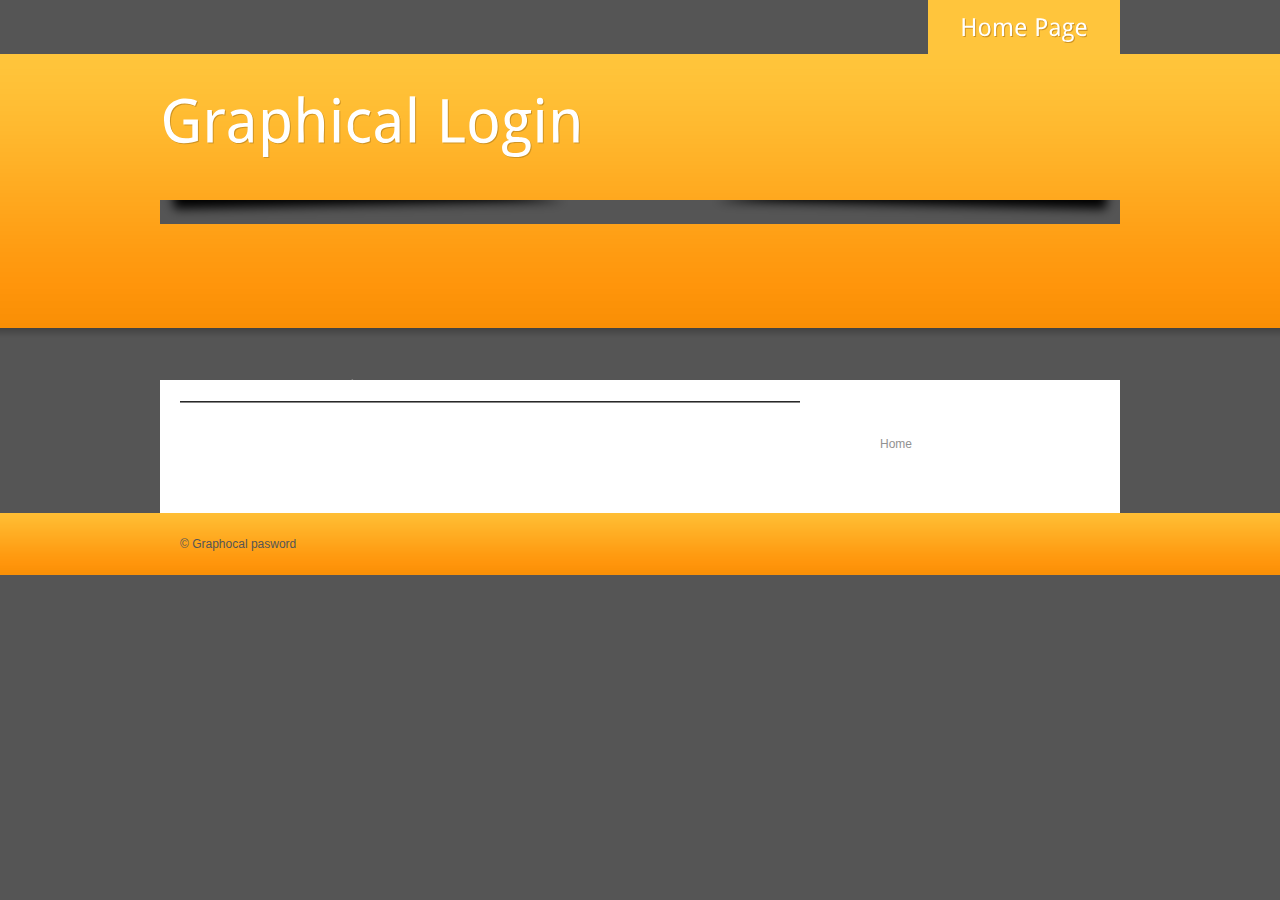
<file: tmp/index.html>
<!DOCTYPE html PUBLIC "-//W3C//DTD XHTML 1.0 Transitional//EN" "http://www.w3.org/TR/xhtml1/DTD/xhtml1-transitional.dtd">
<html xmlns="http://www.w3.org/1999/xhtml">
<head>
<title>Graphical Login</title>
<meta http-equiv="Content-Type" content="text/html; charset=utf-8" />
<link href="css/style.css" rel="stylesheet" type="text/css" />
<link rel="stylesheet" type="text/css" href="css/coin-slider.css" />
<script type="text/javascript" src="js/cufon-yui.js"></script>
<script type="text/javascript" src="js/droid_sans_400-droid_sans_700.font.js"></script>
<script type="text/javascript" src="js/jquery-1.4.2.min.js"></script>
<script type="text/javascript" src="js/script.js"></script>
<script type="text/javascript" src="js/coin-slider.min.js"></script>
</head>
<body>
<div class="main">
  <div class="header">
    <div class="header_resize">
      <div class="menu_nav">
        <ul>
         
          <li class="active"><a href="index.html"><span>Home Page</span></a></li>
         
        </ul>
      </div>
      <div class="clr"></div>
      

      <div class="logo">
        <h1><a href="index.html">Graphical<span> Login</span> <small> </small></a></h1>
      </div>
      <div class="clr"></div>
      <div class="slider">
        


        <div class="clr"></div>
      </div>
      <div class="clr"></div>
    </div>
  </div>
  <div class="content" style="margin-top:120px;">
    <div class="content_resize">
      <div class="mainbar">
        <div class="article">
          <h2><span>E</span> For Your Business</h2>
          

          <div class="clr"></div>
          
          <div class="post_content">
           
             
          </div>
          <div class="clr"></div>
        </div>



        
      </div>
      <div class="sidebar">
        <div class="gadget">
          <h2 class="star"><span>Sidebar</span> Menu</h2>
          <div class="clr"></div>
          <ul class="sb_menu">

            <li><a href="#">Home</a></li>
            
          </ul>
        </div>
        
      <div class="clr"></div>
    </div>
  </div>
  <div class="fbg">
    <div class="fbg_resize">
      
            <div class="clr"></div>
    </div>
  </div>
  <div class="footer">
    <div class="footer_resize">
      <p class="lf">&copy; Graphocal pasword  
      <div style="clear:both;"></div>
    </div>
  </div>
</div>
</body>
</html>
</file>
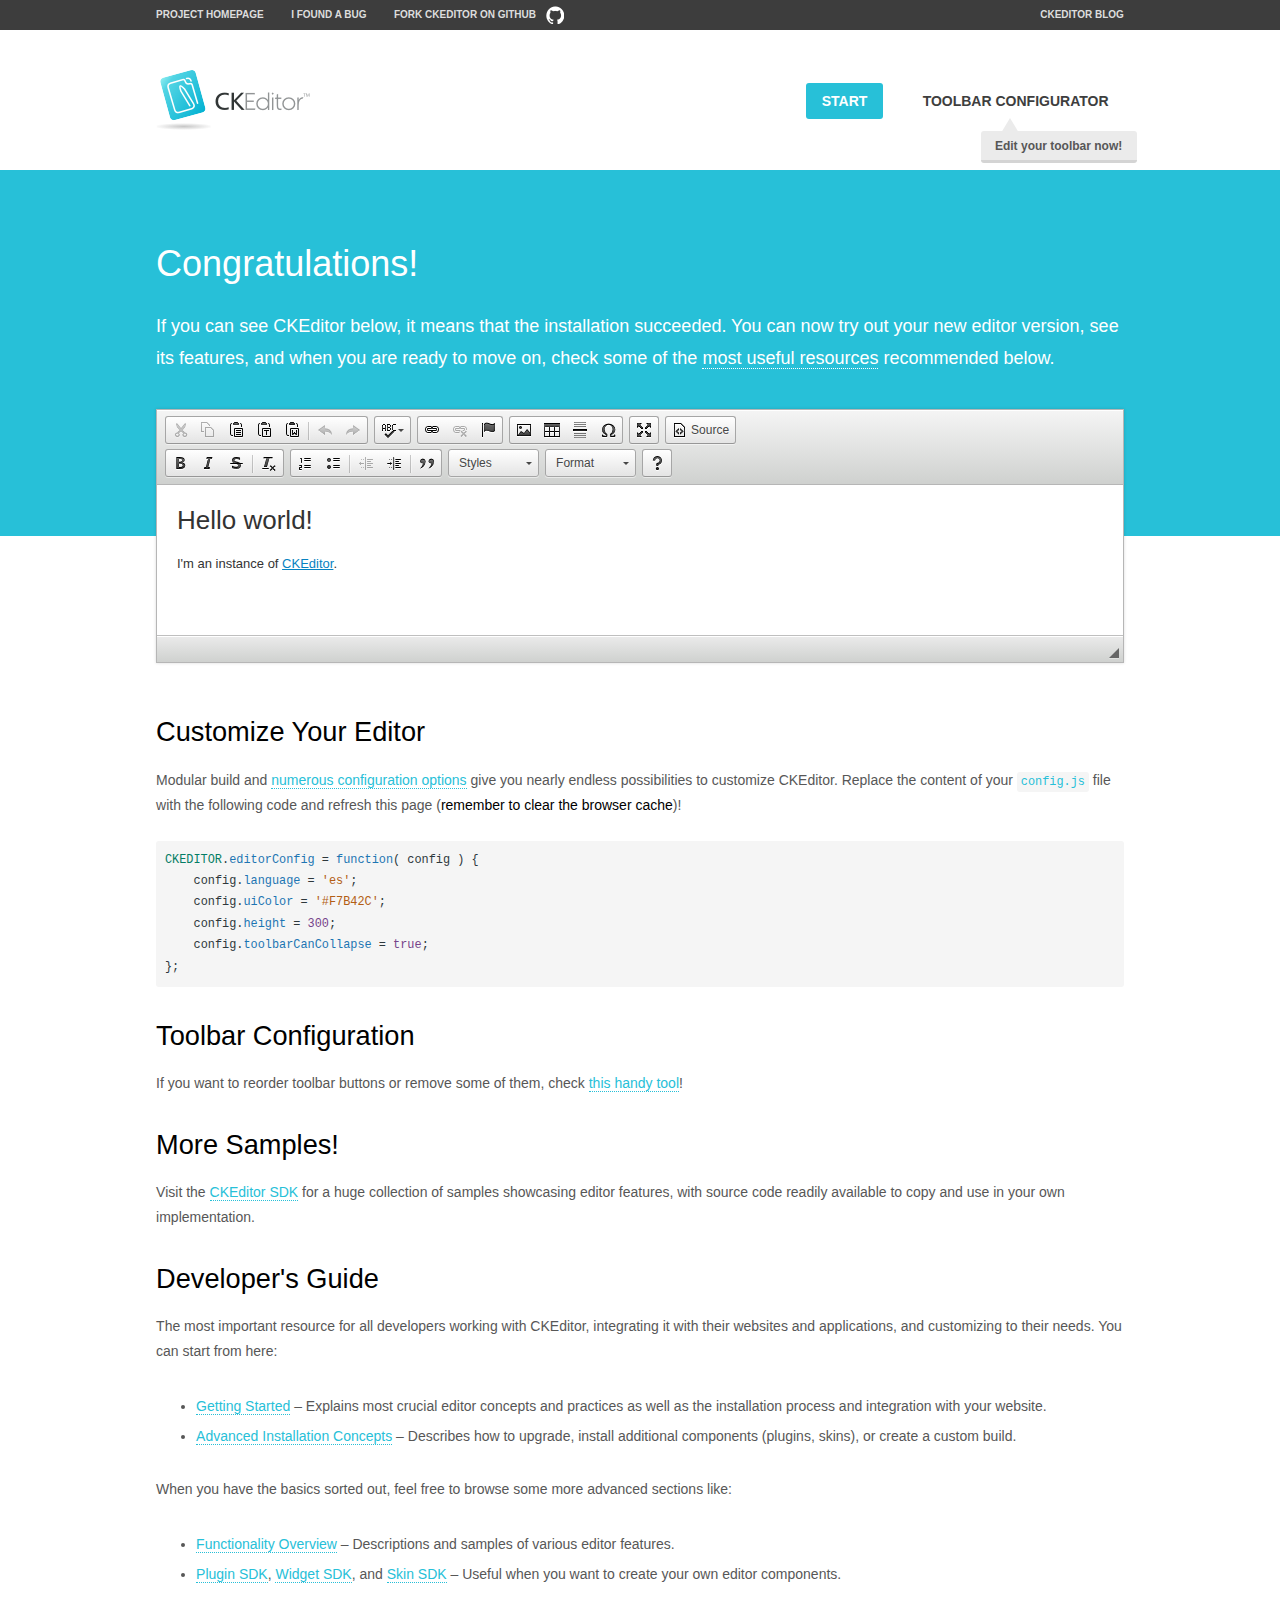
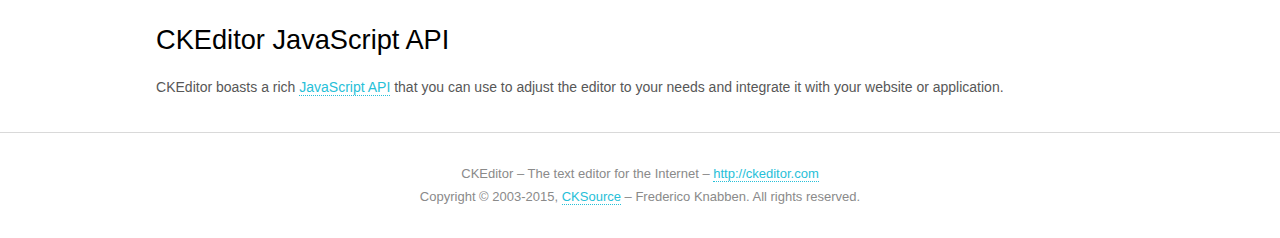
<file: resource/library/ckeditor/samples/index.html>
<!DOCTYPE html>
<!--
Copyright (c) 2003-2015, CKSource - Frederico Knabben. All rights reserved.
For licensing, see LICENSE.md or http://ckeditor.com/license
-->
<html>
<head>
	<meta charset="utf-8">
	<title>CKEditor Sample</title>
	<script src="../ckeditor.js"></script>
	<script src="js/sample.js"></script>
	<link rel="stylesheet" href="css/samples.css">
	<link rel="stylesheet" href="toolbarconfigurator/lib/codemirror/neo.css">
</head>
<body id="main">

<nav class="navigation-a">
	<div class="grid-container">
		<ul class="navigation-a-left grid-width-70">
			<li><a href="http://ckeditor.com">Project Homepage</a></li>
			<li><a href="http://dev.ckeditor.com/">I found a bug</a></li>
			<li><a href="http://github.com/ckeditor/ckeditor-dev" class="icon-pos-right icon-navigation-a-github">Fork CKEditor on GitHub</a></li>
		</ul>
		<ul class="navigation-a-right grid-width-30">
			<li><a href="http://ckeditor.com/blog-list">CKEditor Blog</a></li>
		</ul>
	</div>
</nav>

<header class="header-a">
	<div class="grid-container">
		<h1 class="header-a-logo grid-width-30">
			<a href="index.html"><img src="img/logo.png" alt="CKEditor Sample"></a>
		</h1>

		<nav class="navigation-b grid-width-70">
			<ul>
				<li><a href="index.html" class="button-a button-a-background">Start</a></li>
				<li><a href="toolbarconfigurator/index.html" class="button-a">Toolbar configurator <span class="balloon-a balloon-a-nw">Edit your toolbar now!</span></a></li>
			</ul>
		</nav>
	</div>
</header>

<main>
	<div class="adjoined-top">
		<div class="grid-container">
			<div class="content grid-width-100">
				<h1>Congratulations!</h1>
				<p>
					If you can see CKEditor below, it means that the installation succeeded.
					You can now try out your new editor version, see its features, and when you are ready to move on, check some of the <a href="#sample-customize">most useful resources</a> recommended below.
				</p>
			</div>
		</div>
	</div>
	<div class="adjoined-bottom">
		<div class="grid-container">
			<div class="grid-width-100">
				<div id="editor">
					<h1>Hello world!</h1>
					<p>I'm an instance of <a href="http://ckeditor.com">CKEditor</a>.</p>
				</div>
			</div>
		</div>
	</div>

	<div class="grid-container">
		<div class="content grid-width-100">
			<section id="sample-customize">
				<h2>Customize Your Editor</h2>
				<p>Modular build and <a href="http://docs.ckeditor.com/#!/guide/dev_configuration">numerous configuration options</a> give you nearly endless possibilities to customize CKEditor. Replace the content of your <code><a href="../config.js">config.js</a></code> file with the following code and refresh this page (<strong>remember to clear the browser cache</strong>)!</p>
		<pre class="cm-s-neo CodeMirror"><code><span style="padding-right: 0.1px;"><span class="cm-variable">CKEDITOR</span>.<span class="cm-property">editorConfig</span> <span class="cm-operator">=</span> <span class="cm-keyword">function</span>( <span class="cm-def">config</span> ) {</span>
<span style="padding-right: 0.1px;"><span class="cm-tab">	</span><span class="cm-variable-2">config</span>.<span class="cm-property">language</span> <span class="cm-operator">=</span> <span class="cm-string">'es'</span>;</span>
<span style="padding-right: 0.1px;"><span class="cm-tab">	</span><span class="cm-variable-2">config</span>.<span class="cm-property">uiColor</span> <span class="cm-operator">=</span> <span class="cm-string">'#F7B42C'</span>;</span>
<span style="padding-right: 0.1px;"><span class="cm-tab">	</span><span class="cm-variable-2">config</span>.<span class="cm-property">height</span> <span class="cm-operator">=</span> <span class="cm-number">300</span>;</span>
<span style="padding-right: 0.1px;"><span class="cm-tab">	</span><span class="cm-variable-2">config</span>.<span class="cm-property">toolbarCanCollapse</span> <span class="cm-operator">=</span> <span class="cm-atom">true</span>;</span>
<span style="padding-right: 0.1px;">};</span></code></pre>
			</section>

			<section>
				<h2>Toolbar Configuration</h2>
				<p>If you want to reorder toolbar buttons or remove some of them, check <a href="toolbarconfigurator/index.html">this handy tool</a>!</p>
			</section>

			<section>
				<h2>More Samples!</h2>
				<p>Visit the <a href="http://sdk.ckeditor.com">CKEditor SDK</a> for a huge collection of samples showcasing editor features, with source code readily available to copy and use in your own implementation.</p>
			</section>

			<section>
				<h2>Developer's Guide</h2>
				<p>The most important resource for all developers working with CKEditor, integrating it with their websites and applications, and customizing to their needs. You can start from here:</p>
				<ul>
					<li><a href="http://docs.ckeditor.com/#!/guide/dev_installation">Getting Started</a> &ndash; Explains most crucial editor concepts and practices as well as the installation process and integration with your website.</li>
					<li><a href="http://docs.ckeditor.com/#!/guide/dev_advanced_installation">Advanced Installation Concepts</a> &ndash; Describes how to upgrade, install additional components (plugins, skins), or create a custom build.</li>
				</ul>
					<p>When you have the basics sorted out, feel free to browse some more advanced sections like:</p>
				<ul>
					<li><a href="http://docs.ckeditor.com/#!/guide/dev_features">Functionality Overview</a> &ndash; Descriptions and samples of various editor features.</li>
					<li><a href="http://docs.ckeditor.com/#!/guide/plugin_sdk_intro">Plugin SDK</a>, <a href="http://docs.ckeditor.com/#!/guide/widget_sdk_intro">Widget SDK</a>, and <a href="http://docs.ckeditor.com/#!/guide/skin_sdk_intro">Skin SDK</a> &ndash; Useful when you want to create your own editor components.</li>
				</ul>
			</section>

			<section>
				<h2>CKEditor JavaScript API</h2>
				<p>CKEditor boasts a rich <a href="http://docs.ckeditor.com/#!/api">JavaScript API</a> that you can use to adjust the editor to your needs and integrate it with your website or application.</p>
			</section>
		</div>
	</div>
</main>

<footer class="footer-a grid-container">
	<div class="grid-container">
		<p class="grid-width-100">
			CKEditor &ndash; The text editor for the Internet &ndash; <a class="samples" href="http://ckeditor.com/">http://ckeditor.com</a>
		</p>
		<p class="grid-width-100" id="copy">
			Copyright &copy; 2003-2015, <a class="samples" href="http://cksource.com/">CKSource</a> &ndash; Frederico Knabben. All rights reserved.
		</p>
	</div>
</footer>
<script>
	initSample();
</script>

</body>
</html>
</file>
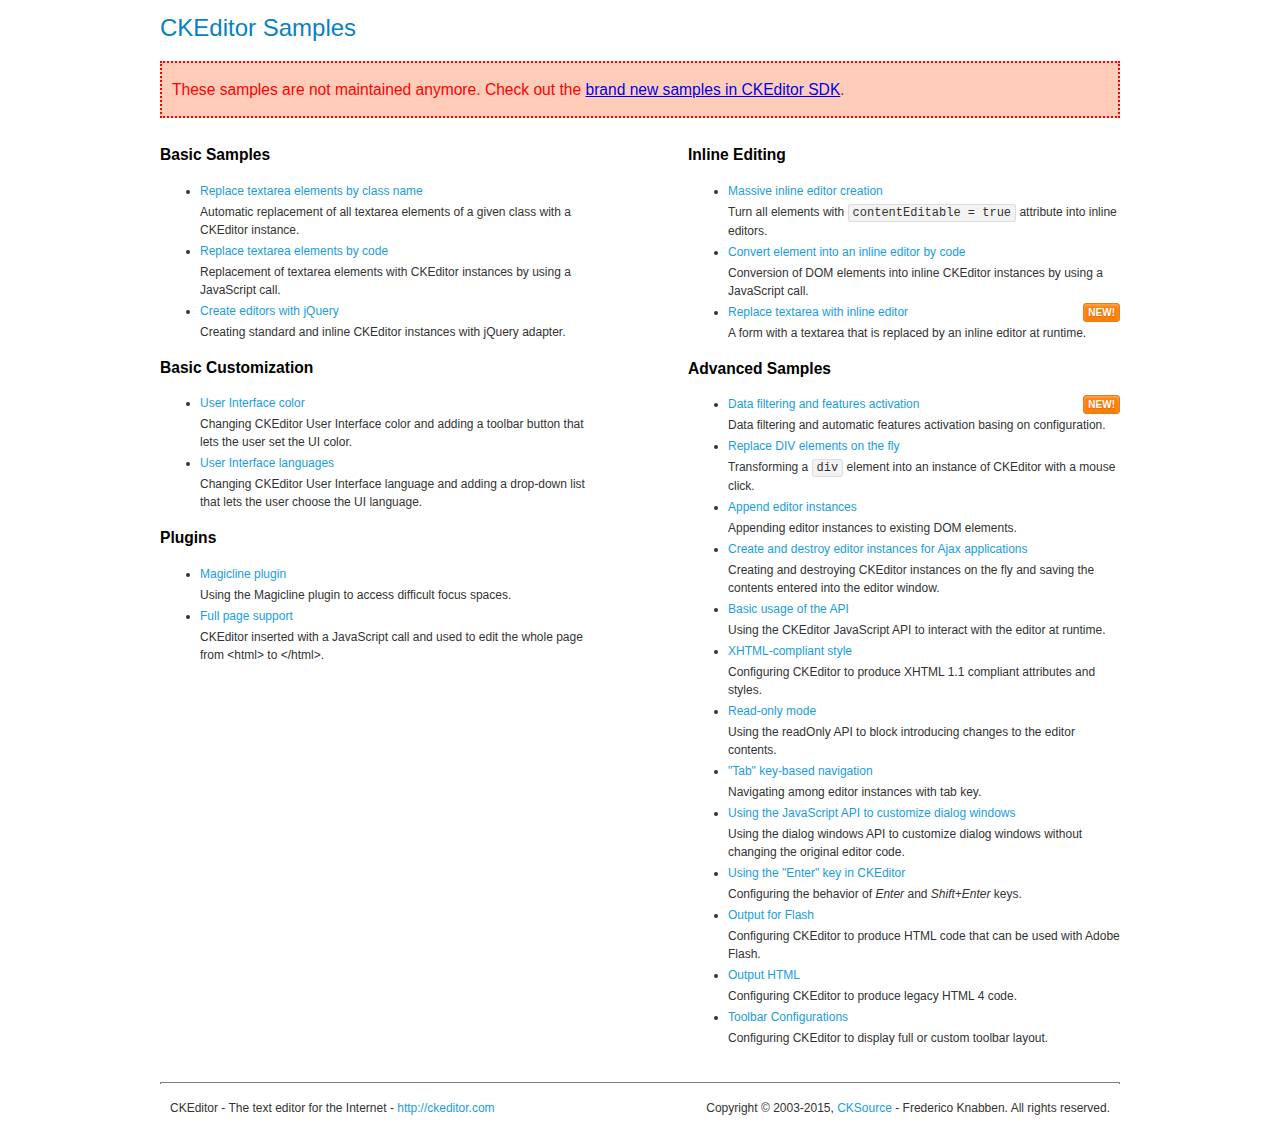
<file: resource/library/ckeditor/samples/old/index.html>
<!DOCTYPE html>
<!--
Copyright (c) 2003-2015, CKSource - Frederico Knabben. All rights reserved.
For licensing, see LICENSE.md or http://ckeditor.com/license
-->
<html>
<head>
	<meta charset="utf-8">
	<title>CKEditor Samples</title>
	<link rel="stylesheet" href="sample.css">
</head>
<body>
	<h1 class="samples">
		CKEditor Samples
	</h1>
	<div class="warning deprecated">
		These samples are not maintained anymore. Check out the <a href="http://sdk.ckeditor.com/">brand new samples in CKEditor SDK</a>.
	</div>
	<div class="twoColumns">
		<div class="twoColumnsLeft">
			<h2 class="samples">
				Basic Samples
			</h2>
			<dl class="samples">
				<dt><a class="samples" href="replacebyclass.html">Replace textarea elements by class name</a></dt>
				<dd>Automatic replacement of all textarea elements of a given class with a CKEditor instance.</dd>

				<dt><a class="samples" href="replacebycode.html">Replace textarea elements by code</a></dt>
				<dd>Replacement of textarea elements with CKEditor instances by using a JavaScript call.</dd>

				<dt><a class="samples" href="jquery.html">Create editors with jQuery</a></dt>
				<dd>Creating standard and inline CKEditor instances with jQuery adapter.</dd>
			</dl>

			<h2 class="samples">
				Basic Customization
			</h2>
			<dl class="samples">
				<dt><a class="samples" href="uicolor.html">User Interface color</a></dt>
				<dd>Changing CKEditor User Interface color and adding a toolbar button that lets the user set the UI color.</dd>

				<dt><a class="samples" href="uilanguages.html">User Interface languages</a></dt>
				<dd>Changing CKEditor User Interface language and adding a drop-down list that lets the user choose the UI language.</dd>
			</dl>


			<h2 class="samples">Plugins</h2>
<dl class="samples">
<dt><a class="samples" href="magicline/magicline.html">Magicline plugin</a></dt>
<dd>Using the Magicline plugin to access difficult focus spaces.</dd>

<dt><a class="samples" href="wysiwygarea/fullpage.html">Full page support</a></dt>
<dd>CKEditor inserted with a JavaScript call and used to edit the whole page from &lt;html&gt; to &lt;/html&gt;.</dd>
</dl>
		</div>
		<div class="twoColumnsRight">
			<h2 class="samples">
				Inline Editing
			</h2>
			<dl class="samples">
				<dt><a class="samples" href="inlineall.html">Massive inline editor creation</a></dt>
				<dd>Turn all elements with <code>contentEditable = true</code> attribute into inline editors.</dd>

				<dt><a class="samples" href="inlinebycode.html">Convert element into an inline editor by code</a></dt>
				<dd>Conversion of DOM elements into inline CKEditor instances by using a JavaScript call.</dd>

				<dt><a class="samples" href="inlinetextarea.html">Replace textarea with inline editor</a> <span class="new">New!</span></dt>
				<dd>A form with a textarea that is replaced by an inline editor at runtime.</dd>

				
			</dl>

			<h2 class="samples">
				Advanced Samples
			</h2>
			<dl class="samples">
				<dt><a class="samples" href="datafiltering.html">Data filtering and features activation</a> <span class="new">New!</span></dt>
				<dd>Data filtering and automatic features activation basing on configuration.</dd>

				<dt><a class="samples" href="divreplace.html">Replace DIV elements on the fly</a></dt>
				<dd>Transforming a <code>div</code> element into an instance of CKEditor with a mouse click.</dd>

				<dt><a class="samples" href="appendto.html">Append editor instances</a></dt>
				<dd>Appending editor instances to existing DOM elements.</dd>

				<dt><a class="samples" href="ajax.html">Create and destroy editor instances for Ajax applications</a></dt>
				<dd>Creating and destroying CKEditor instances on the fly and saving the contents entered into the editor window.</dd>

				<dt><a class="samples" href="api.html">Basic usage of the API</a></dt>
				<dd>Using the CKEditor JavaScript API to interact with the editor at runtime.</dd>

				<dt><a class="samples" href="xhtmlstyle.html">XHTML-compliant style</a></dt>
				<dd>Configuring CKEditor to produce XHTML 1.1 compliant attributes and styles.</dd>

				<dt><a class="samples" href="readonly.html">Read-only mode</a></dt>
				<dd>Using the readOnly API to block introducing changes to the editor contents.</dd>

				<dt><a class="samples" href="tabindex.html">"Tab" key-based navigation</a></dt>
				<dd>Navigating among editor instances with tab key.</dd>


				
<dt><a class="samples" href="dialog/dialog.html">Using the JavaScript API to customize dialog windows</a></dt>
<dd>Using the dialog windows API to customize dialog windows without changing the original editor code.</dd>

<dt><a class="samples" href="enterkey/enterkey.html">Using the &quot;Enter&quot; key in CKEditor</a></dt>
<dd>Configuring the behavior of <em>Enter</em> and <em>Shift+Enter</em> keys.</dd>

<dt><a class="samples" href="htmlwriter/outputforflash.html">Output for Flash</a></dt>
<dd>Configuring CKEditor to produce HTML code that can be used with Adobe Flash.</dd>

<dt><a class="samples" href="htmlwriter/outputhtml.html">Output HTML</a></dt>
<dd>Configuring CKEditor to produce legacy HTML 4 code.</dd>

<dt><a class="samples" href="toolbar/toolbar.html">Toolbar Configurations</a></dt>
<dd>Configuring CKEditor to display full or custom toolbar layout.</dd>

			</dl>
		</div>
	</div>
	<div id="footer">
		<hr>
		<p>
			CKEditor - The text editor for the Internet - <a class="samples" href="http://ckeditor.com/">http://ckeditor.com</a>
		</p>
		<p id="copy">
			Copyright &copy; 2003-2015, <a class="samples" href="http://cksource.com/">CKSource</a> - Frederico Knabben. All rights reserved.
		</p>
	</div>
</body>
</html>
</file>
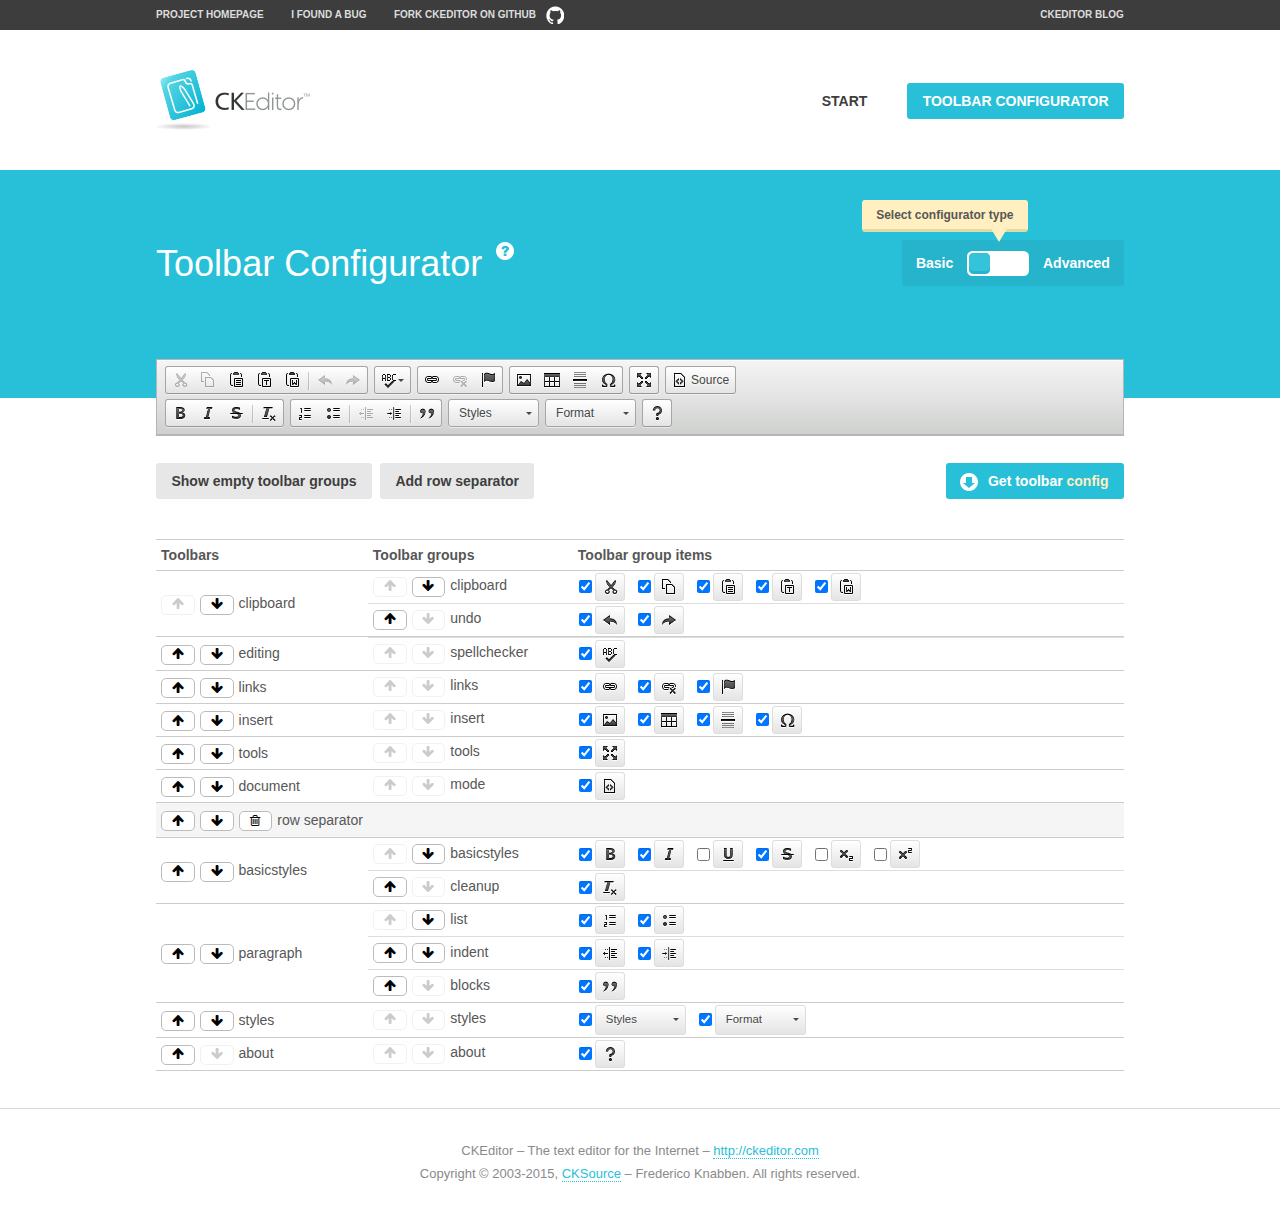
<file: resource/library/ckeditor/samples/toolbarconfigurator/index.html>
<!DOCTYPE html>
<!--
Copyright (c) 2003-2015, CKSource - Frederico Knabben. All rights reserved.
For licensing, see LICENSE.md or http://ckeditor.com/license
-->
<!--[if IE 8]><html class="ie8"><![endif]-->
<!--[if gt IE 8]><html><![endif]-->
<!--[if !IE]><!--><html><!--<![endif]-->
<head>
	<meta charset="utf-8">
	<title>Toolbar Configurator</title>
	<script src="../../ckeditor.js"></script>
	<script>
		if ( CKEDITOR.env.ie && CKEDITOR.env.version < 9 )
			CKEDITOR.tools.enableHtml5Elements( document );
	</script>
	<link rel="stylesheet" href="lib/codemirror/codemirror.css">
	<link rel="stylesheet" href="lib/codemirror/show-hint.css">
	<link rel="stylesheet" href="lib/codemirror/neo.css">
	<link rel="stylesheet" href="css/fontello.css">
	<link rel="stylesheet" href="../css/samples.css">
</head>
<body id="toolbar">

<nav class="navigation-a">
	<div class="grid-container">
		<ul class="navigation-a-left grid-width-70">
			<li><a href="http://ckeditor.com">Project Homepage</a></li>
			<li><a href="http://dev.ckeditor.com/">I found a bug</a></li>
			<li><a href="http://github.com/ckeditor/ckeditor-dev" class="icon-pos-right icon-navigation-a-github">Fork CKEditor on GitHub</a></li>
		</ul>
		<ul class="navigation-a-right grid-width-30">
			<li><a href="http://ckeditor.com/blog-list">CKEditor Blog</a></li>
		</ul>
	</div>
</nav>

<header class="header-a">
	<div class="grid-container">
		<h1 class="header-a-logo grid-width-30">
			<a href="../index.html"><img src="../img/logo.png" alt="CKEditor Logo"></a>
		</h1>
		<nav class="navigation-b grid-width-70">
			<ul>
				<li><a href="../index.html"  class="button-a">Start</a></li>
				<li><a href="index.html"  class="button-a button-a-background">Toolbar configurator</a></li>
			</ul>
		</nav>
	</div>
</header>

<main>
	<div class="adjoined-top">
		<div class="grid-container">
			<div class="content grid-width-100">
				<div class="grid-container-nested">
					<h1 class="grid-width-60">
						Toolbar Configurator
						<a href="#help-content" type="button" title="Configurator help" id="help" class="button-a button-a-background button-a-no-text icon-pos-left icon-question-mark">Help</a>
					</h1>

					<div class="grid-width-40 grid-switch-magic">
						<div class="switch">
							<span class="balloon-a balloon-a-se">Select configurator type</span>
							<input type="radio" name="radio" data-num="1" id="radio-basic" />
							<input type="radio" name="radio" data-num="2" id="radio-advanced" />
							<label data-for="1" for="radio-basic">Basic</label>
							<span class="switch-inner">
								<span class="handler"></span>
							</span>
							<label data-for="2" for="radio-advanced">Advanced</label>
						</div>
					</div>
				</div>
			</div>
		</div>
	</div>
	<div class="adjoined-bottom">
		<div class="grid-container">
			<div class="grid-width-100">
				<div class="editors-container">
					<div id="editor-basic"></div>
					<div id="editor-advanced"></div>
				</div>
			</div>
		</div>
	</div>

	<div class="grid-container configurator">
		<div class="content grid-width-100">
			<div class="configurator">
				<div>
					<div id="toolbarModifierWrapper"></div>
				</div>
			</div>
		</div>
	</div>

	<div id="help-content">
		<div class="grid-container">
			<div class="grid-width-100">
				<h2>What Am I Doing Here?</h2>

				<div class="grid-container grid-container-nested">
					<div class="basic">
						<div class="grid-width-50">
							<p>Arrange <a href="http://docs.ckeditor.com/#!/api/CKEDITOR.config-cfg-toolbarGroups">toolbar groups</a>, toggle <a href="http://docs.ckeditor.com/#!/api/CKEDITOR.config-cfg-removeButtons">button visibility</a> according to your needs and get your toolbar configuration.</p>
							<p>You can replace the content of the <a href="../../config.js"><code>config.js</code></a> file with the generated configuration. If you already set some configuration options you will need to merge both configurations.</p>
						</div>
						<div class="grid-width-50">
							<p>Read more about different ways of <a href="http://docs.ckeditor.com/#!/guide/dev_configuration">setting configuration</a> and do not forget about <strong>clearing browser cache</strong>.</p>
							<p>Arranging toolbar groups is the recommended way of configuring the toolbar, but if you need more freedom you can use the <a href="#advanced">advanced configurator</a>.</p>
						</div>
					</div>
					<div class="advanced" style="display: none;">
						<div class="grid-width-50">
							<p>With this code editor you can edit your <a href="http://docs.ckeditor.com/#!/api/CKEDITOR.config-cfg-toolbar">toolbar configuration</a> live.</p>
							<p>You can replace the content of the <a href="../../config.js"><code>config.js</code></a> file with the generated configuration. If you already set some configuration options you will need to merge both configurations.</p>
						</div>
						<div class="grid-width-50">
							<p>Read more about different ways of <a href="http://docs.ckeditor.com/#!/guide/dev_configuration">setting configuration</a> and do not forget about <strong>clearing browser cache</strong>.</p>
						</div>
					</div>
				</div>

				<p class="grid-container grid-container-nested">
					<button type="button" class="help-content-close grid-width-100 button-a button-a-background">Got it. Let's play!</button>
				</p>
			</div>
		</div>
	</div>
</main>

<footer class="footer-a grid-container">
	<p class="grid-width-100">
		CKEditor &ndash; The text editor for the Internet &ndash; <a class="samples" href="http://ckeditor.com/">http://ckeditor.com</a>
	</p>
	<p class="grid-width-100" id="copy">
		Copyright &copy; 2003-2015, <a class="samples" href="http://cksource.com/">CKSource</a> &ndash; Frederico Knabben. All rights reserved.
	</p>
</footer>

<script src="lib/codemirror/codemirror.js"></script>
<script src="lib/codemirror/javascript.js"></script>
<script src="lib/codemirror/show-hint.js"></script>

<script src="js/fulltoolbareditor.js"></script>
<script src="js/abstracttoolbarmodifier.js"></script>
<script src="js/toolbarmodifier.js"></script>
<script src="js/toolbartextmodifier.js"></script>
<script src="../js/sf.js"></script>

<script>
	( function() {
		'use strict';

		var mode = ( window.location.hash.substr( 1 ) === 'advanced' ) ? 'advanced' : 'basic',
			configuratorSection = CKEDITOR.document.findOne( 'main > .grid-container.configurator' ),
			basicInstruction = CKEDITOR.document.findOne( '#help-content .basic' ),
			advancedInstruction = CKEDITOR.document.findOne( '#help-content .advanced' ),

			// Configurator mode switcher.
			modeSwitchBasic = CKEDITOR.document.getById( 'radio-basic' ),
			modeSwitchAdvanced = CKEDITOR.document.getById( 'radio-advanced' );

		// Initial setup
		function updateSwitcher() {
			if ( mode === 'advanced' ) {
				modeSwitchAdvanced.$.checked = true;
			} else {
				modeSwitchBasic.$.checked = true;
			}
		}

		updateSwitcher();

		CKEDITOR.document.getWindow().on( 'hashchange', function( e ) {
			var hash = window.location.hash.substr( 1 );
			if ( !( hash === 'advanced' || hash === 'basic' ) ) {
				return;
			}
			mode = hash;
			onToolbarsDone( mode );
		} );

		CKEDITOR.document.getWindow().on( 'resize', function() {
			updateToolbar( ( mode === 'basic' ? toolbarModifier : toolbarTextModifier )[ 'editorInstance' ] );
		} );

		function onRefresh( modifier ) {
			modifier = modifier || this;

			if ( mode === 'basic' && modifier instanceof ToolbarConfigurator.ToolbarTextModifier ) {
				return;
			}

			// CodeMirror container becomes visible, so we need to refresh and to avoid rendering problems.
			if ( mode === 'advanced' && modifier instanceof ToolbarConfigurator.ToolbarTextModifier ) {
				modifier.codeContainer.refresh();
			}

			updateToolbar( modifier.editorInstance );
		}

		function updateToolbar( editor ) {
			var editorContainer = editor.container;

			// Not always editor is loaded.
			if ( !editorContainer ) {
				return;
			}

			var displayStyle = editorContainer.getStyle( 'display' );

			editorContainer.setStyle( 'display', 'block' );

			var newHeight = editorContainer.getSize( 'height' );

			var newMarginTop = parseInt( editorContainer.getComputedStyle( 'margin-top' ), 10 );
			newMarginTop = ( isNaN( newMarginTop ) ? 0 : Number( newMarginTop ) );

			var newMarginBottom = parseInt( editorContainer.getComputedStyle( 'margin-bottom' ), 10 );
			newMarginBottom = ( isNaN( newMarginBottom ) ? 0 : Number( newMarginBottom ) );

			var result = newHeight + newMarginTop + newMarginBottom;

			editorContainer.setStyle( 'display', displayStyle );

			editor.container.getAscendant( 'div' ).setStyle( 'height', result + 'px' );
		}

		var toolbarModifier = new ToolbarConfigurator.ToolbarModifier( 'editor-basic' );

		var done = 0;
		toolbarModifier.init( onToolbarInit );
		toolbarModifier.onRefresh = onRefresh;

		CKEDITOR.document.getById( 'toolbarModifierWrapper' ).append( toolbarModifier.mainContainer );

		var toolbarTextModifier = new ToolbarConfigurator.ToolbarTextModifier( 'editor-advanced' );
		toolbarTextModifier.init( onToolbarInit );
		toolbarTextModifier.onRefresh = onRefresh;

		function onToolbarInit() {
			if ( ++done === 2 ) {
				onToolbarsDone();

				positionSticky.watch( CKEDITOR.document.findOne( '.toolbar' ), function() {
					return mode === 'advanced';
				} );
			}
		}

		function onToolbarsDone() {
			if ( mode === 'basic' ) {
				toggleModeBasic( false );
			} else {
				toggleModeAdvanced( false );
			}

			updateSwitcher();

			setTimeout( function() {
				CKEDITOR.document.findOne( '.editors-container' ).addClass( 'active' );
				CKEDITOR.document.findOne( '#toolbarModifierWrapper' ).addClass( 'active' );
			}, 200 );
		}

		CKEDITOR.document.getById( 'toolbarModifierWrapper' ).append( toolbarTextModifier.mainContainer );

		function toogleModeSwitch( onElement, offElement, onModifier, offModifier ) {
			onElement.addClass( 'fancy-button-active' );
			offElement.removeClass( 'fancy-button-active' );

			onModifier.showUI();
			offModifier.hideUI();
		}

		function toggleModeBasic( callOnRefresh ) {
			callOnRefresh = ( callOnRefresh !== false );
			mode = 'basic';
			window.location.hash = '#basic';
			toogleModeSwitch( modeSwitchBasic, modeSwitchAdvanced, toolbarModifier, toolbarTextModifier );

			configuratorSection.removeClass( 'freed-width' );
			basicInstruction.show();
			advancedInstruction.hide();

			callOnRefresh && onRefresh( toolbarModifier );
		}

		function toggleModeAdvanced( callOnRefresh ) {
			callOnRefresh = ( callOnRefresh !== false );
			mode = 'advanced';
			window.location.hash = '#advanced';
			toogleModeSwitch( modeSwitchAdvanced, modeSwitchBasic, toolbarTextModifier, toolbarModifier );

			configuratorSection.addClass( 'freed-width' );
			advancedInstruction.show();
			basicInstruction.hide();

			callOnRefresh && onRefresh( toolbarTextModifier );
		}

		modeSwitchBasic.on( 'click', toggleModeBasic );
		modeSwitchAdvanced.on( 'click', toggleModeAdvanced );

		//
		// Position:sticky for the toolbar.
		//

		// Will make elements behave like they were styled with position:sticky.
		var positionSticky = {
			// Store object: {
			// 		element: CKEDITOR.dom.element, // Element which will float.
			// 		placeholder: CKEDITOR.dom.element, // Placeholder which is place to prevent page bounce.
			// 		isFixed: boolean // Whether element float now.
			// }
			watched: [],

			active: [],

			staticContainer: null,

			init: function() {
				var element = CKEDITOR.dom.element.createFromHtml(
					'<div class="staticContainer">' +
						'<div class="grid-container" >' +
							'<div class="grid-width-100">' +
								'<div class="inner"></div>' +
							'</div>' +
						'</div>' +
					'</div>' );

				this.staticContainer = element.findOne( '.inner' );

				CKEDITOR.document.getBody().append( element );
			},

			watch: function( element, preventFunc ) {
				this.watched.push( {
					element: element,
					placeholder: new CKEDITOR.dom.element( 'div' ),
					isFixed: false,
					preventFunc: preventFunc
				} );
			},

			checkAll: function() {
				for ( var i = 0; i < this.watched.length; i++ ) {
					this.check( this.watched[ i ] );
				}
			},

			check: function( element ) {
				var isFixed = element.isFixed;
				var shouldBeFixed = this.shouldBeFixed( element );

				// Nothing to be done.
				if ( isFixed === shouldBeFixed ) {
					return;
				}

				var placeholder = element.placeholder;

				if ( isFixed ) {
					// Unfixing.

					element.element.insertBefore( placeholder );
					placeholder.remove();

					element.element.removeStyle( 'margin' );

					this.active.splice( CKEDITOR.tools.indexOf( this.active, element ), 1 );

				} else {
					// Fixing.
					placeholder.setStyle( 'width', element.element.getSize( 'width' ) + 'px' );
					placeholder.setStyle( 'height', element.element.getSize( 'height' ) + 'px' );
					placeholder.setStyle( 'margin-bottom', element.element.getComputedStyle( 'margin-bottom' ) );
					placeholder.setStyle( 'display', element.element.getComputedStyle( 'display' ) );
					placeholder.insertAfter( element.element );

					this.staticContainer.append( element.element );

					this.active.push( element );
				}

				element.isFixed = !element.isFixed;
			},

			shouldBeFixed: function( element ) {
				if ( element.preventFunc && element.preventFunc() ) {
					return false;
				}

				// If element is already fixed we are checking it's placeholder.
				var related = ( element.isFixed ? element.placeholder : element.element ),
					clientRect = related.$.getBoundingClientRect(),
					staticHeight = this.staticContainer.getSize('height' ),
					elemHeight = element.element.getSize( 'height' );

				if ( element.isFixed ) {
					return ( clientRect.top + elemHeight < staticHeight );
				} else {
					return ( clientRect.top < staticHeight );
				}
			}
		};

		positionSticky.init();

		CKEDITOR.document.getWindow().on( 'scroll',
			new CKEDITOR.tools.eventsBuffer( 100, positionSticky.checkAll, positionSticky ).input
		);

		// Make the toolbar sticky.
		positionSticky.watch( CKEDITOR.document.findOne( '.editors-container' ) );

		// Help button and help-content.
		( function() {
			var helpButton = CKEDITOR.document.getById( 'help' ),
				helpContent = CKEDITOR.document.getById( 'help-content' );

			// Don't show help button on IE8 because it's unsupported by Pico Modal.
			if ( CKEDITOR.env.ie && CKEDITOR.env.version == 8 ) {
				helpButton.hide();
			} else {
				// Display help modal when the button is clicked.
				helpButton.on( 'click', function( evt ) {
					SF.modal( {
						// Clone modal content from DOM.
						content: helpContent.getHtml(),

						afterCreate: function( modal ) {
							// Enable modal content button to close the modal.
							new CKEDITOR.dom.element( modal.modalElem() ).findOne( '.help-content-close' ).once( 'click', modal.close );
						}
					} ).show();
				} );
			}
		} )();
	} )();
</script>
</body>
</html>
</file>
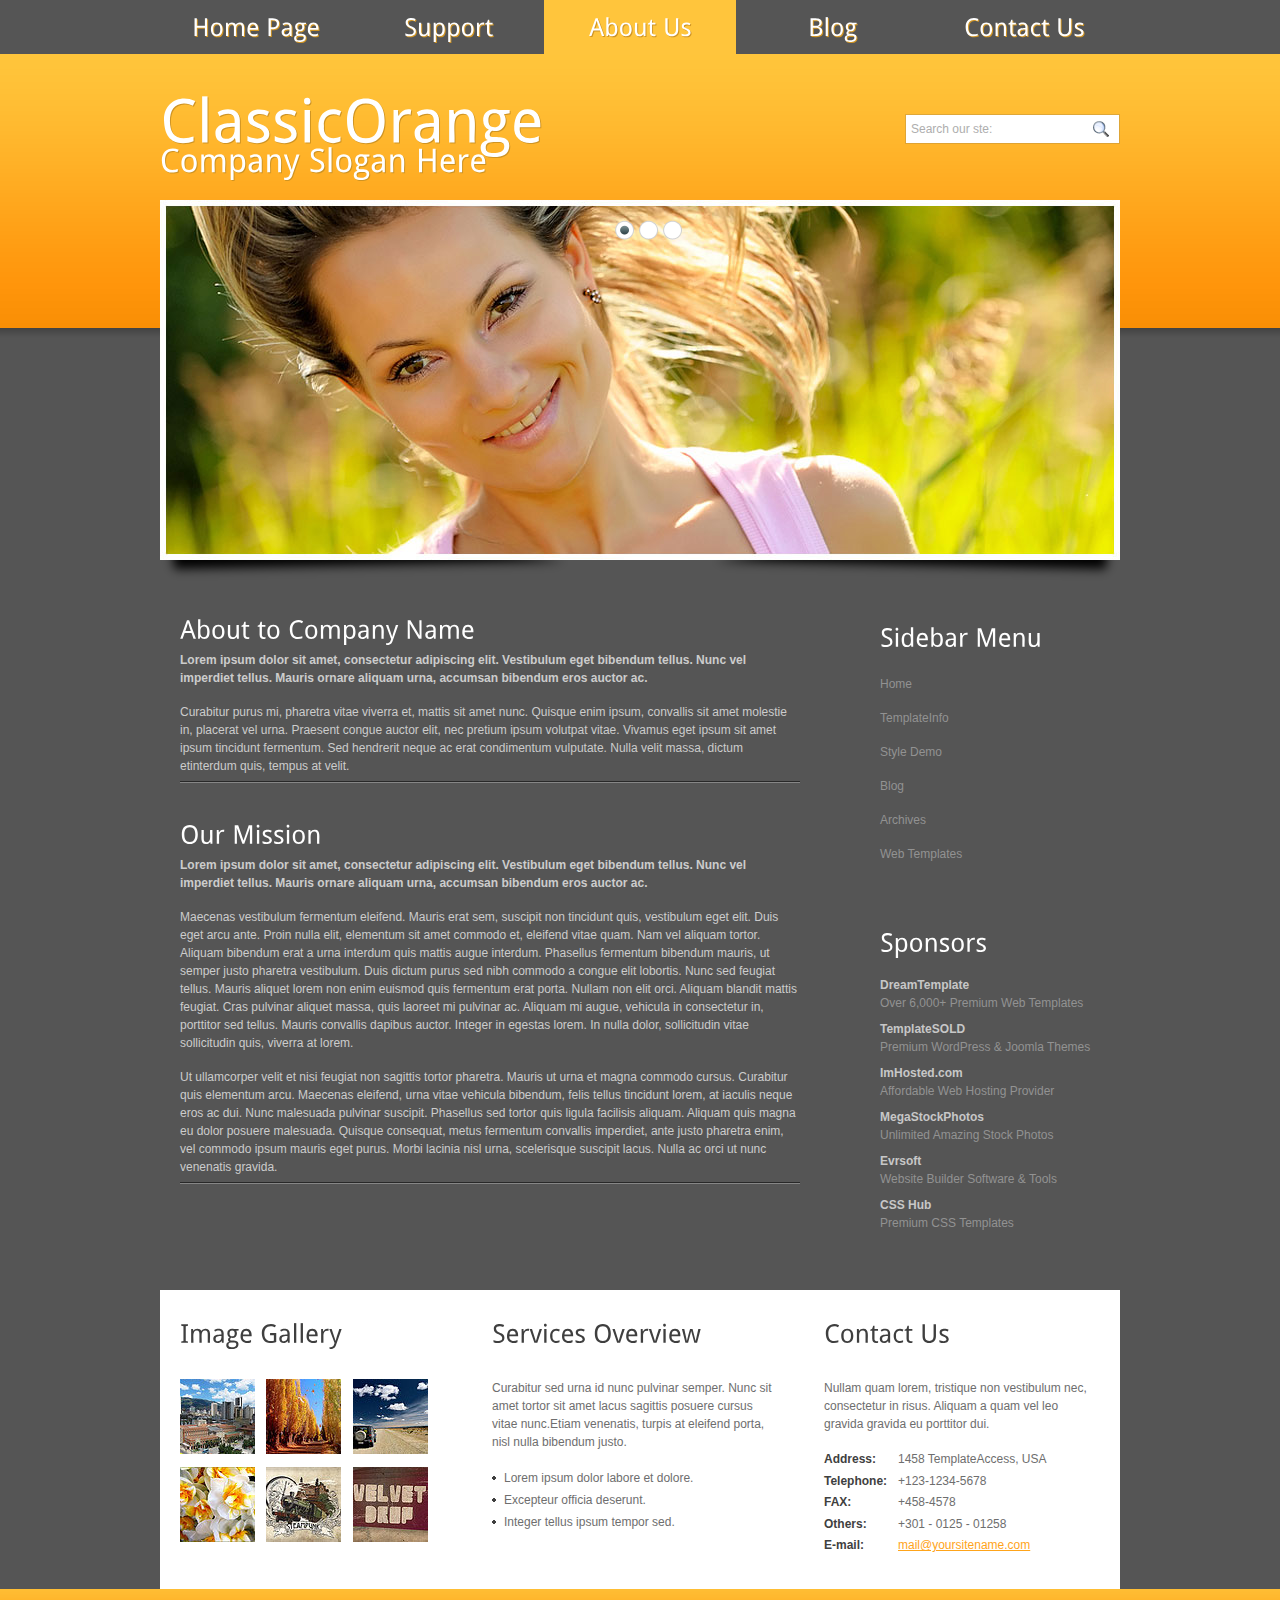
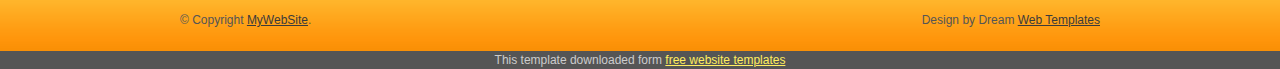
<file: tmp/about.html>
<!DOCTYPE html PUBLIC "-//W3C//DTD XHTML 1.0 Transitional//EN" "http://www.w3.org/TR/xhtml1/DTD/xhtml1-transitional.dtd">
<html xmlns="http://www.w3.org/1999/xhtml">
<head>
<title>ClassicOrange | About</title>
<meta http-equiv="Content-Type" content="text/html; charset=utf-8" />
<link href="css/style.css" rel="stylesheet" type="text/css" />
<link rel="stylesheet" type="text/css" href="css/coin-slider.css" />
<script type="text/javascript" src="js/cufon-yui.js"></script>
<script type="text/javascript" src="js/droid_sans_400-droid_sans_700.font.js"></script>
<script type="text/javascript" src="js/jquery-1.4.2.min.js"></script>
<script type="text/javascript" src="js/script.js"></script>
<script type="text/javascript" src="js/coin-slider.min.js"></script>
</head>
<body>
<div class="main">
  <div class="header">
    <div class="header_resize">
      <div class="menu_nav">
        <ul>
          <li><a href="index.html"><span>Home Page</span></a></li>
          <li><a href="support.html"><span>Support</span></a></li>
          <li class="active"><a href="about.html"><span>About Us</span></a></li>
          <li><a href="blog.html"><span>Blog</span></a></li>
          <li><a href="contact.html"><span>Contact Us</span></a></li>
        </ul>
      </div>
      <div class="clr"></div>
      <div class="searchform">
        <form id="formsearch" name="formsearch" method="post" action="#">
          <span>
          <input name="editbox_search" class="editbox_search" id="editbox_search" maxlength="80" value="Search our ste:" type="text" />
          </span>
          <input name="button_search" src="images/search.gif" class="button_search" type="image" />
        </form>
      </div>
      <div class="logo">
        <h1><a href="index.html">Classic<span>Orange</span> <small>Company Slogan Here</small></a></h1>
      </div>
      <div class="clr"></div>
      <div class="slider">
        <div id="coin-slider"> <a href="#"><img src="images/slide1.jpg" width="960" height="360" alt="" /><span> Tusce nec iaculis risus hasellus nec sem sed tellus malesuada porttitor. Mauris scelerisque feugiat ante in vulputate. Nam sit amet ullamcorper tortor. Phasellus posuere facilisis cursus. Nunc est lorem, dictum at scelerisque sit amet, faucibus et est. Proin mattis ipsum quis arcu aliquam molestie.</span></a> <a href="#"><img src="images/slide2.jpg" width="960" height="360" alt="" /><span> Tusce nec iaculis risus hasellus nec sem sed tellus malesuada porttitor. Mauris scelerisque feugiat ante in vulputate. Nam sit amet ullamcorper tortor. Phasellus posuere facilisis cursus. Nunc est lorem, dictum at scelerisque sit amet, faucibus et est. Proin mattis ipsum quis arcu aliquam molestie.</span></a> <a href="#"><img src="images/slide3.jpg" width="960" height="360" alt="" /><span> Tusce nec iaculis risus hasellus nec sem sed tellus malesuada porttitor. Mauris scelerisque feugiat ante in vulputate. Nam sit amet ullamcorper tortor. Phasellus posuere facilisis cursus. Nunc est lorem, dictum at scelerisque sit amet, faucibus et est. Proin mattis ipsum quis arcu aliquam molestie.</span></a> </div>
        <div class="clr"></div>
      </div>
      <div class="clr"></div>
    </div>
  </div>
  <div class="content">
    <div class="content_resize">
      <div class="mainbar">
        <div class="article">
          <h2><span>About to</span> Company Name</h2>
          <div class="clr"></div>
          <p><strong>Lorem ipsum dolor sit amet, consectetur adipiscing elit. Vestibulum eget bibendum tellus. Nunc vel imperdiet tellus. Mauris ornare aliquam urna, accumsan bibendum eros auctor ac.</strong></p>
          <p>Curabitur purus mi, pharetra vitae viverra et, mattis sit amet nunc. Quisque enim ipsum, convallis sit amet molestie in, placerat vel urna. Praesent congue auctor elit, nec pretium ipsum volutpat vitae. Vivamus eget ipsum sit amet ipsum tincidunt fermentum. Sed hendrerit neque ac erat condimentum vulputate. Nulla velit massa, dictum etinterdum quis, tempus at velit.</p>
        </div>
        <div class="article">
          <h2><span>Our</span> Mission</h2>
          <div class="clr"></div>
          <p><strong>Lorem ipsum dolor sit amet, consectetur adipiscing elit. Vestibulum eget bibendum tellus. Nunc vel imperdiet tellus. Mauris ornare aliquam urna, accumsan bibendum eros auctor ac.</strong></p>
          <p>Maecenas vestibulum fermentum eleifend. Mauris erat sem, suscipit non tincidunt quis, vestibulum eget elit. Duis eget arcu ante. Proin nulla elit, elementum sit amet commodo et, eleifend vitae quam. Nam vel aliquam tortor. Aliquam bibendum erat a urna interdum quis mattis augue interdum. Phasellus fermentum bibendum mauris, ut semper justo pharetra vestibulum. Duis dictum purus sed nibh commodo a congue elit lobortis. Nunc sed feugiat tellus. Mauris aliquet lorem non enim euismod quis fermentum erat porta. Nullam non elit orci. Aliquam blandit mattis feugiat. Cras pulvinar aliquet massa, quis laoreet mi pulvinar ac. Aliquam mi augue, vehicula in consectetur in, porttitor sed tellus. Mauris convallis dapibus auctor. Integer in egestas lorem. In nulla dolor, sollicitudin vitae sollicitudin quis, viverra at lorem.</p>
          <p>Ut ullamcorper velit et nisi feugiat non sagittis tortor pharetra. Mauris ut urna et magna commodo cursus. Curabitur quis elementum arcu. Maecenas eleifend, urna vitae vehicula bibendum, felis tellus tincidunt lorem, at iaculis neque eros ac dui. Nunc malesuada pulvinar suscipit. Phasellus sed tortor quis ligula facilisis aliquam. Aliquam quis magna eu dolor posuere malesuada. Quisque consequat, metus fermentum convallis imperdiet, ante justo pharetra enim, vel commodo ipsum mauris eget purus. Morbi lacinia nisl urna, scelerisque suscipit lacus. Nulla ac orci ut nunc venenatis gravida.</p>
        </div>
      </div>
      <div class="sidebar">
        <div class="gadget">
          <h2 class="star"><span>Sidebar</span> Menu</h2>
          <div class="clr"></div>
          <ul class="sb_menu">
            <li><a href="#">Home</a></li>
            <li><a href="#">TemplateInfo</a></li>
            <li><a href="#">Style Demo</a></li>
            <li><a href="#">Blog</a></li>
            <li><a href="#">Archives</a></li>
            <li><a href="#">Web Templates</a></li>
          </ul>
        </div>
        <div class="gadget">
          <h2 class="star"><span>Sponsors</span></h2>
          <div class="clr"></div>
          <ul class="ex_menu">
            <li><a href="http://www.dreamtemplate.com/">DreamTemplate</a><br />
              Over 6,000+ Premium Web Templates</li>
            <li><a href="http://www.templatesold.com/">TemplateSOLD</a><br />
              Premium WordPress &amp; Joomla Themes</li>
            <li><a href="http://www.imhosted.com/">ImHosted.com</a><br />
              Affordable Web Hosting Provider</li>
            <li><a href="http://www.megastockphotos.com/">MegaStockPhotos</a><br />
              Unlimited Amazing Stock Photos</li>
            <li><a href="http://www.evrsoft.com/">Evrsoft</a><br />
              Website Builder Software &amp; Tools</li>
            <li><a href="http://www.csshub.com/">CSS Hub</a><br />
              Premium CSS Templates</li>
          </ul>
        </div>
      </div>
      <div class="clr"></div>
    </div>
  </div>
  <div class="fbg">
    <div class="fbg_resize">
      <div class="col c1">
        <h2><span>Image</span> Gallery</h2>
        <a href="#"><img src="images/gal1.jpg" width="75" height="75" alt="" class="gal" /></a> <a href="#"><img src="images/gal2.jpg" width="75" height="75" alt="" class="gal" /></a> <a href="#"><img src="images/gal3.jpg" width="75" height="75" alt="" class="gal" /></a> <a href="#"><img src="images/gal4.jpg" width="75" height="75" alt="" class="gal" /></a> <a href="#"><img src="images/gal5.jpg" width="75" height="75" alt="" class="gal" /></a> <a href="#"><img src="images/gal6.jpg" width="75" height="75" alt="" class="gal" /></a> </div>
      <div class="col c2">
        <h2><span>Services</span> Overview</h2>
        <p>Curabitur sed urna id nunc pulvinar semper. Nunc sit amet tortor sit amet lacus sagittis posuere cursus vitae nunc.Etiam venenatis, turpis at eleifend porta, nisl nulla bibendum justo.</p>
        <ul class="fbg_ul">
          <li><a href="#">Lorem ipsum dolor labore et dolore.</a></li>
          <li><a href="#">Excepteur officia deserunt.</a></li>
          <li><a href="#">Integer tellus ipsum tempor sed.</a></li>
        </ul>
      </div>
      <div class="col c3">
        <h2><span>Contact</span> Us</h2>
        <p>Nullam quam lorem, tristique non vestibulum nec, consectetur in risus. Aliquam a quam vel leo gravida gravida eu porttitor dui.</p>
        <p class="contact_info"> <span>Address:</span> 1458 TemplateAccess, USA<br />
          <span>Telephone:</span> +123-1234-5678<br />
          <span>FAX:</span> +458-4578<br />
          <span>Others:</span> +301 - 0125 - 01258<br />
          <span>E-mail:</span> <a href="#">mail@yoursitename.com</a> </p>
      </div>
      <div class="clr"></div>
    </div>
  </div>
  <div class="footer">
    <div class="footer_resize">
      <p class="lf">&copy; Copyright <a href="#">MyWebSite</a>.</p>
      <p class="rf">Design by Dream <a href="http://www.dreamtemplate.com/">Web Templates</a></p>
      <div style="clear:both;"></div>
    </div>
  </div>
</div>
<div align=center>This template  downloaded form <a href='http://all-free-download.com/free-website-templates/'>free website templates</a></div></body>
</html>
</file>
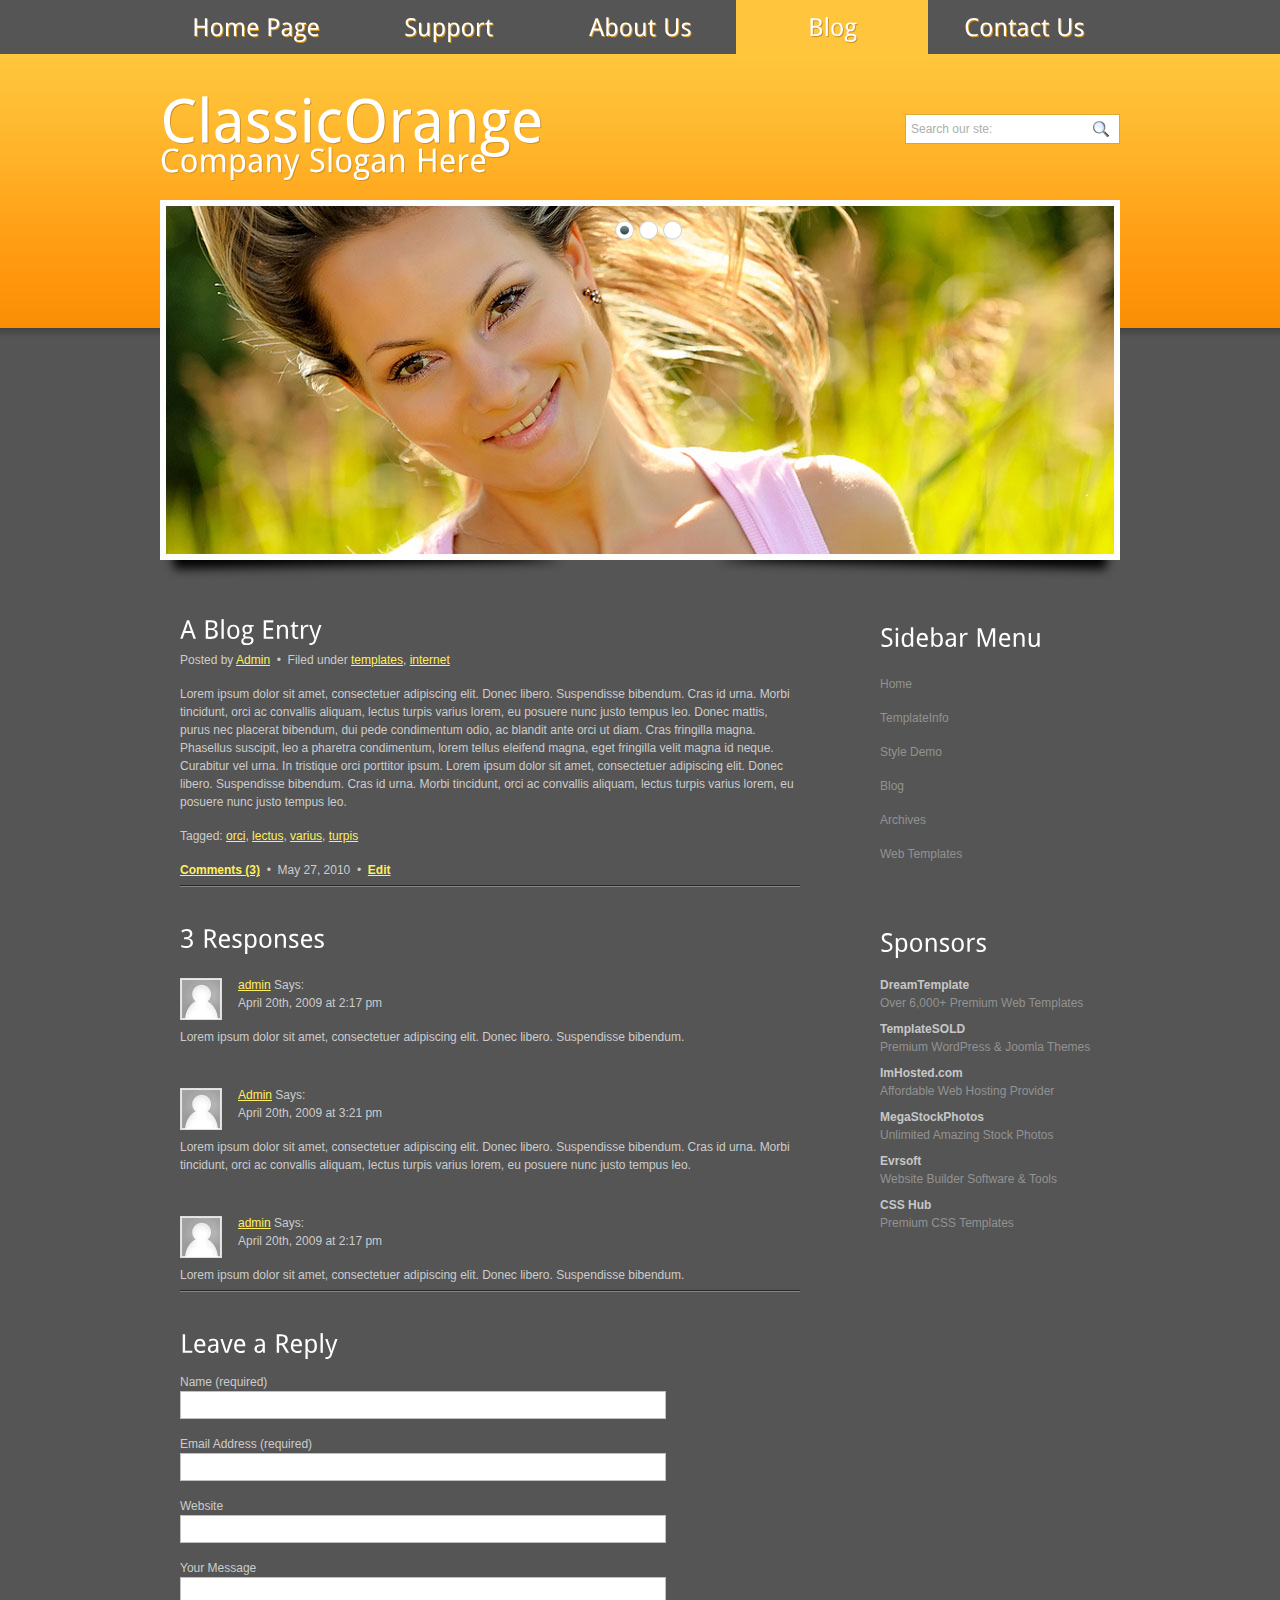
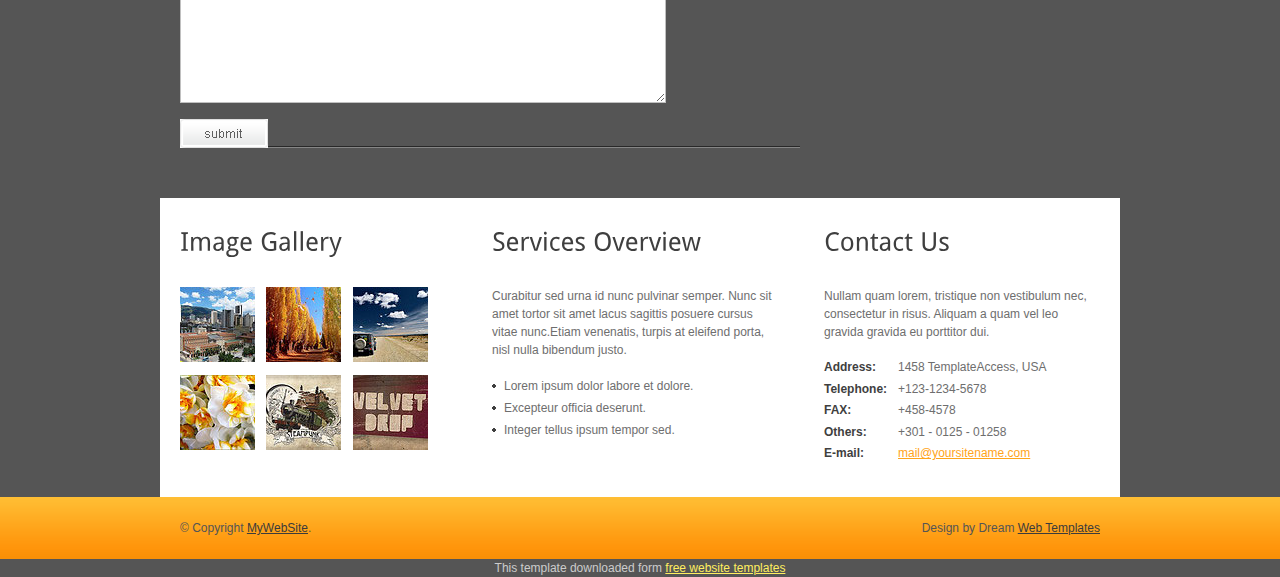
<file: tmp/blog.html>
<!DOCTYPE html PUBLIC "-//W3C//DTD XHTML 1.0 Transitional//EN" "http://www.w3.org/TR/xhtml1/DTD/xhtml1-transitional.dtd">
<html xmlns="http://www.w3.org/1999/xhtml">
<head>
<title>ClassicOrange | Blog</title>
<meta http-equiv="Content-Type" content="text/html; charset=utf-8" />
<link href="css/style.css" rel="stylesheet" type="text/css" />
<link rel="stylesheet" type="text/css" href="css/coin-slider.css" />
<script type="text/javascript" src="js/cufon-yui.js"></script>
<script type="text/javascript" src="js/droid_sans_400-droid_sans_700.font.js"></script>
<script type="text/javascript" src="js/jquery-1.4.2.min.js"></script>
<script type="text/javascript" src="js/script.js"></script>
<script type="text/javascript" src="js/coin-slider.min.js"></script>
</head>
<body>
<div class="main">
  <div class="header">
    <div class="header_resize">
      <div class="menu_nav">
        <ul>
          <li><a href="index.html"><span>Home Page</span></a></li>
          <li><a href="support.html"><span>Support</span></a></li>
          <li><a href="about.html"><span>About Us</span></a></li>
          <li class="active"><a href="blog.html"><span>Blog</span></a></li>
          <li><a href="contact.html"><span>Contact Us</span></a></li>
        </ul>
      </div>
      <div class="clr"></div>
      <div class="searchform">
        <form id="formsearch" name="formsearch" method="post" action="#">
          <span>
          <input name="editbox_search" class="editbox_search" id="editbox_search" maxlength="80" value="Search our ste:" type="text" />
          </span>
          <input name="button_search" src="images/search.gif" class="button_search" type="image" />
        </form>
      </div>
      <div class="logo">
        <h1><a href="index.html">Classic<span>Orange</span> <small>Company Slogan Here</small></a></h1>
      </div>
      <div class="clr"></div>
      <div class="slider">
        <div id="coin-slider"> <a href="#"><img src="images/slide1.jpg" width="960" height="360" alt="" /><span> Tusce nec iaculis risus hasellus nec sem sed tellus malesuada porttitor. Mauris scelerisque feugiat ante in vulputate. Nam sit amet ullamcorper tortor. Phasellus posuere facilisis cursus. Nunc est lorem, dictum at scelerisque sit amet, faucibus et est. Proin mattis ipsum quis arcu aliquam molestie.</span></a> <a href="#"><img src="images/slide2.jpg" width="960" height="360" alt="" /><span> Tusce nec iaculis risus hasellus nec sem sed tellus malesuada porttitor. Mauris scelerisque feugiat ante in vulputate. Nam sit amet ullamcorper tortor. Phasellus posuere facilisis cursus. Nunc est lorem, dictum at scelerisque sit amet, faucibus et est. Proin mattis ipsum quis arcu aliquam molestie.</span></a> <a href="#"><img src="images/slide3.jpg" width="960" height="360" alt="" /><span> Tusce nec iaculis risus hasellus nec sem sed tellus malesuada porttitor. Mauris scelerisque feugiat ante in vulputate. Nam sit amet ullamcorper tortor. Phasellus posuere facilisis cursus. Nunc est lorem, dictum at scelerisque sit amet, faucibus et est. Proin mattis ipsum quis arcu aliquam molestie.</span></a> </div>
        <div class="clr"></div>
      </div>
      <div class="clr"></div>
    </div>
  </div>
  <div class="content">
    <div class="content_resize">
      <div class="mainbar">
        <div class="article">
          <h2><span>A Blog</span> Entry</h2>
          <div class="clr"></div>
          <p>Posted by <a href="#">Admin</a> <span>&nbsp;&bull;&nbsp;</span> Filed under <a href="#">templates</a>, <a href="#">internet</a></p>
          <p>Lorem ipsum dolor sit amet, consectetuer adipiscing elit. Donec libero. Suspendisse bibendum. Cras id urna. Morbi tincidunt, orci ac convallis aliquam, lectus turpis varius lorem, eu posuere nunc justo tempus leo. Donec mattis, purus nec placerat bibendum, dui pede condimentum odio, ac blandit ante orci ut diam. Cras fringilla magna. Phasellus suscipit, leo a pharetra condimentum, lorem tellus eleifend magna, eget fringilla velit magna id neque. Curabitur vel urna. In tristique orci porttitor ipsum. Lorem ipsum dolor sit amet, consectetuer adipiscing elit. Donec libero. Suspendisse bibendum. Cras id urna. Morbi tincidunt, orci ac convallis aliquam, lectus turpis varius lorem, eu posuere nunc justo tempus leo. </p>
          <p>Tagged: <a href="#">orci</a>, <a href="#">lectus</a>, <a href="#">varius</a>, <a href="#">turpis</a></p>
          <p><a href="#"><strong>Comments (3)</strong></a> <span>&nbsp;&bull;&nbsp;</span> May 27, 2010 <span>&nbsp;&bull;&nbsp;</span> <a href="#"><strong>Edit</strong></a></p>
        </div>
        <div class="article">
          <h2><span>3</span> Responses</h2>
          <div class="clr"></div>
          <div class="comment"> <a href="#"><img src="images/userpic.gif" width="40" height="40" alt="" class="userpic" /></a>
            <p><a href="#">admin</a> Says:<br />
              April 20th, 2009 at 2:17 pm</p>
            <p>Lorem ipsum dolor sit amet, consectetuer adipiscing elit. Donec libero. Suspendisse bibendum.</p>
          </div>
          <div class="comment"> <a href="#"><img src="images/userpic.gif" width="40" height="40" alt="" class="userpic" /></a>
            <p><a href="#">Admin</a> Says:<br />
              April 20th, 2009 at 3:21 pm</p>
            <p>Lorem ipsum dolor sit amet, consectetuer adipiscing elit. Donec libero. Suspendisse bibendum. Cras id urna. Morbi tincidunt, orci ac convallis aliquam, lectus turpis varius lorem, eu posuere nunc justo tempus leo.</p>
          </div>
          <div class="comment"> <a href="#"><img src="images/userpic.gif" width="40" height="40" alt="" class="userpic" /></a>
            <p><a href="#">admin</a> Says:<br />
              April 20th, 2009 at 2:17 pm</p>
            <p>Lorem ipsum dolor sit amet, consectetuer adipiscing elit. Donec libero. Suspendisse bibendum.</p>
          </div>
        </div>
        <div class="article">
          <h2><span>Leave a</span> Reply</h2>
          <div class="clr"></div>
          <form action="#" method="post" id="leavereply">
            <ol>
              <li>
                <label for="name">Name (required)</label>
                <input id="name" name="name" class="text" />
              </li>
              <li>
                <label for="email">Email Address (required)</label>
                <input id="email" name="email" class="text" />
              </li>
              <li>
                <label for="website">Website</label>
                <input id="website" name="website" class="text" />
              </li>
              <li>
                <label for="message">Your Message</label>
                <textarea id="message" name="message" rows="8" cols="50"></textarea>
              </li>
              <li>
                <input type="image" name="imageField" id="imageField" src="images/submit.gif" class="send" />
                <div class="clr"></div>
              </li>
            </ol>
          </form>
        </div>
      </div>
      <div class="sidebar">
        <div class="gadget">
          <h2 class="star"><span>Sidebar</span> Menu</h2>
          <div class="clr"></div>
          <ul class="sb_menu">
            <li><a href="#">Home</a></li>
            <li><a href="#">TemplateInfo</a></li>
            <li><a href="#">Style Demo</a></li>
            <li><a href="#">Blog</a></li>
            <li><a href="#">Archives</a></li>
            <li><a href="#">Web Templates</a></li>
          </ul>
        </div>
        <div class="gadget">
          <h2 class="star"><span>Sponsors</span></h2>
          <div class="clr"></div>
          <ul class="ex_menu">
            <li><a href="http://www.dreamtemplate.com/">DreamTemplate</a><br />
              Over 6,000+ Premium Web Templates</li>
            <li><a href="http://www.templatesold.com/">TemplateSOLD</a><br />
              Premium WordPress &amp; Joomla Themes</li>
            <li><a href="http://www.imhosted.com/">ImHosted.com</a><br />
              Affordable Web Hosting Provider</li>
            <li><a href="http://www.megastockphotos.com/">MegaStockPhotos</a><br />
              Unlimited Amazing Stock Photos</li>
            <li><a href="http://www.evrsoft.com/">Evrsoft</a><br />
              Website Builder Software &amp; Tools</li>
            <li><a href="http://www.csshub.com/">CSS Hub</a><br />
              Premium CSS Templates</li>
          </ul>
        </div>
      </div>
      <div class="clr"></div>
    </div>
  </div>
  <div class="fbg">
    <div class="fbg_resize">
      <div class="col c1">
        <h2><span>Image</span> Gallery</h2>
        <a href="#"><img src="images/gal1.jpg" width="75" height="75" alt="" class="gal" /></a> <a href="#"><img src="images/gal2.jpg" width="75" height="75" alt="" class="gal" /></a> <a href="#"><img src="images/gal3.jpg" width="75" height="75" alt="" class="gal" /></a> <a href="#"><img src="images/gal4.jpg" width="75" height="75" alt="" class="gal" /></a> <a href="#"><img src="images/gal5.jpg" width="75" height="75" alt="" class="gal" /></a> <a href="#"><img src="images/gal6.jpg" width="75" height="75" alt="" class="gal" /></a> </div>
      <div class="col c2">
        <h2><span>Services</span> Overview</h2>
        <p>Curabitur sed urna id nunc pulvinar semper. Nunc sit amet tortor sit amet lacus sagittis posuere cursus vitae nunc.Etiam venenatis, turpis at eleifend porta, nisl nulla bibendum justo.</p>
        <ul class="fbg_ul">
          <li><a href="#">Lorem ipsum dolor labore et dolore.</a></li>
          <li><a href="#">Excepteur officia deserunt.</a></li>
          <li><a href="#">Integer tellus ipsum tempor sed.</a></li>
        </ul>
      </div>
      <div class="col c3">
        <h2><span>Contact</span> Us</h2>
        <p>Nullam quam lorem, tristique non vestibulum nec, consectetur in risus. Aliquam a quam vel leo gravida gravida eu porttitor dui.</p>
        <p class="contact_info"> <span>Address:</span> 1458 TemplateAccess, USA<br />
          <span>Telephone:</span> +123-1234-5678<br />
          <span>FAX:</span> +458-4578<br />
          <span>Others:</span> +301 - 0125 - 01258<br />
          <span>E-mail:</span> <a href="#">mail@yoursitename.com</a> </p>
      </div>
      <div class="clr"></div>
    </div>
  </div>
  <div class="footer">
    <div class="footer_resize">
      <p class="lf">&copy; Copyright <a href="#">MyWebSite</a>.</p>
      <p class="rf">Design by Dream <a href="http://www.dreamtemplate.com/">Web Templates</a></p>
      <div style="clear:both;"></div>
    </div>
  </div>
</div>
<div align=center>This template  downloaded form <a href='http://all-free-download.com/free-website-templates/'>free website templates</a></div></body>
</html>
</file>
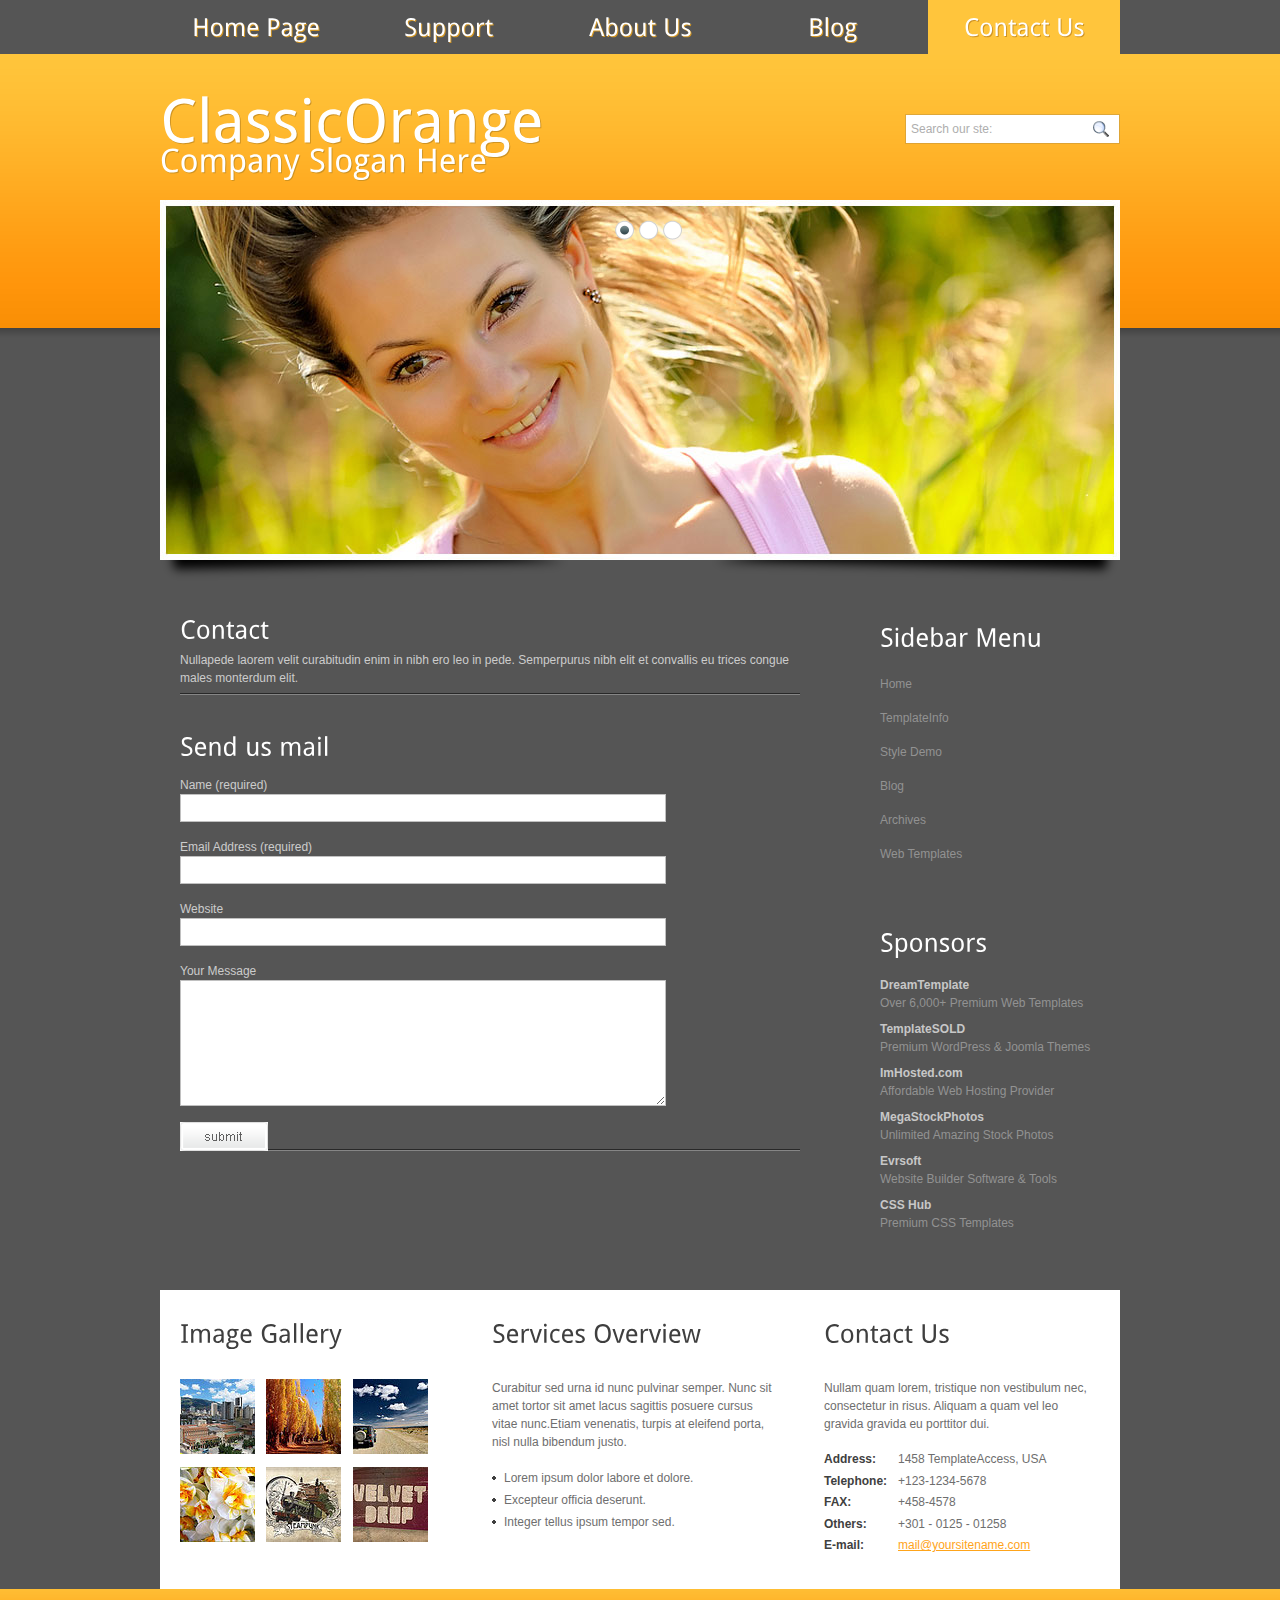
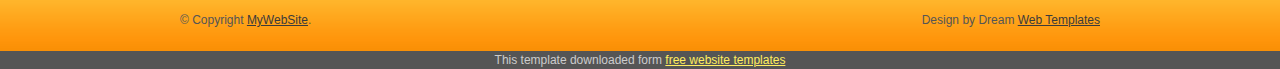
<file: tmp/contact.html>
<!DOCTYPE html PUBLIC "-//W3C//DTD XHTML 1.0 Transitional//EN" "http://www.w3.org/TR/xhtml1/DTD/xhtml1-transitional.dtd">
<html xmlns="http://www.w3.org/1999/xhtml">
<head>
<title>ClassicOrange | Contact</title>
<meta http-equiv="Content-Type" content="text/html; charset=utf-8" />
<link href="css/style.css" rel="stylesheet" type="text/css" />
<link rel="stylesheet" type="text/css" href="css/coin-slider.css" />
<script type="text/javascript" src="js/cufon-yui.js"></script>
<script type="text/javascript" src="js/droid_sans_400-droid_sans_700.font.js"></script>
<script type="text/javascript" src="js/jquery-1.4.2.min.js"></script>
<script type="text/javascript" src="js/script.js"></script>
<script type="text/javascript" src="js/coin-slider.min.js"></script>
</head>
<body>
<div class="main">
  <div class="header">
    <div class="header_resize">
      <div class="menu_nav">
        <ul>
          <li><a href="index.html"><span>Home Page</span></a></li>
          <li><a href="support.html"><span>Support</span></a></li>
          <li><a href="about.html"><span>About Us</span></a></li>
          <li><a href="blog.html"><span>Blog</span></a></li>
          <li class="active"><a href="contact.html"><span>Contact Us</span></a></li>
        </ul>
      </div>
      <div class="clr"></div>
      <div class="searchform">
        <form id="formsearch" name="formsearch" method="post" action="#">
          <span>
          <input name="editbox_search" class="editbox_search" id="editbox_search" maxlength="80" value="Search our ste:" type="text" />
          </span>
          <input name="button_search" src="images/search.gif" class="button_search" type="image" />
        </form>
      </div>
      <div class="logo">
        <h1><a href="index.html">Classic<span>Orange</span> <small>Company Slogan Here</small></a></h1>
      </div>
      <div class="clr"></div>
      <div class="slider">
        <div id="coin-slider"> <a href="#"><img src="images/slide1.jpg" width="960" height="360" alt="" /><span> Tusce nec iaculis risus hasellus nec sem sed tellus malesuada porttitor. Mauris scelerisque feugiat ante in vulputate. Nam sit amet ullamcorper tortor. Phasellus posuere facilisis cursus. Nunc est lorem, dictum at scelerisque sit amet, faucibus et est. Proin mattis ipsum quis arcu aliquam molestie.</span></a> <a href="#"><img src="images/slide2.jpg" width="960" height="360" alt="" /><span> Tusce nec iaculis risus hasellus nec sem sed tellus malesuada porttitor. Mauris scelerisque feugiat ante in vulputate. Nam sit amet ullamcorper tortor. Phasellus posuere facilisis cursus. Nunc est lorem, dictum at scelerisque sit amet, faucibus et est. Proin mattis ipsum quis arcu aliquam molestie.</span></a> <a href="#"><img src="images/slide3.jpg" width="960" height="360" alt="" /><span> Tusce nec iaculis risus hasellus nec sem sed tellus malesuada porttitor. Mauris scelerisque feugiat ante in vulputate. Nam sit amet ullamcorper tortor. Phasellus posuere facilisis cursus. Nunc est lorem, dictum at scelerisque sit amet, faucibus et est. Proin mattis ipsum quis arcu aliquam molestie.</span></a> </div>
        <div class="clr"></div>
      </div>
      <div class="clr"></div>
    </div>
  </div>
  <div class="content">
    <div class="content_resize">
      <div class="mainbar">
        <div class="article">
          <h2><span>Contact</span></h2>
          <div class="clr"></div>
          <p>Nullapede laorem velit curabitudin enim in nibh ero leo in pede. Semperpurus nibh elit et convallis eu trices congue males monterdum elit.</p>
        </div>
        <div class="article">
          <h2><span>Send us</span> mail</h2>
          <div class="clr"></div>
          <form action="#" method="post" id="sendemail">
            <ol>
              <li>
                <label for="name">Name (required)</label>
                <input id="name" name="name" class="text" />
              </li>
              <li>
                <label for="email">Email Address (required)</label>
                <input id="email" name="email" class="text" />
              </li>
              <li>
                <label for="website">Website</label>
                <input id="website" name="website" class="text" />
              </li>
              <li>
                <label for="message">Your Message</label>
                <textarea id="message" name="message" rows="8" cols="50"></textarea>
              </li>
              <li>
                <input type="image" name="imageField" id="imageField" src="images/submit.gif" class="send" />
                <div class="clr"></div>
              </li>
            </ol>
          </form>
        </div>
      </div>
      <div class="sidebar">
        <div class="gadget">
          <h2 class="star"><span>Sidebar</span> Menu</h2>
          <div class="clr"></div>
          <ul class="sb_menu">
            <li><a href="#">Home</a></li>
            <li><a href="#">TemplateInfo</a></li>
            <li><a href="#">Style Demo</a></li>
            <li><a href="#">Blog</a></li>
            <li><a href="#">Archives</a></li>
            <li><a href="#">Web Templates</a></li>
          </ul>
        </div>
        <div class="gadget">
          <h2 class="star"><span>Sponsors</span></h2>
          <div class="clr"></div>
          <ul class="ex_menu">
            <li><a href="http://www.dreamtemplate.com/">DreamTemplate</a><br />
              Over 6,000+ Premium Web Templates</li>
            <li><a href="http://www.templatesold.com/">TemplateSOLD</a><br />
              Premium WordPress &amp; Joomla Themes</li>
            <li><a href="http://www.imhosted.com/">ImHosted.com</a><br />
              Affordable Web Hosting Provider</li>
            <li><a href="http://www.megastockphotos.com/">MegaStockPhotos</a><br />
              Unlimited Amazing Stock Photos</li>
            <li><a href="http://www.evrsoft.com/">Evrsoft</a><br />
              Website Builder Software &amp; Tools</li>
            <li><a href="http://www.csshub.com/">CSS Hub</a><br />
              Premium CSS Templates</li>
          </ul>
        </div>
      </div>
      <div class="clr"></div>
    </div>
  </div>
  <div class="fbg">
    <div class="fbg_resize">
      <div class="col c1">
        <h2><span>Image</span> Gallery</h2>
        <a href="#"><img src="images/gal1.jpg" width="75" height="75" alt="" class="gal" /></a> <a href="#"><img src="images/gal2.jpg" width="75" height="75" alt="" class="gal" /></a> <a href="#"><img src="images/gal3.jpg" width="75" height="75" alt="" class="gal" /></a> <a href="#"><img src="images/gal4.jpg" width="75" height="75" alt="" class="gal" /></a> <a href="#"><img src="images/gal5.jpg" width="75" height="75" alt="" class="gal" /></a> <a href="#"><img src="images/gal6.jpg" width="75" height="75" alt="" class="gal" /></a> </div>
      <div class="col c2">
        <h2><span>Services</span> Overview</h2>
        <p>Curabitur sed urna id nunc pulvinar semper. Nunc sit amet tortor sit amet lacus sagittis posuere cursus vitae nunc.Etiam venenatis, turpis at eleifend porta, nisl nulla bibendum justo.</p>
        <ul class="fbg_ul">
          <li><a href="#">Lorem ipsum dolor labore et dolore.</a></li>
          <li><a href="#">Excepteur officia deserunt.</a></li>
          <li><a href="#">Integer tellus ipsum tempor sed.</a></li>
        </ul>
      </div>
      <div class="col c3">
        <h2><span>Contact</span> Us</h2>
        <p>Nullam quam lorem, tristique non vestibulum nec, consectetur in risus. Aliquam a quam vel leo gravida gravida eu porttitor dui.</p>
        <p class="contact_info"> <span>Address:</span> 1458 TemplateAccess, USA<br />
          <span>Telephone:</span> +123-1234-5678<br />
          <span>FAX:</span> +458-4578<br />
          <span>Others:</span> +301 - 0125 - 01258<br />
          <span>E-mail:</span> <a href="#">mail@yoursitename.com</a> </p>
      </div>
      <div class="clr"></div>
    </div>
  </div>
  <div class="footer">
    <div class="footer_resize">
      <p class="lf">&copy; Copyright <a href="#">MyWebSite</a>.</p>
      <p class="rf">Design by Dream <a href="http://www.dreamtemplate.com/">Web Templates</a></p>
      <div style="clear:both;"></div>
    </div>
  </div>
</div>
<div align=center>This template  downloaded form <a href='http://all-free-download.com/free-website-templates/'>free website templates</a></div></body>
</html>
</file>
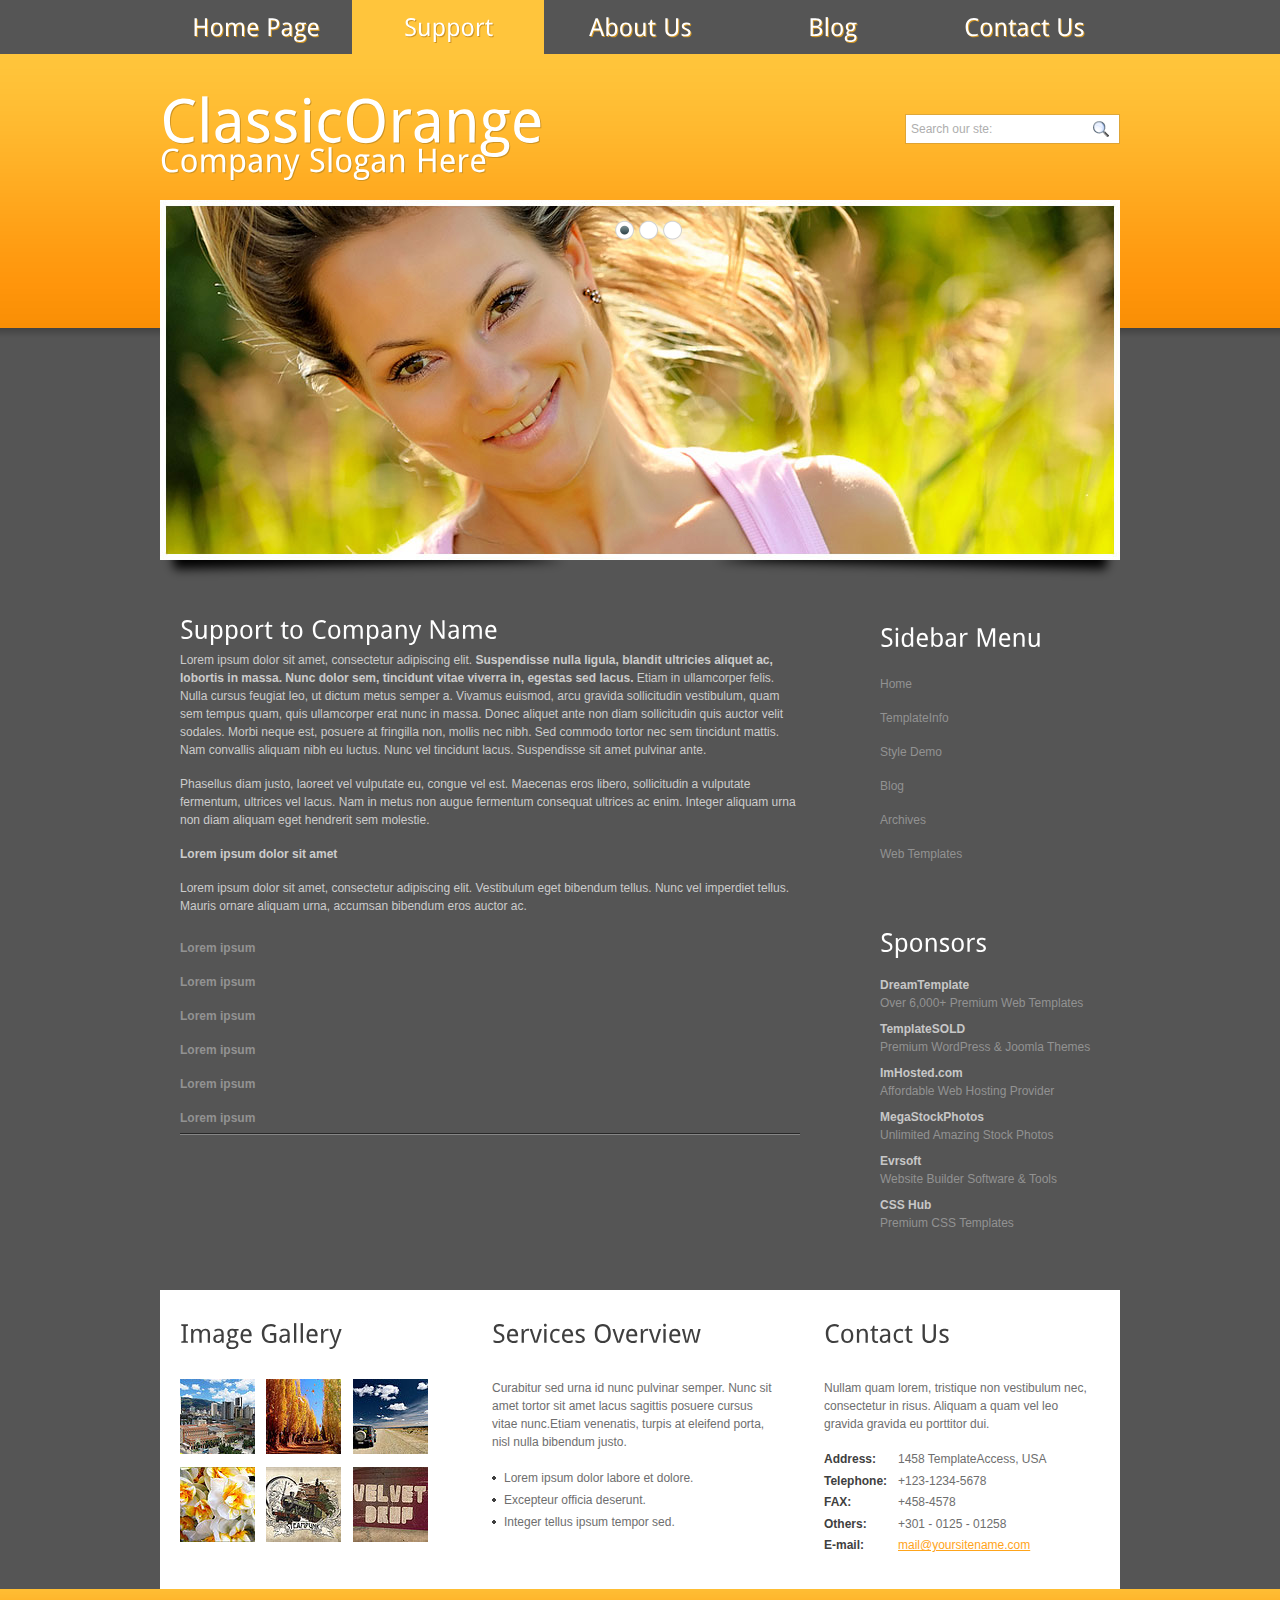
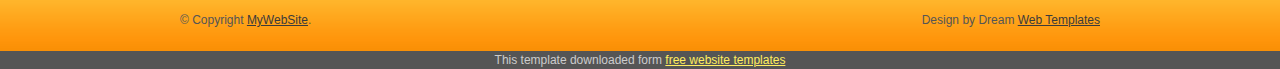
<file: tmp/support.html>
<!DOCTYPE html PUBLIC "-//W3C//DTD XHTML 1.0 Transitional//EN" "http://www.w3.org/TR/xhtml1/DTD/xhtml1-transitional.dtd">
<html xmlns="http://www.w3.org/1999/xhtml">
<head>
<title>ClassicOrange | Support</title>
<meta http-equiv="Content-Type" content="text/html; charset=utf-8" />
<link href="css/style.css" rel="stylesheet" type="text/css" />
<link rel="stylesheet" type="text/css" href="css/coin-slider.css" />
<script type="text/javascript" src="js/cufon-yui.js"></script>
<script type="text/javascript" src="js/droid_sans_400-droid_sans_700.font.js"></script>
<script type="text/javascript" src="js/jquery-1.4.2.min.js"></script>
<script type="text/javascript" src="js/script.js"></script>
<script type="text/javascript" src="js/coin-slider.min.js"></script>
</head>
<body>
<div class="main">
  <div class="header">
    <div class="header_resize">
      <div class="menu_nav">
        <ul>
          <li><a href="index.html"><span>Home Page</span></a></li>
          <li class="active"><a href="support.html"><span>Support</span></a></li>
          <li><a href="about.html"><span>About Us</span></a></li>
          <li><a href="blog.html"><span>Blog</span></a></li>
          <li><a href="contact.html"><span>Contact Us</span></a></li>
        </ul>
      </div>
      <div class="clr"></div>
      <div class="searchform">
        <form id="formsearch" name="formsearch" method="post" action="#">
          <span>
          <input name="editbox_search" class="editbox_search" id="editbox_search" maxlength="80" value="Search our ste:" type="text" />
          </span>
          <input name="button_search" src="images/search.gif" class="button_search" type="image" />
        </form>
      </div>
      <div class="logo">
        <h1><a href="index.html">Classic<span>Orange</span> <small>Company Slogan Here</small></a></h1>
      </div>
      <div class="clr"></div>
      <div class="slider">
        <div id="coin-slider"> <a href="#"><img src="images/slide1.jpg" width="960" height="360" alt="" /><span> Tusce nec iaculis risus hasellus nec sem sed tellus malesuada porttitor. Mauris scelerisque feugiat ante in vulputate. Nam sit amet ullamcorper tortor. Phasellus posuere facilisis cursus. Nunc est lorem, dictum at scelerisque sit amet, faucibus et est. Proin mattis ipsum quis arcu aliquam molestie.</span></a> <a href="#"><img src="images/slide2.jpg" width="960" height="360" alt="" /><span> Tusce nec iaculis risus hasellus nec sem sed tellus malesuada porttitor. Mauris scelerisque feugiat ante in vulputate. Nam sit amet ullamcorper tortor. Phasellus posuere facilisis cursus. Nunc est lorem, dictum at scelerisque sit amet, faucibus et est. Proin mattis ipsum quis arcu aliquam molestie.</span></a> <a href="#"><img src="images/slide3.jpg" width="960" height="360" alt="" /><span> Tusce nec iaculis risus hasellus nec sem sed tellus malesuada porttitor. Mauris scelerisque feugiat ante in vulputate. Nam sit amet ullamcorper tortor. Phasellus posuere facilisis cursus. Nunc est lorem, dictum at scelerisque sit amet, faucibus et est. Proin mattis ipsum quis arcu aliquam molestie.</span></a> </div>
        <div class="clr"></div>
      </div>
      <div class="clr"></div>
    </div>
  </div>
  <div class="content">
    <div class="content_resize">
      <div class="mainbar">
        <div class="article">
          <h2><span>Support to</span> Company Name</h2>
          <div class="clr"></div>
          <p>Lorem ipsum dolor sit amet, consectetur adipiscing elit. <strong>Suspendisse nulla ligula, blandit ultricies aliquet ac, lobortis in massa. Nunc dolor sem, tincidunt vitae viverra in, egestas sed lacus.</strong> Etiam in ullamcorper felis. Nulla cursus feugiat leo, ut dictum metus semper a. Vivamus euismod, arcu gravida sollicitudin vestibulum, quam sem tempus quam, quis ullamcorper erat nunc in massa. Donec aliquet ante non diam sollicitudin quis auctor velit sodales. Morbi neque est, posuere at fringilla non, mollis nec nibh. Sed commodo tortor nec sem tincidunt mattis. Nam convallis aliquam nibh eu luctus. Nunc vel tincidunt lacus. Suspendisse sit amet pulvinar ante.</p>
          <p>Phasellus diam justo, laoreet vel vulputate eu, congue vel est. Maecenas eros libero, sollicitudin a vulputate fermentum, ultrices vel lacus. Nam in metus non augue fermentum consequat ultrices ac enim. Integer aliquam urna non diam aliquam eget hendrerit sem molestie.</p>
          <p><strong>Lorem ipsum dolor sit amet</strong></p>
          <p>Lorem ipsum dolor sit amet, consectetur adipiscing elit. Vestibulum eget bibendum tellus. Nunc vel imperdiet tellus. Mauris ornare aliquam urna, accumsan bibendum eros auctor ac.</p>
          <ul class="sb_menu">
            <li><a href="#"><strong>Lorem ipsum</strong></a></li>
            <li><a href="#"><strong>Lorem ipsum</strong></a></li>
            <li><a href="#"><strong>Lorem ipsum</strong></a></li>
            <li><a href="#"><strong>Lorem ipsum</strong></a></li>
            <li><a href="#"><strong>Lorem ipsum</strong></a></li>
            <li><a href="#"><strong>Lorem ipsum</strong></a></li>
          </ul>
        </div>
      </div>
      <div class="sidebar">
        <div class="gadget">
          <h2 class="star"><span>Sidebar</span> Menu</h2>
          <div class="clr"></div>
          <ul class="sb_menu">
            <li><a href="#">Home</a></li>
            <li><a href="#">TemplateInfo</a></li>
            <li><a href="#">Style Demo</a></li>
            <li><a href="#">Blog</a></li>
            <li><a href="#">Archives</a></li>
            <li><a href="#">Web Templates</a></li>
          </ul>
        </div>
        <div class="gadget">
          <h2 class="star"><span>Sponsors</span></h2>
          <div class="clr"></div>
          <ul class="ex_menu">
            <li><a href="http://www.dreamtemplate.com/">DreamTemplate</a><br />
              Over 6,000+ Premium Web Templates</li>
            <li><a href="http://www.templatesold.com/">TemplateSOLD</a><br />
              Premium WordPress &amp; Joomla Themes</li>
            <li><a href="http://www.imhosted.com/">ImHosted.com</a><br />
              Affordable Web Hosting Provider</li>
            <li><a href="http://www.megastockphotos.com/">MegaStockPhotos</a><br />
              Unlimited Amazing Stock Photos</li>
            <li><a href="http://www.evrsoft.com/">Evrsoft</a><br />
              Website Builder Software &amp; Tools</li>
            <li><a href="http://www.csshub.com/">CSS Hub</a><br />
              Premium CSS Templates</li>
          </ul>
        </div>
      </div>
      <div class="clr"></div>
    </div>
  </div>
  <div class="fbg">
    <div class="fbg_resize">
      <div class="col c1">
        <h2><span>Image</span> Gallery</h2>
        <a href="#"><img src="images/gal1.jpg" width="75" height="75" alt="" class="gal" /></a> <a href="#"><img src="images/gal2.jpg" width="75" height="75" alt="" class="gal" /></a> <a href="#"><img src="images/gal3.jpg" width="75" height="75" alt="" class="gal" /></a> <a href="#"><img src="images/gal4.jpg" width="75" height="75" alt="" class="gal" /></a> <a href="#"><img src="images/gal5.jpg" width="75" height="75" alt="" class="gal" /></a> <a href="#"><img src="images/gal6.jpg" width="75" height="75" alt="" class="gal" /></a> </div>
      <div class="col c2">
        <h2><span>Services</span> Overview</h2>
        <p>Curabitur sed urna id nunc pulvinar semper. Nunc sit amet tortor sit amet lacus sagittis posuere cursus vitae nunc.Etiam venenatis, turpis at eleifend porta, nisl nulla bibendum justo.</p>
        <ul class="fbg_ul">
          <li><a href="#">Lorem ipsum dolor labore et dolore.</a></li>
          <li><a href="#">Excepteur officia deserunt.</a></li>
          <li><a href="#">Integer tellus ipsum tempor sed.</a></li>
        </ul>
      </div>
      <div class="col c3">
        <h2><span>Contact</span> Us</h2>
        <p>Nullam quam lorem, tristique non vestibulum nec, consectetur in risus. Aliquam a quam vel leo gravida gravida eu porttitor dui.</p>
        <p class="contact_info"> <span>Address:</span> 1458 TemplateAccess, USA<br />
          <span>Telephone:</span> +123-1234-5678<br />
          <span>FAX:</span> +458-4578<br />
          <span>Others:</span> +301 - 0125 - 01258<br />
          <span>E-mail:</span> <a href="#">mail@yoursitename.com</a> </p>
      </div>
      <div class="clr"></div>
    </div>
  </div>
  <div class="footer">
    <div class="footer_resize">
      <p class="lf">&copy; Copyright <a href="#">MyWebSite</a>.</p>
      <p class="rf">Design by Dream <a href="http://www.dreamtemplate.com/">Web Templates</a></p>
      <div style="clear:both;"></div>
    </div>
  </div>
</div>
<div align=center>This template  downloaded form <a href='http://all-free-download.com/free-website-templates/'>free website templates</a></div></body>
</html>
</file>
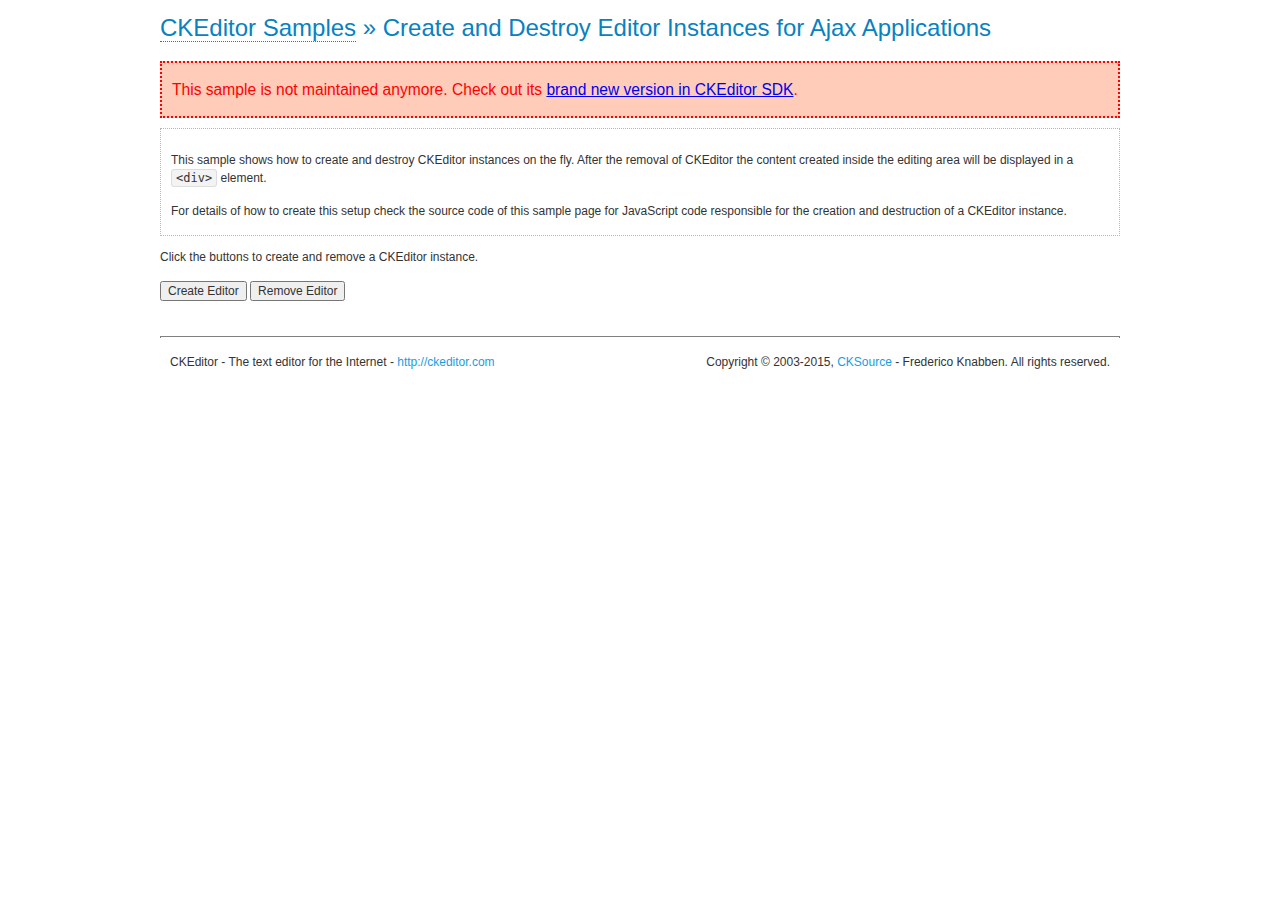
<file: resource/library/ckeditor/samples/old/ajax.html>
<!DOCTYPE html>
<!--
Copyright (c) 2003-2015, CKSource - Frederico Knabben. All rights reserved.
For licensing, see LICENSE.md or http://ckeditor.com/license
-->
<html>
<head>
	<meta charset="utf-8">
	<title>Ajax &mdash; CKEditor Sample</title>
	<script src="../../ckeditor.js"></script>
	<link rel="stylesheet" href="sample.css">
	<script>

		var editor, html = '';

		function createEditor() {
			if ( editor )
				return;

			// Create a new editor inside the <div id="editor">, setting its value to html
			var config = {};
			editor = CKEDITOR.appendTo( 'editor', config, html );
		}

		function removeEditor() {
			if ( !editor )
				return;

			// Retrieve the editor contents. In an Ajax application, this data would be
			// sent to the server or used in any other way.
			document.getElementById( 'editorcontents' ).innerHTML = html = editor.getData();
			document.getElementById( 'contents' ).style.display = '';

			// Destroy the editor.
			editor.destroy();
			editor = null;
		}

	</script>
</head>
<body>
	<h1 class="samples">
		<a href="index.html">CKEditor Samples</a> &raquo; Create and Destroy Editor Instances for Ajax Applications
	</h1>
	<div class="warning deprecated">
		This sample is not maintained anymore. Check out its <a href="http://sdk.ckeditor.com/samples/saveajax.html">brand new version in CKEditor SDK</a>.
	</div>
	<div class="description">
		<p>
			This sample shows how to create and destroy CKEditor instances on the fly. After the removal of CKEditor the content created inside the editing
			area will be displayed in a <code>&lt;div&gt;</code> element.
		</p>
		<p>
			For details of how to create this setup check the source code of this sample page
			for JavaScript code responsible for the creation and destruction of a CKEditor instance.
		</p>
	</div>
	<p>Click the buttons to create and remove a CKEditor instance.</p>
	<p>
		<input onclick="createEditor();" type="button" value="Create Editor">
		<input onclick="removeEditor();" type="button" value="Remove Editor">
	</p>
	<!-- This div will hold the editor. -->
	<div id="editor">
	</div>
	<div id="contents" style="display: none">
		<p>
			Edited Contents:
		</p>
		<!-- This div will be used to display the editor contents. -->
		<div id="editorcontents">
		</div>
	</div>
	<div id="footer">
		<hr>
		<p>
			CKEditor - The text editor for the Internet - <a class="samples" href="http://ckeditor.com/">http://ckeditor.com</a>
		</p>
		<p id="copy">
			Copyright &copy; 2003-2015, <a class="samples" href="http://cksource.com/">CKSource</a> - Frederico
			Knabben. All rights reserved.
		</p>
	</div>
</body>
</html>
</file>
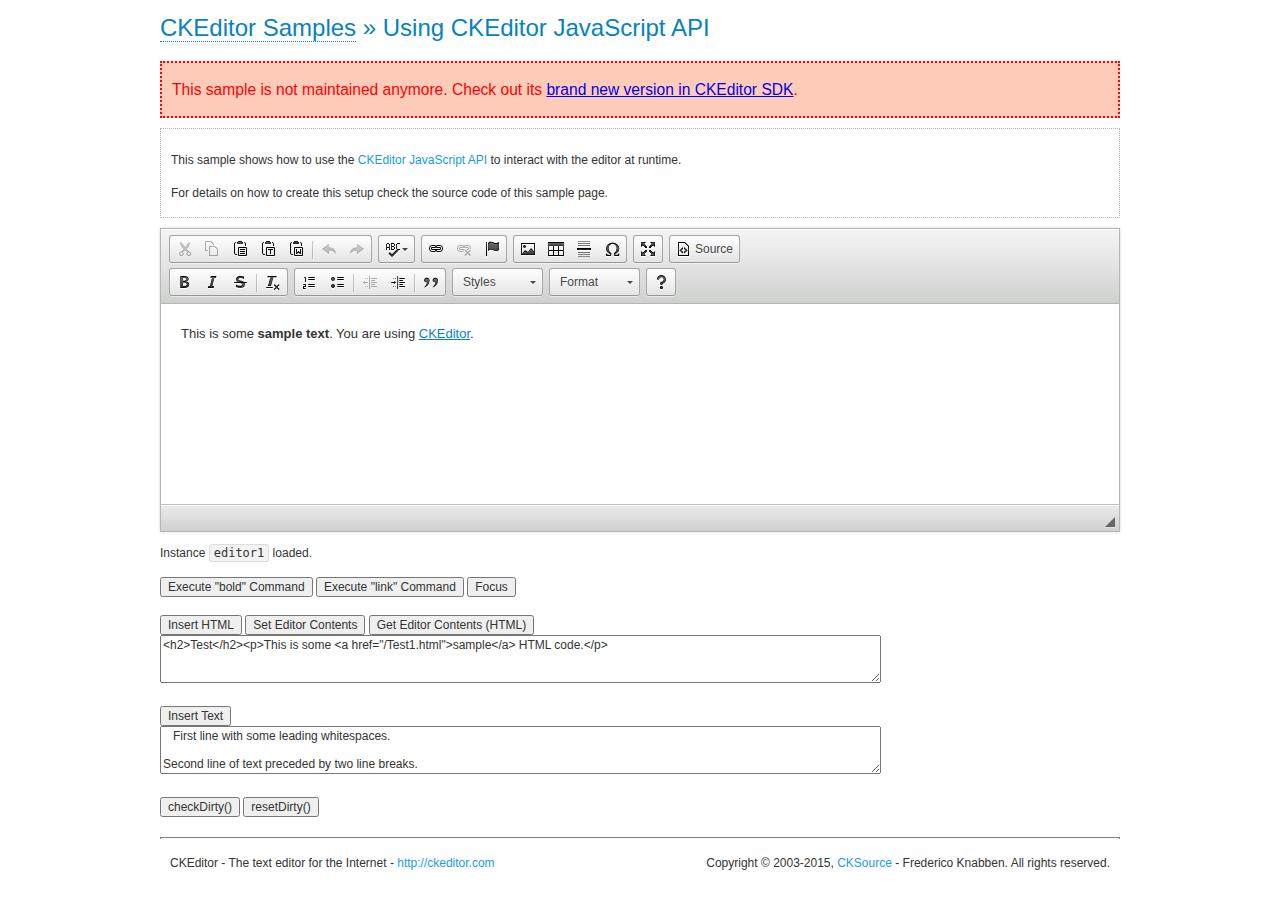
<file: resource/library/ckeditor/samples/old/api.html>
<!DOCTYPE html>
<!--
Copyright (c) 2003-2015, CKSource - Frederico Knabben. All rights reserved.
For licensing, see LICENSE.md or http://ckeditor.com/license
-->
<html>
<head>
	<meta charset="utf-8">
	<title>API Usage &mdash; CKEditor Sample</title>
	<script src="../../ckeditor.js"></script>
	<link href="sample.css" rel="stylesheet">
	<script>

// The instanceReady event is fired, when an instance of CKEditor has finished
// its initialization.
CKEDITOR.on( 'instanceReady', function( ev ) {
	// Show the editor name and description in the browser status bar.
	document.getElementById( 'eMessage' ).innerHTML = 'Instance <code>' + ev.editor.name + '<\/code> loaded.';

	// Show this sample buttons.
	document.getElementById( 'eButtons' ).style.display = 'block';
});

function InsertHTML() {
	// Get the editor instance that we want to interact with.
	var editor = CKEDITOR.instances.editor1;
	var value = document.getElementById( 'htmlArea' ).value;

	// Check the active editing mode.
	if ( editor.mode == 'wysiwyg' )
	{
		// Insert HTML code.
		// http://docs.ckeditor.com/#!/api/CKEDITOR.editor-method-insertHtml
		editor.insertHtml( value );
	}
	else
		alert( 'You must be in WYSIWYG mode!' );
}

function InsertText() {
	// Get the editor instance that we want to interact with.
	var editor = CKEDITOR.instances.editor1;
	var value = document.getElementById( 'txtArea' ).value;

	// Check the active editing mode.
	if ( editor.mode == 'wysiwyg' )
	{
		// Insert as plain text.
		// http://docs.ckeditor.com/#!/api/CKEDITOR.editor-method-insertText
		editor.insertText( value );
	}
	else
		alert( 'You must be in WYSIWYG mode!' );
}

function SetContents() {
	// Get the editor instance that we want to interact with.
	var editor = CKEDITOR.instances.editor1;
	var value = document.getElementById( 'htmlArea' ).value;

	// Set editor contents (replace current contents).
	// http://docs.ckeditor.com/#!/api/CKEDITOR.editor-method-setData
	editor.setData( value );
}

function GetContents() {
	// Get the editor instance that you want to interact with.
	var editor = CKEDITOR.instances.editor1;

	// Get editor contents
	// http://docs.ckeditor.com/#!/api/CKEDITOR.editor-method-getData
	alert( editor.getData() );
}

function ExecuteCommand( commandName ) {
	// Get the editor instance that we want to interact with.
	var editor = CKEDITOR.instances.editor1;

	// Check the active editing mode.
	if ( editor.mode == 'wysiwyg' )
	{
		// Execute the command.
		// http://docs.ckeditor.com/#!/api/CKEDITOR.editor-method-execCommand
		editor.execCommand( commandName );
	}
	else
		alert( 'You must be in WYSIWYG mode!' );
}

function CheckDirty() {
	// Get the editor instance that we want to interact with.
	var editor = CKEDITOR.instances.editor1;
	// Checks whether the current editor contents present changes when compared
	// to the contents loaded into the editor at startup
	// http://docs.ckeditor.com/#!/api/CKEDITOR.editor-method-checkDirty
	alert( editor.checkDirty() );
}

function ResetDirty() {
	// Get the editor instance that we want to interact with.
	var editor = CKEDITOR.instances.editor1;
	// Resets the "dirty state" of the editor (see CheckDirty())
	// http://docs.ckeditor.com/#!/api/CKEDITOR.editor-method-resetDirty
	editor.resetDirty();
	alert( 'The "IsDirty" status has been reset' );
}

function Focus() {
	CKEDITOR.instances.editor1.focus();
}

function onFocus() {
	document.getElementById( 'eMessage' ).innerHTML = '<b>' + this.name + ' is focused </b>';
}

function onBlur() {
	document.getElementById( 'eMessage' ).innerHTML = this.name + ' lost focus';
}

	</script>

</head>
<body>
	<h1 class="samples">
		<a href="index.html">CKEditor Samples</a> &raquo; Using CKEditor JavaScript API
	</h1>
	<div class="warning deprecated">
		This sample is not maintained anymore. Check out its <a href="http://sdk.ckeditor.com/samples/api.html">brand new version in CKEditor SDK</a>.
	</div>
	<div class="description">
	<p>
		This sample shows how to use the
		<a class="samples" href="http://docs.ckeditor.com/#!/api/CKEDITOR.editor">CKEditor JavaScript API</a>
		to interact with the editor at runtime.
	</p>
	<p>
		For details on how to create this setup check the source code of this sample page.
	</p>
	</div>

	<!-- This <div> holds alert messages to be display in the sample page. -->
	<div id="alerts">
		<noscript>
			<p>
				<strong>CKEditor requires JavaScript to run</strong>. In a browser with no JavaScript
				support, like yours, you should still see the contents (HTML data) and you should
				be able to edit it normally, without a rich editor interface.
			</p>
		</noscript>
	</div>
	<form action="../../../samples/sample_posteddata.php" method="post">
		<textarea cols="100" id="editor1" name="editor1" rows="10">&lt;p&gt;This is some &lt;strong&gt;sample text&lt;/strong&gt;. You are using &lt;a href="http://ckeditor.com/"&gt;CKEditor&lt;/a&gt;.&lt;/p&gt;</textarea>

		<script>
			// Replace the <textarea id="editor1"> with an CKEditor instance.
			CKEDITOR.replace( 'editor1', {
				on: {
					focus: onFocus,
					blur: onBlur,

					// Check for availability of corresponding plugins.
					pluginsLoaded: function( evt ) {
						var doc = CKEDITOR.document, ed = evt.editor;
						if ( !ed.getCommand( 'bold' ) )
							doc.getById( 'exec-bold' ).hide();
						if ( !ed.getCommand( 'link' ) )
							doc.getById( 'exec-link' ).hide();
					}
				}
			});
		</script>

		<p id="eMessage">
		</p>

		<div id="eButtons" style="display: none">
			<input id="exec-bold" onclick="ExecuteCommand('bold');" type="button" value="Execute &quot;bold&quot; Command">
			<input id="exec-link" onclick="ExecuteCommand('link');" type="button" value="Execute &quot;link&quot; Command">
			<input onclick="Focus();" type="button" value="Focus">
			<br><br>
			<input onclick="InsertHTML();" type="button" value="Insert HTML">
			<input onclick="SetContents();" type="button" value="Set Editor Contents">
			<input onclick="GetContents();" type="button" value="Get Editor Contents (HTML)">
			<br>
			<textarea cols="100" id="htmlArea" rows="3">&lt;h2&gt;Test&lt;/h2&gt;&lt;p&gt;This is some &lt;a href="/Test1.html"&gt;sample&lt;/a&gt; HTML code.&lt;/p&gt;</textarea>
			<br>
			<br>
			<input onclick="InsertText();" type="button" value="Insert Text">
			<br>
			<textarea cols="100" id="txtArea" rows="3">   First line with some leading whitespaces.

Second line of text preceded by two line breaks.</textarea>
			<br>
			<br>
			<input onclick="CheckDirty();" type="button" value="checkDirty()">
			<input onclick="ResetDirty();" type="button" value="resetDirty()">
		</div>
	</form>
	<div id="footer">
		<hr>
		<p>
			CKEditor - The text editor for the Internet - <a class="samples" href="http://ckeditor.com/">http://ckeditor.com</a>
		</p>
		<p id="copy">
			Copyright &copy; 2003-2015, <a class="samples" href="http://cksource.com/">CKSource</a> - Frederico
			Knabben. All rights reserved.
		</p>
	</div>
</body>
</html>
</file>
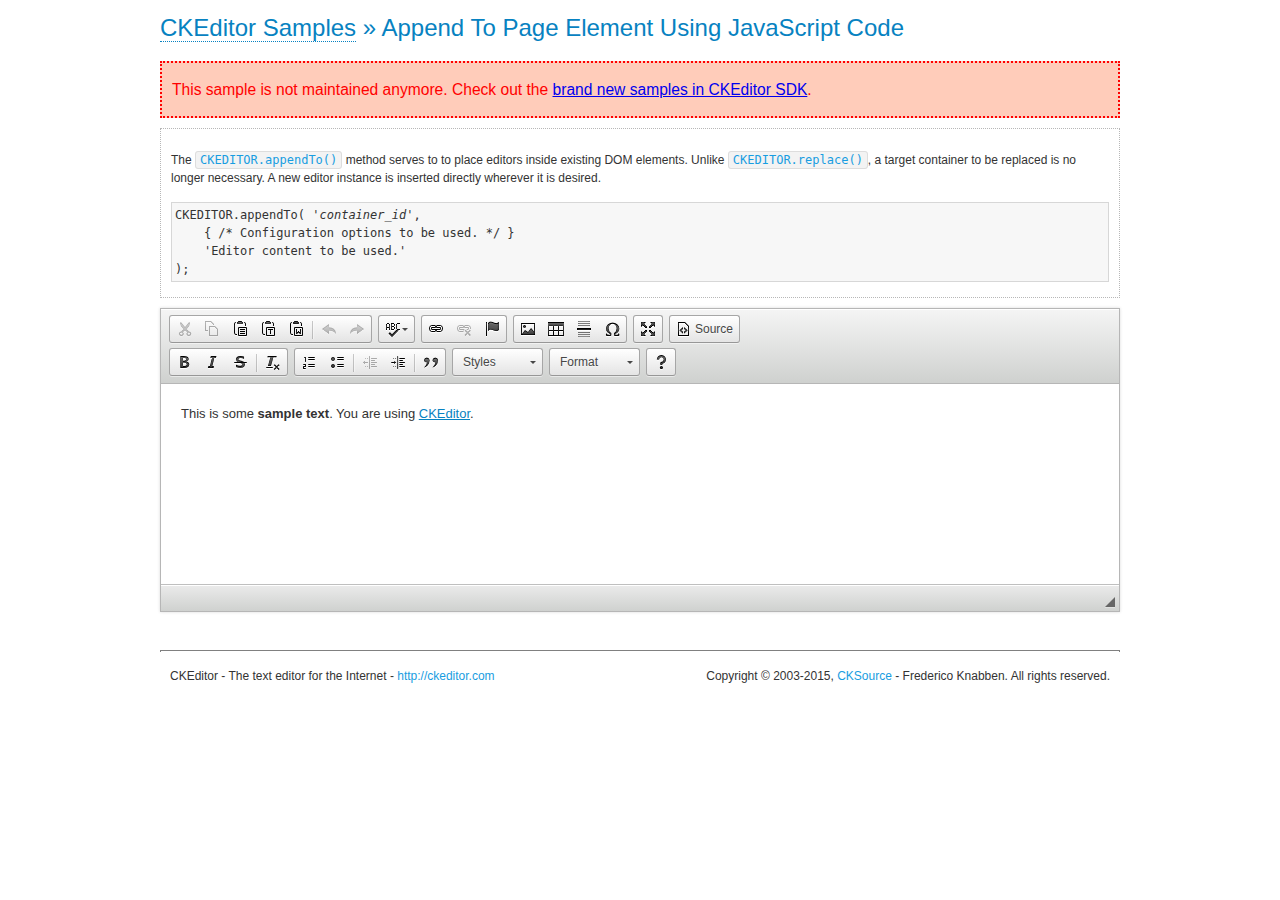
<file: resource/library/ckeditor/samples/old/appendto.html>
<!DOCTYPE html>
<!--
Copyright (c) 2003-2015, CKSource - Frederico Knabben. All rights reserved.
For licensing, see LICENSE.md or http://ckeditor.com/license
-->
<html>
<head>
	<meta charset="utf-8">
	<title>Append To Page Element Using JavaScript Code &mdash; CKEditor Sample</title>
	<script src="../../ckeditor.js"></script>
	<link rel="stylesheet" href="sample.css">
</head>
<body>
	<h1 class="samples">
		<a href="index.html">CKEditor Samples</a> &raquo; Append To Page Element Using JavaScript Code
	</h1>
	<div class="warning deprecated">
		This sample is not maintained anymore. Check out the <a href="http://sdk.ckeditor.com/">brand new samples in CKEditor SDK</a>.
	</div>
	<div id="section1">
		<div class="description">
			<p>
				The <code><a class="samples" href="http://docs.ckeditor.com/#!/api/CKEDITOR-method-appendTo">CKEDITOR.appendTo()</a></code> method serves to to place editors inside existing DOM elements. Unlike <code><a class="samples" href="http://docs.ckeditor.com/#!/api/CKEDITOR-method-replace">CKEDITOR.replace()</a></code>,
				a target container to be replaced is no longer necessary. A new editor
				instance is inserted directly wherever it is desired.
			</p>
<pre class="samples">CKEDITOR.appendTo( '<em>container_id</em>',
	{ /* Configuration options to be used. */ }
	'Editor content to be used.'
);</pre>
		</div>
		<script>

			// This call can be placed at any point after the
			// DOM element to append CKEditor to or inside the <head><script>
			// in a window.onload event handler.

			// Append a CKEditor instance using the default configuration and the
			// provided content to the <div> element of ID "section1".
			CKEDITOR.appendTo( 'section1',
				null,
				'<p>This is some <strong>sample text</strong>. You are using <a href="http://ckeditor.com/">CKEditor</a>.</p>'
			);

		</script>
	</div>
	<br>
	<div id="footer">
		<hr>
		<p>
			CKEditor - The text editor for the Internet - <a class="samples" href="http://ckeditor.com/">http://ckeditor.com</a>
		</p>
		<p id="copy">
			Copyright &copy; 2003-2015, <a class="samples" href="http://cksource.com/">CKSource</a> - Frederico
			Knabben. All rights reserved.
		</p>
	</div>
</body>
</html>
</file>
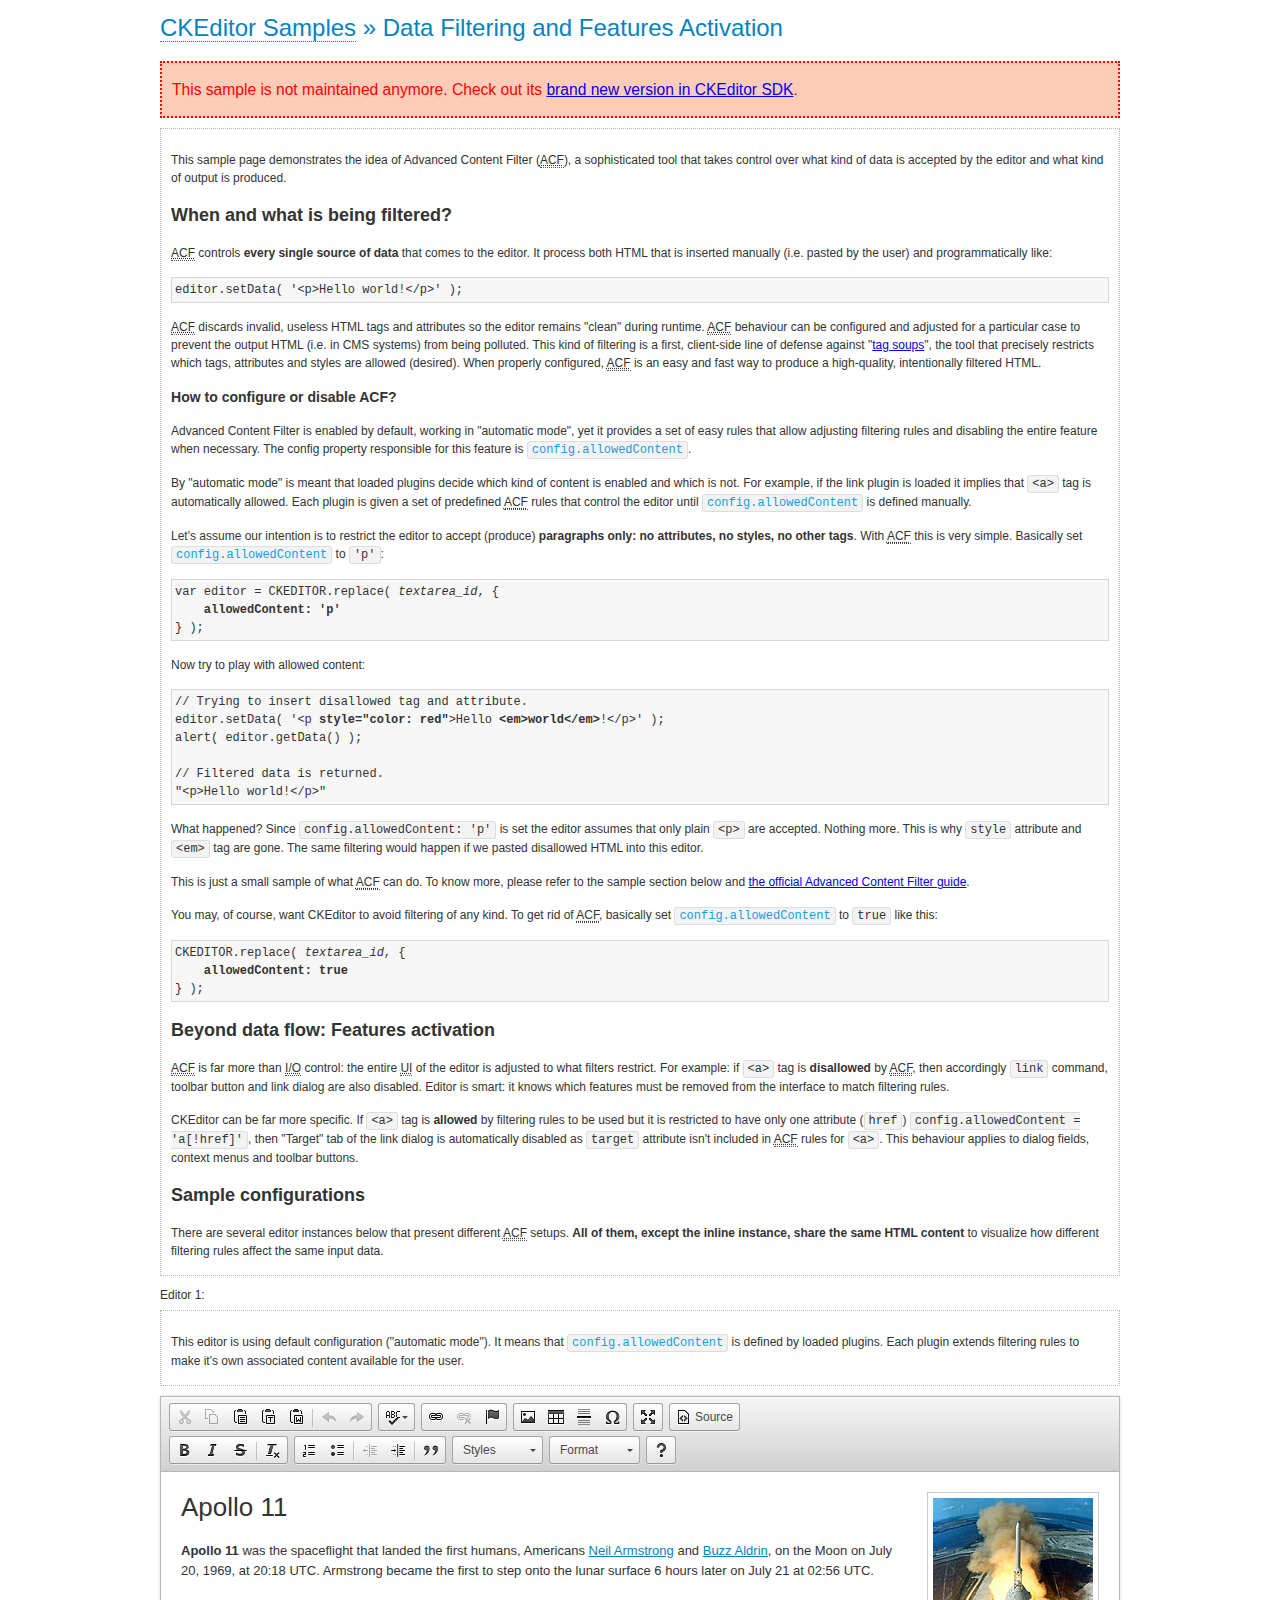
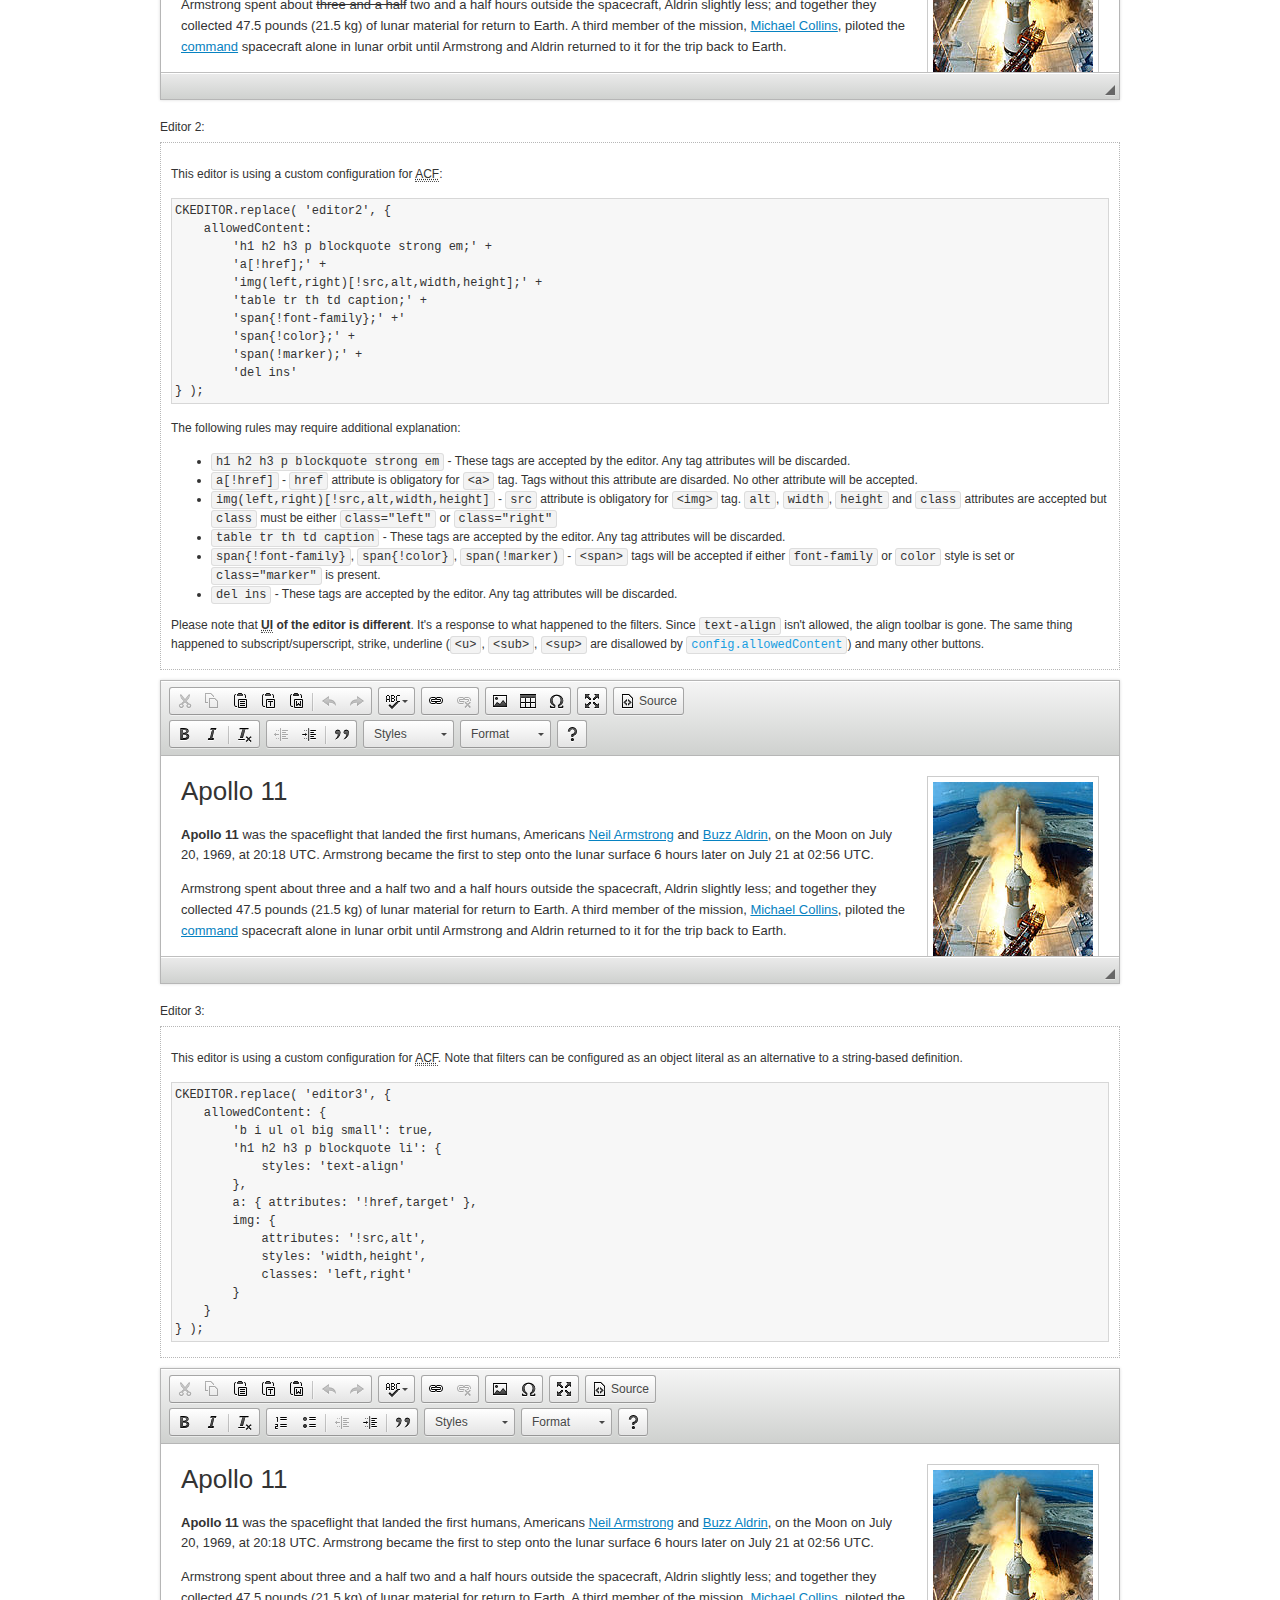
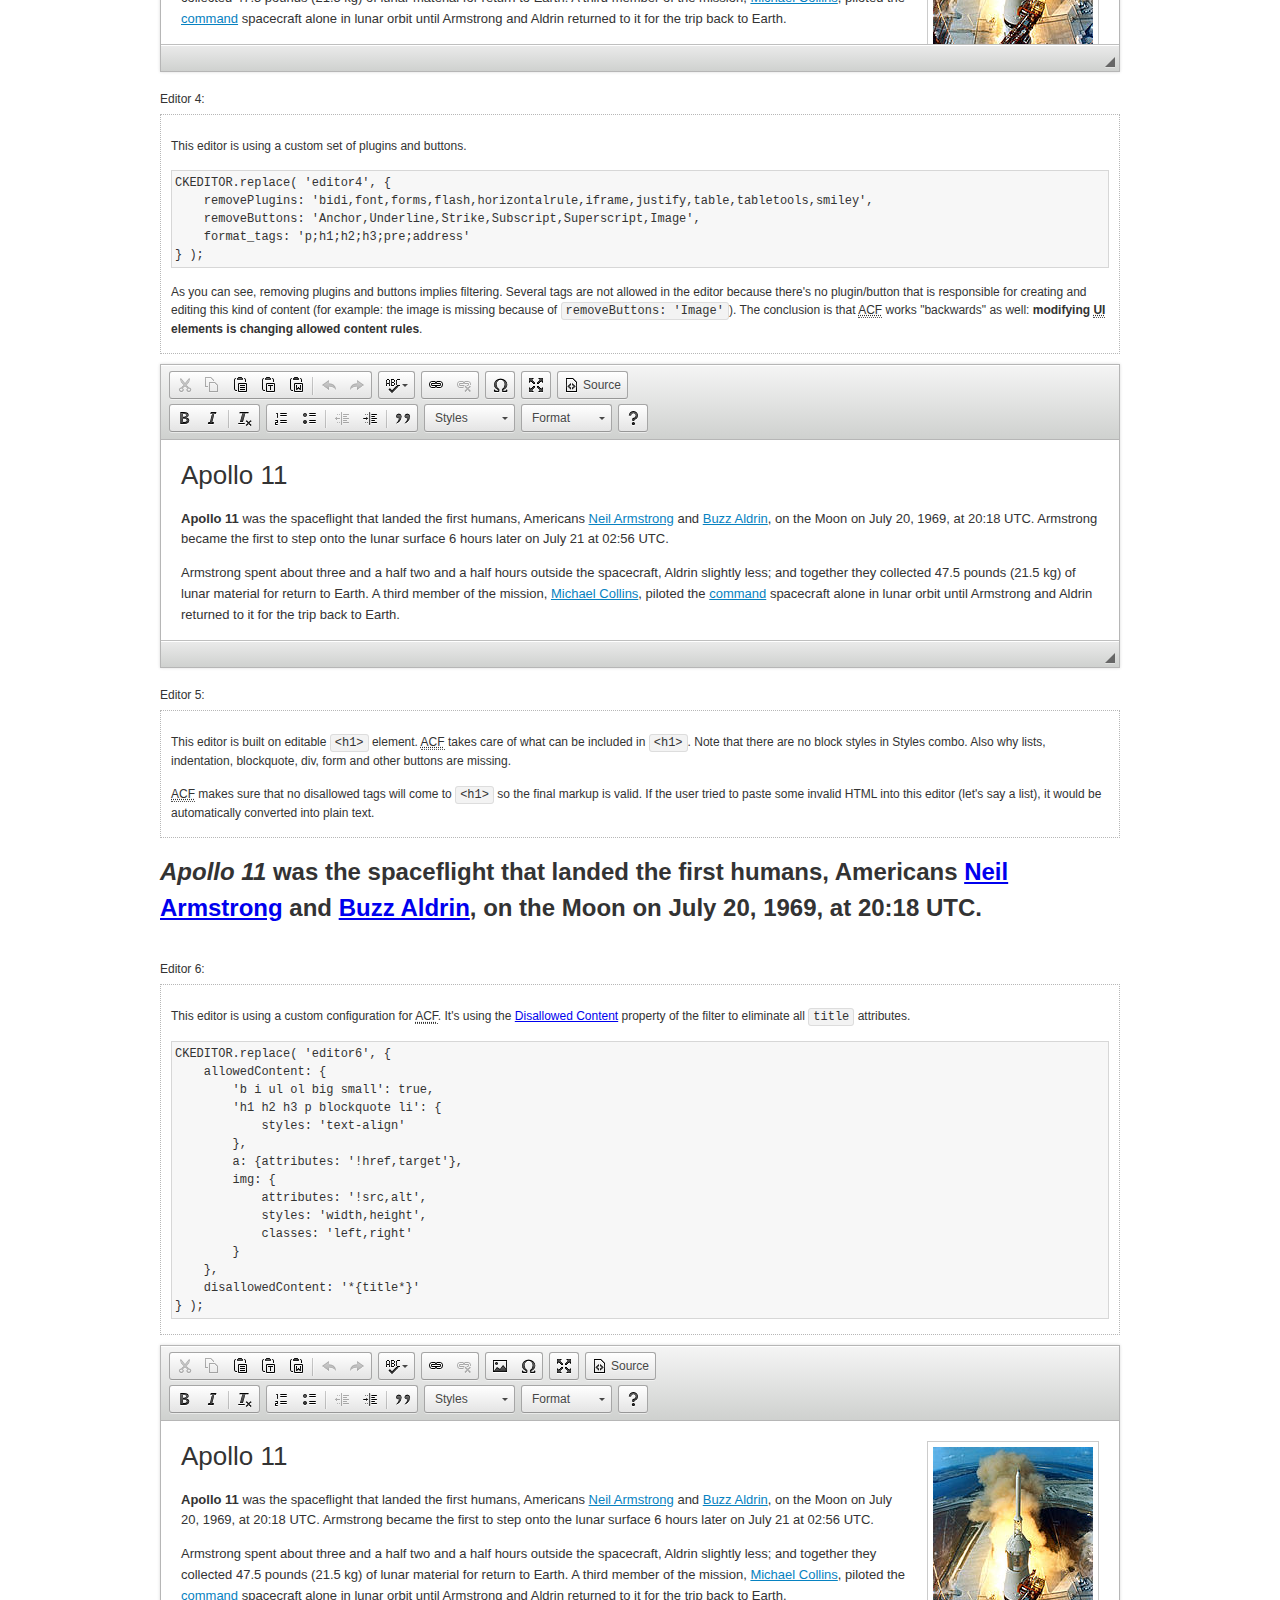
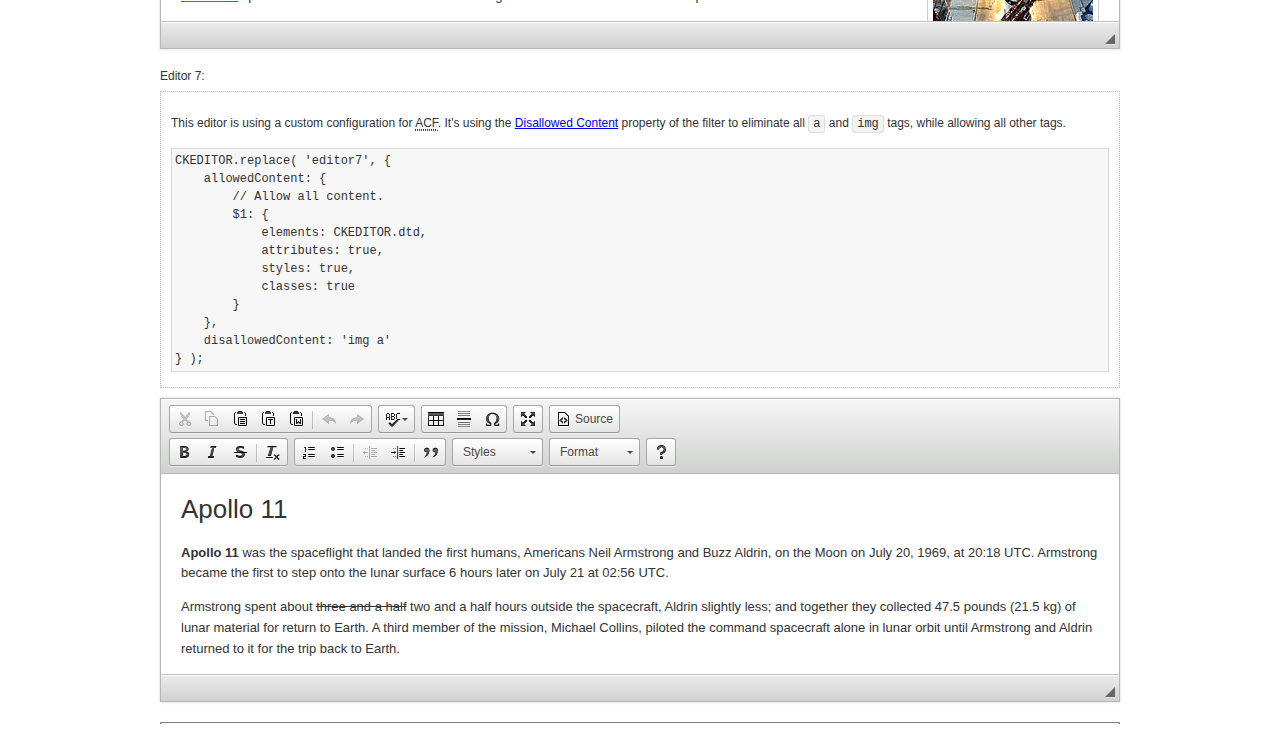
<file: resource/library/ckeditor/samples/old/datafiltering.html>
<!DOCTYPE html>
<!--
Copyright (c) 2003-2015, CKSource - Frederico Knabben. All rights reserved.
For licensing, see LICENSE.md or http://ckeditor.com/license
-->
<html>
<head>
	<meta charset="utf-8">
	<title>Data Filtering &mdash; CKEditor Sample</title>
	<script src="../../ckeditor.js"></script>
	<link rel="stylesheet" href="sample.css">
	<script>
		// Remove advanced tabs for all editors.
		CKEDITOR.config.removeDialogTabs = 'image:advanced;link:advanced;flash:advanced;creatediv:advanced;editdiv:advanced';
	</script>
</head>
<body>
	<h1 class="samples">
		<a href="index.html">CKEditor Samples</a> &raquo; Data Filtering and Features Activation
	</h1>
	<div class="warning deprecated">
		This sample is not maintained anymore. Check out its <a href="http://sdk.ckeditor.com/samples/acf.html">brand new version in CKEditor SDK</a>.
	</div>
	<div class="description">
		<p>
			This sample page demonstrates the idea of Advanced Content Filter
			(<abbr title="Advanced Content Filter">ACF</abbr>), a sophisticated
			tool that takes control over what kind of data is accepted by the editor and what
			kind of output is produced.
		</p>
		<h2>When and what is being filtered?</h2>
		<p>
			<abbr title="Advanced Content Filter">ACF</abbr> controls
			<strong>every single source of data</strong> that comes to the editor.
			It process both HTML that is inserted manually (i.e. pasted by the user)
			and programmatically like:
		</p>
<pre class="samples">
editor.setData( '&lt;p&gt;Hello world!&lt;/p&gt;' );
</pre>
		<p>
			<abbr title="Advanced Content Filter">ACF</abbr> discards invalid,
			useless HTML tags and attributes so the editor remains "clean" during
			runtime. <abbr title="Advanced Content Filter">ACF</abbr> behaviour
			can be configured and adjusted for a particular case to prevent the
			output HTML (i.e. in CMS systems) from being polluted.

			This kind of filtering is a first, client-side line of defense
			against "<a href="http://en.wikipedia.org/wiki/Tag_soup">tag soups</a>",
			the tool that precisely restricts which tags, attributes and styles
			are allowed (desired). When properly configured, <abbr title="Advanced Content Filter">ACF</abbr>
			is an easy and fast way to produce a high-quality, intentionally filtered HTML.
		</p>

		<h3>How to configure or disable ACF?</h3>
		<p>
			Advanced Content Filter is enabled by default, working in "automatic mode", yet
			it provides a set of easy rules that allow adjusting filtering rules
			and disabling the entire feature when necessary. The config property
			responsible for this feature is <code><a class="samples"
			href="http://docs.ckeditor.com/#!/api/CKEDITOR.config-cfg-allowedContent">config.allowedContent</a></code>.
		</p>
		<p>
			By "automatic mode" is meant that loaded plugins decide which kind
			of content is enabled and which is not. For example, if the link
			plugin is loaded it implies that <code>&lt;a&gt;</code> tag is
			automatically allowed. Each plugin is given a set
			of predefined <abbr title="Advanced Content Filter">ACF</abbr> rules
			that control the editor until <code><a class="samples"
			href="http://docs.ckeditor.com/#!/api/CKEDITOR.config-cfg-allowedContent">
			config.allowedContent</a></code>
			is defined manually.
		</p>
		<p>
			Let's assume our intention is to restrict the editor to accept (produce) <strong>paragraphs
			only: no attributes, no styles, no other tags</strong>.
			With <abbr title="Advanced Content Filter">ACF</abbr>
			this is very simple. Basically set <code><a class="samples"
			href="http://docs.ckeditor.com/#!/api/CKEDITOR.config-cfg-allowedContent">
			config.allowedContent</a></code> to <code>'p'</code>:
		</p>
<pre class="samples">
var editor = CKEDITOR.replace( <em>textarea_id</em>, {
	<strong>allowedContent: 'p'</strong>
} );
</pre>
		<p>
			Now try to play with allowed content:
		</p>
<pre class="samples">
// Trying to insert disallowed tag and attribute.
editor.setData( '&lt;p <strong>style="color: red"</strong>&gt;Hello <strong>&lt;em&gt;world&lt;/em&gt;</strong>!&lt;/p&gt;' );
alert( editor.getData() );

// Filtered data is returned.
"&lt;p&gt;Hello world!&lt;/p&gt;"
</pre>
		<p>
			What happened? Since <code>config.allowedContent: 'p'</code> is set the editor assumes
			that only plain <code>&lt;p&gt;</code> are accepted. Nothing more. This is why
			<code>style</code> attribute and <code>&lt;em&gt;</code> tag are gone. The same
			filtering would happen if we pasted disallowed HTML into this editor.
		</p>
		<p>
			This is just a small sample of what <abbr title="Advanced Content Filter">ACF</abbr>
			can do. To know more, please refer to the sample section below and
			<a href="http://docs.ckeditor.com/#!/guide/dev_advanced_content_filter">the official Advanced Content Filter guide</a>.
		</p>
		<p>
			You may, of course, want CKEditor to avoid filtering of any kind.
			To get rid of <abbr title="Advanced Content Filter">ACF</abbr>,
			basically set <code><a class="samples"
			href="http://docs.ckeditor.com/#!/api/CKEDITOR.config-cfg-allowedContent">
			config.allowedContent</a></code> to <code>true</code> like this:
		</p>
<pre class="samples">
CKEDITOR.replace( <em>textarea_id</em>, {
	<strong>allowedContent: true</strong>
} );
</pre>

		<h2>Beyond data flow: Features activation</h2>
		<p>
			<abbr title="Advanced Content Filter">ACF</abbr> is far more than
			<abbr title="Input/Output">I/O</abbr> control: the entire
			<abbr title="User Interface">UI</abbr> of the editor is adjusted to what
			filters restrict. For example: if <code>&lt;a&gt;</code> tag is
			<strong>disallowed</strong>
			by <abbr title="Advanced Content Filter">ACF</abbr>,
			then accordingly <code>link</code> command, toolbar button and link dialog
			are also disabled. Editor is smart: it knows which features must be
			removed from the interface to match filtering rules.
		</p>
		<p>
			CKEditor can be far more specific. If <code>&lt;a&gt;</code> tag is
			<strong>allowed</strong> by filtering rules to be used but it is restricted
			to have only one attribute (<code>href</code>)
			<code>config.allowedContent = 'a[!href]'</code>, then
			"Target" tab of the link dialog is automatically disabled as <code>target</code>
			attribute isn't included in <abbr title="Advanced Content Filter">ACF</abbr> rules
			for <code>&lt;a&gt;</code>. This behaviour applies to dialog fields, context
			menus and toolbar buttons.
		</p>

		<h2>Sample configurations</h2>
		<p>
			There are several editor instances below that present different
			<abbr title="Advanced Content Filter">ACF</abbr> setups. <strong>All of them,
			except the inline instance, share the same HTML content</strong> to visualize
			how different filtering rules affect the same input data.
		</p>
	</div>

	<div>
		<label for="editor1">
			Editor 1:
		</label>
		<div class="description">
			<p>
				This editor is using default configuration ("automatic mode"). It means that
				<code><a class="samples"
				href="http://docs.ckeditor.com/#!/api/CKEDITOR.config-cfg-allowedContent">
				config.allowedContent</a></code> is defined by loaded plugins.
				Each plugin extends filtering rules to make it's own associated content
				available for the user.
			</p>
		</div>
		<textarea cols="80" id="editor1" name="editor1" rows="10">
			&lt;h1&gt;&lt;img alt=&quot;Saturn V carrying Apollo 11&quot; class=&quot;right&quot; src=&quot;assets/sample.jpg&quot;/&gt; Apollo 11&lt;/h1&gt; &lt;p&gt;&lt;b&gt;Apollo 11&lt;/b&gt; was the spaceflight that landed the first humans, Americans &lt;a href=&quot;http://en.wikipedia.org/wiki/Neil_Armstrong&quot; title=&quot;Neil Armstrong&quot;&gt;Neil Armstrong&lt;/a&gt; and &lt;a href=&quot;http://en.wikipedia.org/wiki/Buzz_Aldrin&quot; title=&quot;Buzz Aldrin&quot;&gt;Buzz Aldrin&lt;/a&gt;, on the Moon on July 20, 1969, at 20:18 UTC. Armstrong became the first to step onto the lunar surface 6 hours later on July 21 at 02:56 UTC.&lt;/p&gt; &lt;p&gt;Armstrong spent about &lt;s&gt;three and a half&lt;/s&gt; two and a half hours outside the spacecraft, Aldrin slightly less; and together they collected 47.5 pounds (21.5&amp;nbsp;kg) of lunar material for return to Earth. A third member of the mission, &lt;a href=&quot;http://en.wikipedia.org/wiki/Michael_Collins_(astronaut)&quot; title=&quot;Michael Collins (astronaut)&quot;&gt;Michael Collins&lt;/a&gt;, piloted the &lt;a href=&quot;http://en.wikipedia.org/wiki/Apollo_Command/Service_Module&quot; title=&quot;Apollo Command/Service Module&quot;&gt;command&lt;/a&gt; spacecraft alone in lunar orbit until Armstrong and Aldrin returned to it for the trip back to Earth.&lt;/p&gt; &lt;h2&gt;Broadcasting and &lt;em&gt;quotes&lt;/em&gt; &lt;a id=&quot;quotes&quot; name=&quot;quotes&quot;&gt;&lt;/a&gt;&lt;/h2&gt; &lt;p&gt;Broadcast on live TV to a world-wide audience, Armstrong stepped onto the lunar surface and described the event as:&lt;/p&gt; &lt;blockquote&gt;&lt;p&gt;One small step for [a] man, one giant leap for mankind.&lt;/p&gt;&lt;/blockquote&gt; &lt;p&gt;Apollo 11 effectively ended the &lt;a href=&quot;http://en.wikipedia.org/wiki/Space_Race&quot; title=&quot;Space Race&quot;&gt;Space Race&lt;/a&gt; and fulfilled a national goal proposed in 1961 by the late U.S. President &lt;a href=&quot;http://en.wikipedia.org/wiki/John_F._Kennedy&quot; title=&quot;John F. Kennedy&quot;&gt;John F. Kennedy&lt;/a&gt; in a speech before the United States Congress:&lt;/p&gt; &lt;blockquote&gt;&lt;p&gt;[...] before this decade is out, of landing a man on the Moon and returning him safely to the Earth.&lt;/p&gt;&lt;/blockquote&gt; &lt;h2&gt;Technical details &lt;a id=&quot;tech-details&quot; name=&quot;tech-details&quot;&gt;&lt;/a&gt;&lt;/h2&gt; &lt;table align=&quot;right&quot; border=&quot;1&quot; bordercolor=&quot;#ccc&quot; cellpadding=&quot;5&quot; cellspacing=&quot;0&quot; style=&quot;border-collapse:collapse;margin:10px 0 10px 15px;&quot;&gt; &lt;caption&gt;&lt;strong&gt;Mission crew&lt;/strong&gt;&lt;/caption&gt; &lt;thead&gt; &lt;tr&gt; &lt;th scope=&quot;col&quot;&gt;Position&lt;/th&gt; &lt;th scope=&quot;col&quot;&gt;Astronaut&lt;/th&gt; &lt;/tr&gt; &lt;/thead&gt; &lt;tbody&gt; &lt;tr&gt; &lt;td&gt;Commander&lt;/td&gt; &lt;td&gt;Neil A. Armstrong&lt;/td&gt; &lt;/tr&gt; &lt;tr&gt; &lt;td&gt;Command Module Pilot&lt;/td&gt; &lt;td&gt;Michael Collins&lt;/td&gt; &lt;/tr&gt; &lt;tr&gt; &lt;td&gt;Lunar Module Pilot&lt;/td&gt; &lt;td&gt;Edwin &amp;quot;Buzz&amp;quot; E. Aldrin, Jr.&lt;/td&gt; &lt;/tr&gt; &lt;/tbody&gt; &lt;/table&gt; &lt;p&gt;Launched by a &lt;strong&gt;Saturn V&lt;/strong&gt; rocket from &lt;a href=&quot;http://en.wikipedia.org/wiki/Kennedy_Space_Center&quot; title=&quot;Kennedy Space Center&quot;&gt;Kennedy Space Center&lt;/a&gt; in Merritt Island, Florida on July 16, Apollo 11 was the fifth manned mission of &lt;a href=&quot;http://en.wikipedia.org/wiki/NASA&quot; title=&quot;NASA&quot;&gt;NASA&lt;/a&gt;&amp;#39;s Apollo program. The Apollo spacecraft had three parts:&lt;/p&gt; &lt;ol&gt; &lt;li&gt;&lt;strong&gt;Command Module&lt;/strong&gt; with a cabin for the three astronauts which was the only part which landed back on Earth&lt;/li&gt; &lt;li&gt;&lt;strong&gt;Service Module&lt;/strong&gt; which supported the Command Module with propulsion, electrical power, oxygen and water&lt;/li&gt; &lt;li&gt;&lt;strong&gt;Lunar Module&lt;/strong&gt; for landing on the Moon.&lt;/li&gt; &lt;/ol&gt; &lt;p&gt;After being sent to the Moon by the Saturn V&amp;#39;s upper stage, the astronauts separated the spacecraft from it and travelled for three days until they entered into lunar orbit. Armstrong and Aldrin then moved into the Lunar Module and landed in the &lt;a href=&quot;http://en.wikipedia.org/wiki/Mare_Tranquillitatis&quot; title=&quot;Mare Tranquillitatis&quot;&gt;Sea of Tranquility&lt;/a&gt;. They stayed a total of about 21 and a half hours on the lunar surface. After lifting off in the upper part of the Lunar Module and rejoining Collins in the Command Module, they returned to Earth and landed in the &lt;a href=&quot;http://en.wikipedia.org/wiki/Pacific_Ocean&quot; title=&quot;Pacific Ocean&quot;&gt;Pacific Ocean&lt;/a&gt; on July 24.&lt;/p&gt; &lt;hr/&gt; &lt;p style=&quot;text-align: right;&quot;&gt;&lt;small&gt;Source: &lt;a href=&quot;http://en.wikipedia.org/wiki/Apollo_11&quot;&gt;Wikipedia.org&lt;/a&gt;&lt;/small&gt;&lt;/p&gt;
		</textarea>

		<script>

			CKEDITOR.replace( 'editor1' );

		</script>
	</div>

	<br>

	<div>
		<label for="editor2">
			Editor 2:
		</label>
		<div class="description">
			<p>
				This editor is using a custom configuration for
				<abbr title="Advanced Content Filter">ACF</abbr>:
			</p>
<pre class="samples">
CKEDITOR.replace( 'editor2', {
	allowedContent:
		'h1 h2 h3 p blockquote strong em;' +
		'a[!href];' +
		'img(left,right)[!src,alt,width,height];' +
		'table tr th td caption;' +
		'span{!font-family};' +'
		'span{!color};' +
		'span(!marker);' +
		'del ins'
} );
</pre>
			<p>
				The following rules may require additional explanation:
			</p>
			<ul>
				<li>
					<code>h1 h2 h3 p blockquote strong em</code> - These tags
					are accepted by the editor. Any tag attributes will be discarded.
				</li>
				<li>
					<code>a[!href]</code> - <code>href</code> attribute is obligatory
					for <code>&lt;a&gt;</code> tag. Tags without this attribute
					are disarded. No other attribute will be accepted.
				</li>
				<li>
					<code>img(left,right)[!src,alt,width,height]</code> - <code>src</code>
					attribute is obligatory for <code>&lt;img&gt;</code> tag.
					<code>alt</code>, <code>width</code>, <code>height</code>
					and <code>class</code> attributes are accepted but
					<code>class</code> must be either <code>class="left"</code>
					or <code>class="right"</code>
				</li>
				<li>
					<code>table tr th td caption</code> - These tags
					are accepted by the editor. Any tag attributes will be discarded.
				</li>
				<li>
					<code>span{!font-family}</code>, <code>span{!color}</code>,
					<code>span(!marker)</code> - <code>&lt;span&gt;</code> tags
					will be accepted if either <code>font-family</code> or
					<code>color</code> style is set or <code>class="marker"</code>
					is present.
				</li>
				<li>
					<code>del ins</code> - These tags
					are accepted by the editor. Any tag attributes will be discarded.
				</li>
			</ul>
			<p>
				Please note that <strong><abbr title="User Interface">UI</abbr> of the
				editor is different</strong>. It's a response to what happened to the filters.
				Since <code>text-align</code> isn't allowed, the align toolbar is gone.
				The same thing happened to subscript/superscript, strike, underline
				(<code>&lt;u&gt;</code>, <code>&lt;sub&gt;</code>, <code>&lt;sup&gt;</code>
				are disallowed by <code><a class="samples"
				href="http://docs.ckeditor.com/#!/api/CKEDITOR.config-cfg-allowedContent">
				config.allowedContent</a></code>) and many other buttons.
			</p>
		</div>
		<textarea cols="80" id="editor2" name="editor2" rows="10">
			&lt;h1&gt;&lt;img alt=&quot;Saturn V carrying Apollo 11&quot; class=&quot;right&quot; src=&quot;assets/sample.jpg&quot;/&gt; Apollo 11&lt;/h1&gt; &lt;p&gt;&lt;b&gt;Apollo 11&lt;/b&gt; was the spaceflight that landed the first humans, Americans &lt;a href=&quot;http://en.wikipedia.org/wiki/Neil_Armstrong&quot; title=&quot;Neil Armstrong&quot;&gt;Neil Armstrong&lt;/a&gt; and &lt;a href=&quot;http://en.wikipedia.org/wiki/Buzz_Aldrin&quot; title=&quot;Buzz Aldrin&quot;&gt;Buzz Aldrin&lt;/a&gt;, on the Moon on July 20, 1969, at 20:18 UTC. Armstrong became the first to step onto the lunar surface 6 hours later on July 21 at 02:56 UTC.&lt;/p&gt; &lt;p&gt;Armstrong spent about &lt;s&gt;three and a half&lt;/s&gt; two and a half hours outside the spacecraft, Aldrin slightly less; and together they collected 47.5 pounds (21.5&amp;nbsp;kg) of lunar material for return to Earth. A third member of the mission, &lt;a href=&quot;http://en.wikipedia.org/wiki/Michael_Collins_(astronaut)&quot; title=&quot;Michael Collins (astronaut)&quot;&gt;Michael Collins&lt;/a&gt;, piloted the &lt;a href=&quot;http://en.wikipedia.org/wiki/Apollo_Command/Service_Module&quot; title=&quot;Apollo Command/Service Module&quot;&gt;command&lt;/a&gt; spacecraft alone in lunar orbit until Armstrong and Aldrin returned to it for the trip back to Earth.&lt;/p&gt; &lt;h2&gt;Broadcasting and &lt;em&gt;quotes&lt;/em&gt; &lt;a id=&quot;quotes&quot; name=&quot;quotes&quot;&gt;&lt;/a&gt;&lt;/h2&gt; &lt;p&gt;Broadcast on live TV to a world-wide audience, Armstrong stepped onto the lunar surface and described the event as:&lt;/p&gt; &lt;blockquote&gt;&lt;p&gt;One small step for [a] man, one giant leap for mankind.&lt;/p&gt;&lt;/blockquote&gt; &lt;p&gt;Apollo 11 effectively ended the &lt;a href=&quot;http://en.wikipedia.org/wiki/Space_Race&quot; title=&quot;Space Race&quot;&gt;Space Race&lt;/a&gt; and fulfilled a national goal proposed in 1961 by the late U.S. President &lt;a href=&quot;http://en.wikipedia.org/wiki/John_F._Kennedy&quot; title=&quot;John F. Kennedy&quot;&gt;John F. Kennedy&lt;/a&gt; in a speech before the United States Congress:&lt;/p&gt; &lt;blockquote&gt;&lt;p&gt;[...] before this decade is out, of landing a man on the Moon and returning him safely to the Earth.&lt;/p&gt;&lt;/blockquote&gt; &lt;h2&gt;Technical details &lt;a id=&quot;tech-details&quot; name=&quot;tech-details&quot;&gt;&lt;/a&gt;&lt;/h2&gt; &lt;table align=&quot;right&quot; border=&quot;1&quot; bordercolor=&quot;#ccc&quot; cellpadding=&quot;5&quot; cellspacing=&quot;0&quot; style=&quot;border-collapse:collapse;margin:10px 0 10px 15px;&quot;&gt; &lt;caption&gt;&lt;strong&gt;Mission crew&lt;/strong&gt;&lt;/caption&gt; &lt;thead&gt; &lt;tr&gt; &lt;th scope=&quot;col&quot;&gt;Position&lt;/th&gt; &lt;th scope=&quot;col&quot;&gt;Astronaut&lt;/th&gt; &lt;/tr&gt; &lt;/thead&gt; &lt;tbody&gt; &lt;tr&gt; &lt;td&gt;Commander&lt;/td&gt; &lt;td&gt;Neil A. Armstrong&lt;/td&gt; &lt;/tr&gt; &lt;tr&gt; &lt;td&gt;Command Module Pilot&lt;/td&gt; &lt;td&gt;Michael Collins&lt;/td&gt; &lt;/tr&gt; &lt;tr&gt; &lt;td&gt;Lunar Module Pilot&lt;/td&gt; &lt;td&gt;Edwin &amp;quot;Buzz&amp;quot; E. Aldrin, Jr.&lt;/td&gt; &lt;/tr&gt; &lt;/tbody&gt; &lt;/table&gt; &lt;p&gt;Launched by a &lt;strong&gt;Saturn V&lt;/strong&gt; rocket from &lt;a href=&quot;http://en.wikipedia.org/wiki/Kennedy_Space_Center&quot; title=&quot;Kennedy Space Center&quot;&gt;Kennedy Space Center&lt;/a&gt; in Merritt Island, Florida on July 16, Apollo 11 was the fifth manned mission of &lt;a href=&quot;http://en.wikipedia.org/wiki/NASA&quot; title=&quot;NASA&quot;&gt;NASA&lt;/a&gt;&amp;#39;s Apollo program. The Apollo spacecraft had three parts:&lt;/p&gt; &lt;ol&gt; &lt;li&gt;&lt;strong&gt;Command Module&lt;/strong&gt; with a cabin for the three astronauts which was the only part which landed back on Earth&lt;/li&gt; &lt;li&gt;&lt;strong&gt;Service Module&lt;/strong&gt; which supported the Command Module with propulsion, electrical power, oxygen and water&lt;/li&gt; &lt;li&gt;&lt;strong&gt;Lunar Module&lt;/strong&gt; for landing on the Moon.&lt;/li&gt; &lt;/ol&gt; &lt;p&gt;After being sent to the Moon by the Saturn V&amp;#39;s upper stage, the astronauts separated the spacecraft from it and travelled for three days until they entered into lunar orbit. Armstrong and Aldrin then moved into the Lunar Module and landed in the &lt;a href=&quot;http://en.wikipedia.org/wiki/Mare_Tranquillitatis&quot; title=&quot;Mare Tranquillitatis&quot;&gt;Sea of Tranquility&lt;/a&gt;. They stayed a total of about 21 and a half hours on the lunar surface. After lifting off in the upper part of the Lunar Module and rejoining Collins in the Command Module, they returned to Earth and landed in the &lt;a href=&quot;http://en.wikipedia.org/wiki/Pacific_Ocean&quot; title=&quot;Pacific Ocean&quot;&gt;Pacific Ocean&lt;/a&gt; on July 24.&lt;/p&gt; &lt;hr/&gt; &lt;p style=&quot;text-align: right;&quot;&gt;&lt;small&gt;Source: &lt;a href=&quot;http://en.wikipedia.org/wiki/Apollo_11&quot;&gt;Wikipedia.org&lt;/a&gt;&lt;/small&gt;&lt;/p&gt;
		</textarea>
		<script>

			CKEDITOR.replace( 'editor2', {
				allowedContent:
					'h1 h2 h3 p blockquote strong em;' +
					'a[!href];' +
					'img(left,right)[!src,alt,width,height];' +
					'table tr th td caption;' +
					'span{!font-family};' +
					'span{!color};' +
					'span(!marker);' +
					'del ins'
			} );

		</script>
	</div>

	<br>

	<div>
		<label for="editor3">
			Editor 3:
		</label>
		<div class="description">
			<p>
				This editor is using a custom configuration for
				<abbr title="Advanced Content Filter">ACF</abbr>.
				Note that filters can be configured as an object literal
				as an alternative to a string-based definition.
			</p>
<pre class="samples">
CKEDITOR.replace( 'editor3', {
	allowedContent: {
		'b i ul ol big small': true,
		'h1 h2 h3 p blockquote li': {
			styles: 'text-align'
		},
		a: { attributes: '!href,target' },
		img: {
			attributes: '!src,alt',
			styles: 'width,height',
			classes: 'left,right'
		}
	}
} );
</pre>
		</div>
		<textarea cols="80" id="editor3" name="editor3" rows="10">
			&lt;h1&gt;&lt;img alt=&quot;Saturn V carrying Apollo 11&quot; class=&quot;right&quot; src=&quot;assets/sample.jpg&quot;/&gt; Apollo 11&lt;/h1&gt; &lt;p&gt;&lt;b&gt;Apollo 11&lt;/b&gt; was the spaceflight that landed the first humans, Americans &lt;a href=&quot;http://en.wikipedia.org/wiki/Neil_Armstrong&quot; title=&quot;Neil Armstrong&quot;&gt;Neil Armstrong&lt;/a&gt; and &lt;a href=&quot;http://en.wikipedia.org/wiki/Buzz_Aldrin&quot; title=&quot;Buzz Aldrin&quot;&gt;Buzz Aldrin&lt;/a&gt;, on the Moon on July 20, 1969, at 20:18 UTC. Armstrong became the first to step onto the lunar surface 6 hours later on July 21 at 02:56 UTC.&lt;/p&gt; &lt;p&gt;Armstrong spent about &lt;s&gt;three and a half&lt;/s&gt; two and a half hours outside the spacecraft, Aldrin slightly less; and together they collected 47.5 pounds (21.5&amp;nbsp;kg) of lunar material for return to Earth. A third member of the mission, &lt;a href=&quot;http://en.wikipedia.org/wiki/Michael_Collins_(astronaut)&quot; title=&quot;Michael Collins (astronaut)&quot;&gt;Michael Collins&lt;/a&gt;, piloted the &lt;a href=&quot;http://en.wikipedia.org/wiki/Apollo_Command/Service_Module&quot; title=&quot;Apollo Command/Service Module&quot;&gt;command&lt;/a&gt; spacecraft alone in lunar orbit until Armstrong and Aldrin returned to it for the trip back to Earth.&lt;/p&gt; &lt;h2&gt;Broadcasting and &lt;em&gt;quotes&lt;/em&gt; &lt;a id=&quot;quotes&quot; name=&quot;quotes&quot;&gt;&lt;/a&gt;&lt;/h2&gt; &lt;p&gt;Broadcast on live TV to a world-wide audience, Armstrong stepped onto the lunar surface and described the event as:&lt;/p&gt; &lt;blockquote&gt;&lt;p&gt;One small step for [a] man, one giant leap for mankind.&lt;/p&gt;&lt;/blockquote&gt; &lt;p&gt;Apollo 11 effectively ended the &lt;a href=&quot;http://en.wikipedia.org/wiki/Space_Race&quot; title=&quot;Space Race&quot;&gt;Space Race&lt;/a&gt; and fulfilled a national goal proposed in 1961 by the late U.S. President &lt;a href=&quot;http://en.wikipedia.org/wiki/John_F._Kennedy&quot; title=&quot;John F. Kennedy&quot;&gt;John F. Kennedy&lt;/a&gt; in a speech before the United States Congress:&lt;/p&gt; &lt;blockquote&gt;&lt;p&gt;[...] before this decade is out, of landing a man on the Moon and returning him safely to the Earth.&lt;/p&gt;&lt;/blockquote&gt; &lt;h2&gt;Technical details &lt;a id=&quot;tech-details&quot; name=&quot;tech-details&quot;&gt;&lt;/a&gt;&lt;/h2&gt; &lt;table align=&quot;right&quot; border=&quot;1&quot; bordercolor=&quot;#ccc&quot; cellpadding=&quot;5&quot; cellspacing=&quot;0&quot; style=&quot;border-collapse:collapse;margin:10px 0 10px 15px;&quot;&gt; &lt;caption&gt;&lt;strong&gt;Mission crew&lt;/strong&gt;&lt;/caption&gt; &lt;thead&gt; &lt;tr&gt; &lt;th scope=&quot;col&quot;&gt;Position&lt;/th&gt; &lt;th scope=&quot;col&quot;&gt;Astronaut&lt;/th&gt; &lt;/tr&gt; &lt;/thead&gt; &lt;tbody&gt; &lt;tr&gt; &lt;td&gt;Commander&lt;/td&gt; &lt;td&gt;Neil A. Armstrong&lt;/td&gt; &lt;/tr&gt; &lt;tr&gt; &lt;td&gt;Command Module Pilot&lt;/td&gt; &lt;td&gt;Michael Collins&lt;/td&gt; &lt;/tr&gt; &lt;tr&gt; &lt;td&gt;Lunar Module Pilot&lt;/td&gt; &lt;td&gt;Edwin &amp;quot;Buzz&amp;quot; E. Aldrin, Jr.&lt;/td&gt; &lt;/tr&gt; &lt;/tbody&gt; &lt;/table&gt; &lt;p&gt;Launched by a &lt;strong&gt;Saturn V&lt;/strong&gt; rocket from &lt;a href=&quot;http://en.wikipedia.org/wiki/Kennedy_Space_Center&quot; title=&quot;Kennedy Space Center&quot;&gt;Kennedy Space Center&lt;/a&gt; in Merritt Island, Florida on July 16, Apollo 11 was the fifth manned mission of &lt;a href=&quot;http://en.wikipedia.org/wiki/NASA&quot; title=&quot;NASA&quot;&gt;NASA&lt;/a&gt;&amp;#39;s Apollo program. The Apollo spacecraft had three parts:&lt;/p&gt; &lt;ol&gt; &lt;li&gt;&lt;strong&gt;Command Module&lt;/strong&gt; with a cabin for the three astronauts which was the only part which landed back on Earth&lt;/li&gt; &lt;li&gt;&lt;strong&gt;Service Module&lt;/strong&gt; which supported the Command Module with propulsion, electrical power, oxygen and water&lt;/li&gt; &lt;li&gt;&lt;strong&gt;Lunar Module&lt;/strong&gt; for landing on the Moon.&lt;/li&gt; &lt;/ol&gt; &lt;p&gt;After being sent to the Moon by the Saturn V&amp;#39;s upper stage, the astronauts separated the spacecraft from it and travelled for three days until they entered into lunar orbit. Armstrong and Aldrin then moved into the Lunar Module and landed in the &lt;a href=&quot;http://en.wikipedia.org/wiki/Mare_Tranquillitatis&quot; title=&quot;Mare Tranquillitatis&quot;&gt;Sea of Tranquility&lt;/a&gt;. They stayed a total of about 21 and a half hours on the lunar surface. After lifting off in the upper part of the Lunar Module and rejoining Collins in the Command Module, they returned to Earth and landed in the &lt;a href=&quot;http://en.wikipedia.org/wiki/Pacific_Ocean&quot; title=&quot;Pacific Ocean&quot;&gt;Pacific Ocean&lt;/a&gt; on July 24.&lt;/p&gt; &lt;hr/&gt; &lt;p style=&quot;text-align: right;&quot;&gt;&lt;small&gt;Source: &lt;a href=&quot;http://en.wikipedia.org/wiki/Apollo_11&quot;&gt;Wikipedia.org&lt;/a&gt;&lt;/small&gt;&lt;/p&gt;
		</textarea>
		<script>

			CKEDITOR.replace( 'editor3', {
				allowedContent: {
					'b i ul ol big small': true,
					'h1 h2 h3 p blockquote li': {
						styles: 'text-align'
					},
					a: { attributes: '!href,target' },
					img: {
						attributes: '!src,alt',
						styles: 'width,height',
						classes: 'left,right'
					}
				}
			} );

		</script>
	</div>

	<br>

	<div>
		<label for="editor4">
			Editor 4:
		</label>
		<div class="description">
			<p>
				This editor is using a custom set of plugins and buttons.
			</p>
<pre class="samples">
CKEDITOR.replace( 'editor4', {
	removePlugins: 'bidi,font,forms,flash,horizontalrule,iframe,justify,table,tabletools,smiley',
	removeButtons: 'Anchor,Underline,Strike,Subscript,Superscript,Image',
	format_tags: 'p;h1;h2;h3;pre;address'
} );
</pre>
			<p>
				As you can see, removing plugins and buttons implies filtering.
				Several tags are not allowed in the editor because there's no
				plugin/button that is responsible for creating and editing this
				kind of content (for example: the image is missing because
				of <code>removeButtons: 'Image'</code>). The conclusion is that
				<abbr title="Advanced Content Filter">ACF</abbr> works "backwards"
				as well: <strong>modifying <abbr title="User Interface">UI</abbr>
				elements is changing allowed content rules</strong>.
			</p>
		</div>
		<textarea cols="80" id="editor4" name="editor4" rows="10">
			&lt;h1&gt;&lt;img alt=&quot;Saturn V carrying Apollo 11&quot; class=&quot;right&quot; src=&quot;assets/sample.jpg&quot;/&gt; Apollo 11&lt;/h1&gt; &lt;p&gt;&lt;b&gt;Apollo 11&lt;/b&gt; was the spaceflight that landed the first humans, Americans &lt;a href=&quot;http://en.wikipedia.org/wiki/Neil_Armstrong&quot; title=&quot;Neil Armstrong&quot;&gt;Neil Armstrong&lt;/a&gt; and &lt;a href=&quot;http://en.wikipedia.org/wiki/Buzz_Aldrin&quot; title=&quot;Buzz Aldrin&quot;&gt;Buzz Aldrin&lt;/a&gt;, on the Moon on July 20, 1969, at 20:18 UTC. Armstrong became the first to step onto the lunar surface 6 hours later on July 21 at 02:56 UTC.&lt;/p&gt; &lt;p&gt;Armstrong spent about &lt;s&gt;three and a half&lt;/s&gt; two and a half hours outside the spacecraft, Aldrin slightly less; and together they collected 47.5 pounds (21.5&amp;nbsp;kg) of lunar material for return to Earth. A third member of the mission, &lt;a href=&quot;http://en.wikipedia.org/wiki/Michael_Collins_(astronaut)&quot; title=&quot;Michael Collins (astronaut)&quot;&gt;Michael Collins&lt;/a&gt;, piloted the &lt;a href=&quot;http://en.wikipedia.org/wiki/Apollo_Command/Service_Module&quot; title=&quot;Apollo Command/Service Module&quot;&gt;command&lt;/a&gt; spacecraft alone in lunar orbit until Armstrong and Aldrin returned to it for the trip back to Earth.&lt;/p&gt; &lt;h2&gt;Broadcasting and &lt;em&gt;quotes&lt;/em&gt; &lt;a id=&quot;quotes&quot; name=&quot;quotes&quot;&gt;&lt;/a&gt;&lt;/h2&gt; &lt;p&gt;Broadcast on live TV to a world-wide audience, Armstrong stepped onto the lunar surface and described the event as:&lt;/p&gt; &lt;blockquote&gt;&lt;p&gt;One small step for [a] man, one giant leap for mankind.&lt;/p&gt;&lt;/blockquote&gt; &lt;p&gt;Apollo 11 effectively ended the &lt;a href=&quot;http://en.wikipedia.org/wiki/Space_Race&quot; title=&quot;Space Race&quot;&gt;Space Race&lt;/a&gt; and fulfilled a national goal proposed in 1961 by the late U.S. President &lt;a href=&quot;http://en.wikipedia.org/wiki/John_F._Kennedy&quot; title=&quot;John F. Kennedy&quot;&gt;John F. Kennedy&lt;/a&gt; in a speech before the United States Congress:&lt;/p&gt; &lt;blockquote&gt;&lt;p&gt;[...] before this decade is out, of landing a man on the Moon and returning him safely to the Earth.&lt;/p&gt;&lt;/blockquote&gt; &lt;h2&gt;Technical details &lt;a id=&quot;tech-details&quot; name=&quot;tech-details&quot;&gt;&lt;/a&gt;&lt;/h2&gt; &lt;table align=&quot;right&quot; border=&quot;1&quot; bordercolor=&quot;#ccc&quot; cellpadding=&quot;5&quot; cellspacing=&quot;0&quot; style=&quot;border-collapse:collapse;margin:10px 0 10px 15px;&quot;&gt; &lt;caption&gt;&lt;strong&gt;Mission crew&lt;/strong&gt;&lt;/caption&gt; &lt;thead&gt; &lt;tr&gt; &lt;th scope=&quot;col&quot;&gt;Position&lt;/th&gt; &lt;th scope=&quot;col&quot;&gt;Astronaut&lt;/th&gt; &lt;/tr&gt; &lt;/thead&gt; &lt;tbody&gt; &lt;tr&gt; &lt;td&gt;Commander&lt;/td&gt; &lt;td&gt;Neil A. Armstrong&lt;/td&gt; &lt;/tr&gt; &lt;tr&gt; &lt;td&gt;Command Module Pilot&lt;/td&gt; &lt;td&gt;Michael Collins&lt;/td&gt; &lt;/tr&gt; &lt;tr&gt; &lt;td&gt;Lunar Module Pilot&lt;/td&gt; &lt;td&gt;Edwin &amp;quot;Buzz&amp;quot; E. Aldrin, Jr.&lt;/td&gt; &lt;/tr&gt; &lt;/tbody&gt; &lt;/table&gt; &lt;p&gt;Launched by a &lt;strong&gt;Saturn V&lt;/strong&gt; rocket from &lt;a href=&quot;http://en.wikipedia.org/wiki/Kennedy_Space_Center&quot; title=&quot;Kennedy Space Center&quot;&gt;Kennedy Space Center&lt;/a&gt; in Merritt Island, Florida on July 16, Apollo 11 was the fifth manned mission of &lt;a href=&quot;http://en.wikipedia.org/wiki/NASA&quot; title=&quot;NASA&quot;&gt;NASA&lt;/a&gt;&amp;#39;s Apollo program. The Apollo spacecraft had three parts:&lt;/p&gt; &lt;ol&gt; &lt;li&gt;&lt;strong&gt;Command Module&lt;/strong&gt; with a cabin for the three astronauts which was the only part which landed back on Earth&lt;/li&gt; &lt;li&gt;&lt;strong&gt;Service Module&lt;/strong&gt; which supported the Command Module with propulsion, electrical power, oxygen and water&lt;/li&gt; &lt;li&gt;&lt;strong&gt;Lunar Module&lt;/strong&gt; for landing on the Moon.&lt;/li&gt; &lt;/ol&gt; &lt;p&gt;After being sent to the Moon by the Saturn V&amp;#39;s upper stage, the astronauts separated the spacecraft from it and travelled for three days until they entered into lunar orbit. Armstrong and Aldrin then moved into the Lunar Module and landed in the &lt;a href=&quot;http://en.wikipedia.org/wiki/Mare_Tranquillitatis&quot; title=&quot;Mare Tranquillitatis&quot;&gt;Sea of Tranquility&lt;/a&gt;. They stayed a total of about 21 and a half hours on the lunar surface. After lifting off in the upper part of the Lunar Module and rejoining Collins in the Command Module, they returned to Earth and landed in the &lt;a href=&quot;http://en.wikipedia.org/wiki/Pacific_Ocean&quot; title=&quot;Pacific Ocean&quot;&gt;Pacific Ocean&lt;/a&gt; on July 24.&lt;/p&gt; &lt;hr/&gt; &lt;p style=&quot;text-align: right;&quot;&gt;&lt;small&gt;Source: &lt;a href=&quot;http://en.wikipedia.org/wiki/Apollo_11&quot;&gt;Wikipedia.org&lt;/a&gt;&lt;/small&gt;&lt;/p&gt;
		</textarea>
		<script>

			CKEDITOR.replace( 'editor4', {
				removePlugins: 'bidi,div,font,forms,flash,horizontalrule,iframe,justify,table,tabletools,smiley',
				removeButtons: 'Anchor,Underline,Strike,Subscript,Superscript,Image',
				format_tags: 'p;h1;h2;h3;pre;address'
			} );

		</script>
	</div>

	<br>

	<div>
		<label for="editor5">
			Editor 5:
		</label>
		<div class="description">
			<p>
				This editor is built on editable <code>&lt;h1&gt;</code> element.
				<abbr title="Advanced Content Filter">ACF</abbr> takes care of
				what can be included in <code>&lt;h1&gt;</code>. Note that there
				are no block styles in Styles combo. Also why lists, indentation,
				blockquote, div, form and other buttons are missing.
			</p>
			<p>
				<abbr title="Advanced Content Filter">ACF</abbr> makes sure that
				no disallowed tags will come to <code>&lt;h1&gt;</code> so the final
				markup is valid. If the user tried to paste some invalid HTML
				into this editor (let's say a list), it would be automatically
				converted into plain text.
			</p>
		</div>
		<h1 id="editor5" contenteditable="true">
			<em>Apollo 11</em> was the spaceflight that landed the first humans, Americans <a href="http://en.wikipedia.org/wiki/Neil_Armstrong" title="Neil Armstrong">Neil Armstrong</a> and <a href="http://en.wikipedia.org/wiki/Buzz_Aldrin" title="Buzz Aldrin">Buzz Aldrin</a>, on the Moon on July 20, 1969, at 20:18 UTC.
		</h1>
	</div>

	<br>

	<div>
		<label for="editor3">
			Editor 6:
		</label>
		<div class="description">
			<p>
				This editor is using a custom configuration for <abbr title="Advanced Content Filter">ACF</abbr>.
				It's using the <a href="http://docs.ckeditor.com/#!/guide/dev_disallowed_content" target="_blank">
				Disallowed Content</a> property of the filter to eliminate all <code>title</code> attributes.
			</p>

<pre class="samples">
CKEDITOR.replace( 'editor6', {
	allowedContent: {
		'b i ul ol big small': true,
		'h1 h2 h3 p blockquote li': {
			styles: 'text-align'
		},
		a: {attributes: '!href,target'},
		img: {
			attributes: '!src,alt',
			styles: 'width,height',
			classes: 'left,right'
		}
	},
	disallowedContent: '*{title*}'
} );
</pre>
		</div>
		<textarea cols="80" id="editor6" name="editor6" rows="10">
			&lt;h1&gt;&lt;img alt=&quot;Saturn V carrying Apollo 11&quot; class=&quot;right&quot; src=&quot;assets/sample.jpg&quot;/&gt; Apollo 11&lt;/h1&gt; &lt;p&gt;&lt;b&gt;Apollo 11&lt;/b&gt; was the spaceflight that landed the first humans, Americans &lt;a href=&quot;http://en.wikipedia.org/wiki/Neil_Armstrong&quot; title=&quot;Neil Armstrong&quot;&gt;Neil Armstrong&lt;/a&gt; and &lt;a href=&quot;http://en.wikipedia.org/wiki/Buzz_Aldrin&quot; title=&quot;Buzz Aldrin&quot;&gt;Buzz Aldrin&lt;/a&gt;, on the Moon on July 20, 1969, at 20:18 UTC. Armstrong became the first to step onto the lunar surface 6 hours later on July 21 at 02:56 UTC.&lt;/p&gt; &lt;p&gt;Armstrong spent about &lt;s&gt;three and a half&lt;/s&gt; two and a half hours outside the spacecraft, Aldrin slightly less; and together they collected 47.5 pounds (21.5&amp;nbsp;kg) of lunar material for return to Earth. A third member of the mission, &lt;a href=&quot;http://en.wikipedia.org/wiki/Michael_Collins_(astronaut)&quot; title=&quot;Michael Collins (astronaut)&quot;&gt;Michael Collins&lt;/a&gt;, piloted the &lt;a href=&quot;http://en.wikipedia.org/wiki/Apollo_Command/Service_Module&quot; title=&quot;Apollo Command/Service Module&quot;&gt;command&lt;/a&gt; spacecraft alone in lunar orbit until Armstrong and Aldrin returned to it for the trip back to Earth.&lt;/p&gt; &lt;h2&gt;Broadcasting and &lt;em&gt;quotes&lt;/em&gt; &lt;a id=&quot;quotes&quot; name=&quot;quotes&quot;&gt;&lt;/a&gt;&lt;/h2&gt; &lt;p&gt;Broadcast on live TV to a world-wide audience, Armstrong stepped onto the lunar surface and described the event as:&lt;/p&gt; &lt;blockquote&gt;&lt;p&gt;One small step for [a] man, one giant leap for mankind.&lt;/p&gt;&lt;/blockquote&gt; &lt;p&gt;Apollo 11 effectively ended the &lt;a href=&quot;http://en.wikipedia.org/wiki/Space_Race&quot; title=&quot;Space Race&quot;&gt;Space Race&lt;/a&gt; and fulfilled a national goal proposed in 1961 by the late U.S. President &lt;a href=&quot;http://en.wikipedia.org/wiki/John_F._Kennedy&quot; title=&quot;John F. Kennedy&quot;&gt;John F. Kennedy&lt;/a&gt; in a speech before the United States Congress:&lt;/p&gt; &lt;blockquote&gt;&lt;p&gt;[...] before this decade is out, of landing a man on the Moon and returning him safely to the Earth.&lt;/p&gt;&lt;/blockquote&gt; &lt;h2&gt;Technical details &lt;a id=&quot;tech-details&quot; name=&quot;tech-details&quot;&gt;&lt;/a&gt;&lt;/h2&gt; &lt;table align=&quot;right&quot; border=&quot;1&quot; bordercolor=&quot;#ccc&quot; cellpadding=&quot;5&quot; cellspacing=&quot;0&quot; style=&quot;border-collapse:collapse;margin:10px 0 10px 15px;&quot;&gt; &lt;caption&gt;&lt;strong&gt;Mission crew&lt;/strong&gt;&lt;/caption&gt; &lt;thead&gt; &lt;tr&gt; &lt;th scope=&quot;col&quot;&gt;Position&lt;/th&gt; &lt;th scope=&quot;col&quot;&gt;Astronaut&lt;/th&gt; &lt;/tr&gt; &lt;/thead&gt; &lt;tbody&gt; &lt;tr&gt; &lt;td&gt;Commander&lt;/td&gt; &lt;td&gt;Neil A. Armstrong&lt;/td&gt; &lt;/tr&gt; &lt;tr&gt; &lt;td&gt;Command Module Pilot&lt;/td&gt; &lt;td&gt;Michael Collins&lt;/td&gt; &lt;/tr&gt; &lt;tr&gt; &lt;td&gt;Lunar Module Pilot&lt;/td&gt; &lt;td&gt;Edwin &amp;quot;Buzz&amp;quot; E. Aldrin, Jr.&lt;/td&gt; &lt;/tr&gt; &lt;/tbody&gt; &lt;/table&gt; &lt;p&gt;Launched by a &lt;strong&gt;Saturn V&lt;/strong&gt; rocket from &lt;a href=&quot;http://en.wikipedia.org/wiki/Kennedy_Space_Center&quot; title=&quot;Kennedy Space Center&quot;&gt;Kennedy Space Center&lt;/a&gt; in Merritt Island, Florida on July 16, Apollo 11 was the fifth manned mission of &lt;a href=&quot;http://en.wikipedia.org/wiki/NASA&quot; title=&quot;NASA&quot;&gt;NASA&lt;/a&gt;&amp;#39;s Apollo program. The Apollo spacecraft had three parts:&lt;/p&gt; &lt;ol&gt; &lt;li&gt;&lt;strong&gt;Command Module&lt;/strong&gt; with a cabin for the three astronauts which was the only part which landed back on Earth&lt;/li&gt; &lt;li&gt;&lt;strong&gt;Service Module&lt;/strong&gt; which supported the Command Module with propulsion, electrical power, oxygen and water&lt;/li&gt; &lt;li&gt;&lt;strong&gt;Lunar Module&lt;/strong&gt; for landing on the Moon.&lt;/li&gt; &lt;/ol&gt; &lt;p&gt;After being sent to the Moon by the Saturn V&amp;#39;s upper stage, the astronauts separated the spacecraft from it and travelled for three days until they entered into lunar orbit. Armstrong and Aldrin then moved into the Lunar Module and landed in the &lt;a href=&quot;http://en.wikipedia.org/wiki/Mare_Tranquillitatis&quot; title=&quot;Mare Tranquillitatis&quot;&gt;Sea of Tranquility&lt;/a&gt;. They stayed a total of about 21 and a half hours on the lunar surface. After lifting off in the upper part of the Lunar Module and rejoining Collins in the Command Module, they returned to Earth and landed in the &lt;a href=&quot;http://en.wikipedia.org/wiki/Pacific_Ocean&quot; title=&quot;Pacific Ocean&quot;&gt;Pacific Ocean&lt;/a&gt; on July 24.&lt;/p&gt; &lt;hr/&gt; &lt;p style=&quot;text-align: right;&quot;&gt;&lt;small&gt;Source: &lt;a href=&quot;http://en.wikipedia.org/wiki/Apollo_11&quot;&gt;Wikipedia.org&lt;/a&gt;&lt;/small&gt;&lt;/p&gt;
		</textarea>
		<script>

			CKEDITOR.replace( 'editor6', {
				allowedContent: {
					'b i ul ol big small': true,
					'h1 h2 h3 p blockquote li': {
						styles: 'text-align'
					},
					a: {attributes: '!href,target'},
					img: {
						attributes: '!src,alt',
						styles: 'width,height',
						classes: 'left,right'
					}
				},
				disallowedContent: '*{title*}'
			} );

		</script>
	</div>

	<br>

	<div>
		<label for="editor7">
			Editor 7:
		</label>
		<div class="description">
			<p>
				This editor is using a custom configuration for <abbr title="Advanced Content Filter">ACF</abbr>.
				It's using the <a href="http://docs.ckeditor.com/#!/guide/dev_disallowed_content" target="_blank">
				Disallowed Content</a> property of the filter to eliminate all <code>a</code> and <code>img</code> tags,
				while allowing all other tags.
			</p>
<pre class="samples">
CKEDITOR.replace( 'editor7', {
	allowedContent: {
		// Allow all content.
		$1: {
			elements: CKEDITOR.dtd,
			attributes: true,
			styles: true,
			classes: true
		}
	},
	disallowedContent: 'img a'
} );
</pre>
		</div>
		<textarea cols="80" id="editor7" name="editor7" rows="10">
			&lt;h1&gt;&lt;img alt=&quot;Saturn V carrying Apollo 11&quot; class=&quot;right&quot; src=&quot;assets/sample.jpg&quot;/&gt; Apollo 11&lt;/h1&gt; &lt;p&gt;&lt;b&gt;Apollo 11&lt;/b&gt; was the spaceflight that landed the first humans, Americans &lt;a href=&quot;http://en.wikipedia.org/wiki/Neil_Armstrong&quot; title=&quot;Neil Armstrong&quot;&gt;Neil Armstrong&lt;/a&gt; and &lt;a href=&quot;http://en.wikipedia.org/wiki/Buzz_Aldrin&quot; title=&quot;Buzz Aldrin&quot;&gt;Buzz Aldrin&lt;/a&gt;, on the Moon on July 20, 1969, at 20:18 UTC. Armstrong became the first to step onto the lunar surface 6 hours later on July 21 at 02:56 UTC.&lt;/p&gt; &lt;p&gt;Armstrong spent about &lt;s&gt;three and a half&lt;/s&gt; two and a half hours outside the spacecraft, Aldrin slightly less; and together they collected 47.5 pounds (21.5&amp;nbsp;kg) of lunar material for return to Earth. A third member of the mission, &lt;a href=&quot;http://en.wikipedia.org/wiki/Michael_Collins_(astronaut)&quot; title=&quot;Michael Collins (astronaut)&quot;&gt;Michael Collins&lt;/a&gt;, piloted the &lt;a href=&quot;http://en.wikipedia.org/wiki/Apollo_Command/Service_Module&quot; title=&quot;Apollo Command/Service Module&quot;&gt;command&lt;/a&gt; spacecraft alone in lunar orbit until Armstrong and Aldrin returned to it for the trip back to Earth.&lt;/p&gt; &lt;h2&gt;Broadcasting and &lt;em&gt;quotes&lt;/em&gt; &lt;a id=&quot;quotes&quot; name=&quot;quotes&quot;&gt;&lt;/a&gt;&lt;/h2&gt; &lt;p&gt;Broadcast on live TV to a world-wide audience, Armstrong stepped onto the lunar surface and described the event as:&lt;/p&gt; &lt;blockquote&gt;&lt;p&gt;One small step for [a] man, one giant leap for mankind.&lt;/p&gt;&lt;/blockquote&gt; &lt;p&gt;Apollo 11 effectively ended the &lt;a href=&quot;http://en.wikipedia.org/wiki/Space_Race&quot; title=&quot;Space Race&quot;&gt;Space Race&lt;/a&gt; and fulfilled a national goal proposed in 1961 by the late U.S. President &lt;a href=&quot;http://en.wikipedia.org/wiki/John_F._Kennedy&quot; title=&quot;John F. Kennedy&quot;&gt;John F. Kennedy&lt;/a&gt; in a speech before the United States Congress:&lt;/p&gt; &lt;blockquote&gt;&lt;p&gt;[...] before this decade is out, of landing a man on the Moon and returning him safely to the Earth.&lt;/p&gt;&lt;/blockquote&gt; &lt;h2&gt;Technical details &lt;a id=&quot;tech-details&quot; name=&quot;tech-details&quot;&gt;&lt;/a&gt;&lt;/h2&gt; &lt;table align=&quot;right&quot; border=&quot;1&quot; bordercolor=&quot;#ccc&quot; cellpadding=&quot;5&quot; cellspacing=&quot;0&quot; style=&quot;border-collapse:collapse;margin:10px 0 10px 15px;&quot;&gt; &lt;caption&gt;&lt;strong&gt;Mission crew&lt;/strong&gt;&lt;/caption&gt; &lt;thead&gt; &lt;tr&gt; &lt;th scope=&quot;col&quot;&gt;Position&lt;/th&gt; &lt;th scope=&quot;col&quot;&gt;Astronaut&lt;/th&gt; &lt;/tr&gt; &lt;/thead&gt; &lt;tbody&gt; &lt;tr&gt; &lt;td&gt;Commander&lt;/td&gt; &lt;td&gt;Neil A. Armstrong&lt;/td&gt; &lt;/tr&gt; &lt;tr&gt; &lt;td&gt;Command Module Pilot&lt;/td&gt; &lt;td&gt;Michael Collins&lt;/td&gt; &lt;/tr&gt; &lt;tr&gt; &lt;td&gt;Lunar Module Pilot&lt;/td&gt; &lt;td&gt;Edwin &amp;quot;Buzz&amp;quot; E. Aldrin, Jr.&lt;/td&gt; &lt;/tr&gt; &lt;/tbody&gt; &lt;/table&gt; &lt;p&gt;Launched by a &lt;strong&gt;Saturn V&lt;/strong&gt; rocket from &lt;a href=&quot;http://en.wikipedia.org/wiki/Kennedy_Space_Center&quot; title=&quot;Kennedy Space Center&quot;&gt;Kennedy Space Center&lt;/a&gt; in Merritt Island, Florida on July 16, Apollo 11 was the fifth manned mission of &lt;a href=&quot;http://en.wikipedia.org/wiki/NASA&quot; title=&quot;NASA&quot;&gt;NASA&lt;/a&gt;&amp;#39;s Apollo program. The Apollo spacecraft had three parts:&lt;/p&gt; &lt;ol&gt; &lt;li&gt;&lt;strong&gt;Command Module&lt;/strong&gt; with a cabin for the three astronauts which was the only part which landed back on Earth&lt;/li&gt; &lt;li&gt;&lt;strong&gt;Service Module&lt;/strong&gt; which supported the Command Module with propulsion, electrical power, oxygen and water&lt;/li&gt; &lt;li&gt;&lt;strong&gt;Lunar Module&lt;/strong&gt; for landing on the Moon.&lt;/li&gt; &lt;/ol&gt; &lt;p&gt;After being sent to the Moon by the Saturn V&amp;#39;s upper stage, the astronauts separated the spacecraft from it and travelled for three days until they entered into lunar orbit. Armstrong and Aldrin then moved into the Lunar Module and landed in the &lt;a href=&quot;http://en.wikipedia.org/wiki/Mare_Tranquillitatis&quot; title=&quot;Mare Tranquillitatis&quot;&gt;Sea of Tranquility&lt;/a&gt;. They stayed a total of about 21 and a half hours on the lunar surface. After lifting off in the upper part of the Lunar Module and rejoining Collins in the Command Module, they returned to Earth and landed in the &lt;a href=&quot;http://en.wikipedia.org/wiki/Pacific_Ocean&quot; title=&quot;Pacific Ocean&quot;&gt;Pacific Ocean&lt;/a&gt; on July 24.&lt;/p&gt; &lt;hr/&gt; &lt;p style=&quot;text-align: right;&quot;&gt;&lt;small&gt;Source: &lt;a href=&quot;http://en.wikipedia.org/wiki/Apollo_11&quot;&gt;Wikipedia.org&lt;/a&gt;&lt;/small&gt;&lt;/p&gt;
		</textarea>
		<script>

			CKEDITOR.replace( 'editor7', {
				allowedContent: {
					// allow all content
					$1: {
						elements: CKEDITOR.dtd,
						attributes: true,
						styles: true,
						classes: true
					}
				},
				disallowedContent: 'img a'
			} );

		</script>
	</div>

	<div id="footer">
		<hr>
		<p>
			CKEditor - The text editor for the Internet - <a class="samples" href="http://ckeditor.com/">http://ckeditor.com</a>
		</p>
		<p id="copy">
			Copyright &copy; 2003-2015, <a class="samples" href="http://cksource.com/">CKSource</a> - Frederico
			Knabben. All rights reserved.
		</p>
	</div>
</body>
</html>
</file>
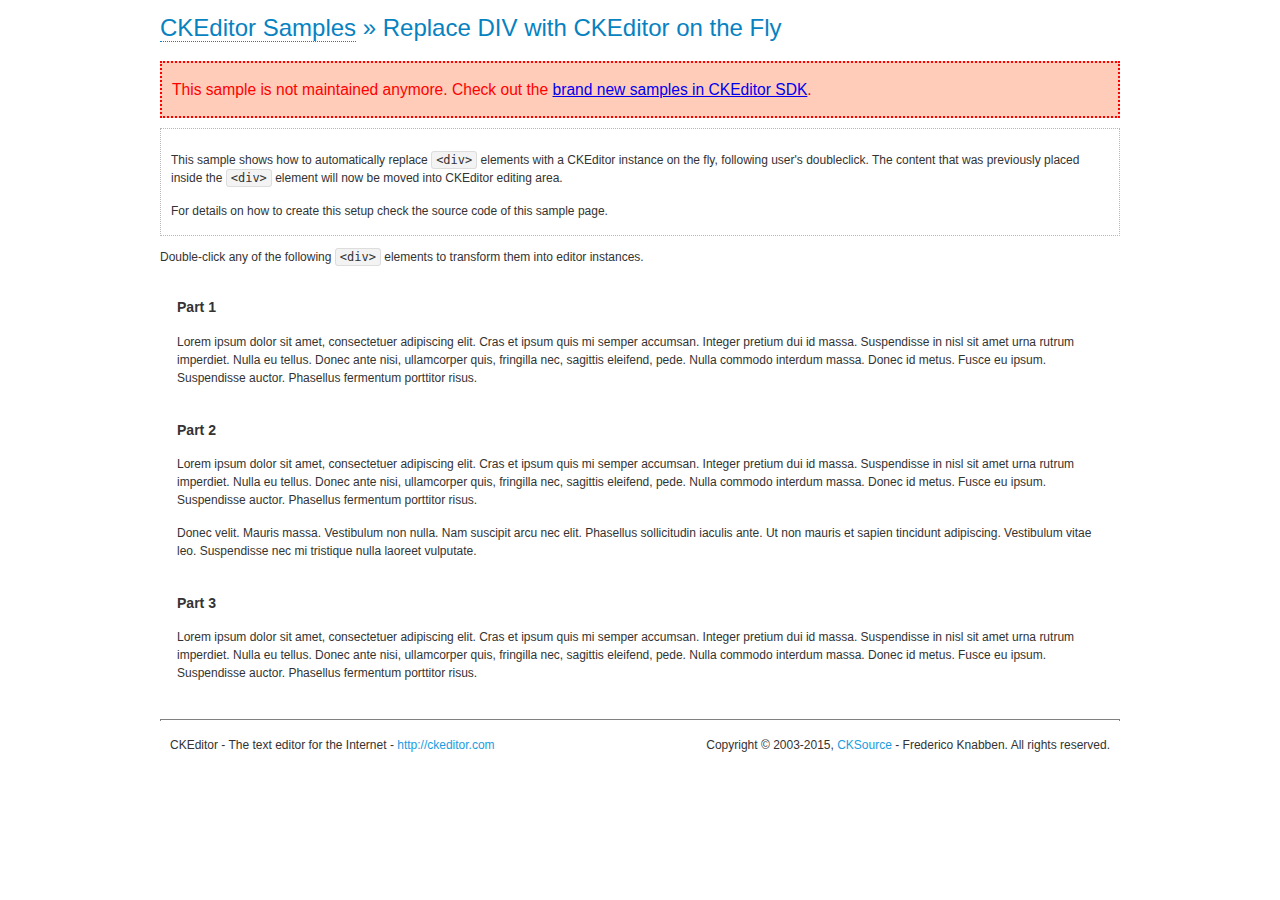
<file: resource/library/ckeditor/samples/old/divreplace.html>
<!DOCTYPE html>
<!--
Copyright (c) 2003-2015, CKSource - Frederico Knabben. All rights reserved.
For licensing, see LICENSE.md or http://ckeditor.com/license
-->
<html>
<head>
	<meta charset="utf-8">
	<title>Replace DIV &mdash; CKEditor Sample</title>
	<script src="../../ckeditor.js"></script>
	<link href="sample.css" rel="stylesheet">
	<style>

		div.editable
		{
			border: solid 2px transparent;
			padding-left: 15px;
			padding-right: 15px;
		}

		div.editable:hover
		{
			border-color: black;
		}

	</style>
	<script>

		// Uncomment the following code to test the "Timeout Loading Method".
		// CKEDITOR.loadFullCoreTimeout = 5;

		window.onload = function() {
			// Listen to the double click event.
			if ( window.addEventListener )
				document.body.addEventListener( 'dblclick', onDoubleClick, false );
			else if ( window.attachEvent )
				document.body.attachEvent( 'ondblclick', onDoubleClick );

		};

		function onDoubleClick( ev ) {
			// Get the element which fired the event. This is not necessarily the
			// element to which the event has been attached.
			var element = ev.target || ev.srcElement;

			// Find out the div that holds this element.
			var name;

			do {
				element = element.parentNode;
			}
			while ( element && ( name = element.nodeName.toLowerCase() ) &&
				( name != 'div' || element.className.indexOf( 'editable' ) == -1 ) && name != 'body' );

			if ( name == 'div' && element.className.indexOf( 'editable' ) != -1 )
				replaceDiv( element );
		}

		var editor;

		function replaceDiv( div ) {
			if ( editor )
				editor.destroy();

			editor = CKEDITOR.replace( div );
		}

	</script>
</head>
<body>
	<h1 class="samples">
		<a href="index.html">CKEditor Samples</a> &raquo; Replace DIV with CKEditor on the Fly
	</h1>
	<div class="warning deprecated">
		This sample is not maintained anymore. Check out the <a href="http://sdk.ckeditor.com/">brand new samples in CKEditor SDK</a>.
	</div>
	<div class="description">
		<p>
			This sample shows how to automatically replace <code>&lt;div&gt;</code> elements
			with a CKEditor instance on the fly, following user's doubleclick. The content
			that was previously placed inside the <code>&lt;div&gt;</code> element will now
			be moved into CKEditor editing area.
		</p>
		<p>
			For details on how to create this setup check the source code of this sample page.
		</p>
	</div>
	<p>
		Double-click any of the following <code>&lt;div&gt;</code> elements to transform them into
		editor instances.
	</p>
	<div class="editable">
		<h3>
			Part 1
		</h3>
		<p>
			Lorem ipsum dolor sit amet, consectetuer adipiscing elit. Cras et ipsum quis mi
			semper accumsan. Integer pretium dui id massa. Suspendisse in nisl sit amet urna
			rutrum imperdiet. Nulla eu tellus. Donec ante nisi, ullamcorper quis, fringilla
			nec, sagittis eleifend, pede. Nulla commodo interdum massa. Donec id metus. Fusce
			eu ipsum. Suspendisse auctor. Phasellus fermentum porttitor risus.
		</p>
	</div>
	<div class="editable">
		<h3>
			Part 2
		</h3>
		<p>
			Lorem ipsum dolor sit amet, consectetuer adipiscing elit. Cras et ipsum quis mi
			semper accumsan. Integer pretium dui id massa. Suspendisse in nisl sit amet urna
			rutrum imperdiet. Nulla eu tellus. Donec ante nisi, ullamcorper quis, fringilla
			nec, sagittis eleifend, pede. Nulla commodo interdum massa. Donec id metus. Fusce
			eu ipsum. Suspendisse auctor. Phasellus fermentum porttitor risus.
		</p>
		<p>
			Donec velit. Mauris massa. Vestibulum non nulla. Nam suscipit arcu nec elit. Phasellus
			sollicitudin iaculis ante. Ut non mauris et sapien tincidunt adipiscing. Vestibulum
			vitae leo. Suspendisse nec mi tristique nulla laoreet vulputate.
		</p>
	</div>
	<div class="editable">
		<h3>
			Part 3
		</h3>
		<p>
			Lorem ipsum dolor sit amet, consectetuer adipiscing elit. Cras et ipsum quis mi
			semper accumsan. Integer pretium dui id massa. Suspendisse in nisl sit amet urna
			rutrum imperdiet. Nulla eu tellus. Donec ante nisi, ullamcorper quis, fringilla
			nec, sagittis eleifend, pede. Nulla commodo interdum massa. Donec id metus. Fusce
			eu ipsum. Suspendisse auctor. Phasellus fermentum porttitor risus.
		</p>
	</div>
	<div id="footer">
		<hr>
		<p>
			CKEditor - The text editor for the Internet - <a class="samples" href="http://ckeditor.com/">http://ckeditor.com</a>
		</p>
		<p id="copy">
			Copyright &copy; 2003-2015, <a class="samples" href="http://cksource.com/">CKSource</a> - Frederico
			Knabben. All rights reserved.
		</p>
	</div>
</body>
</html>
</file>
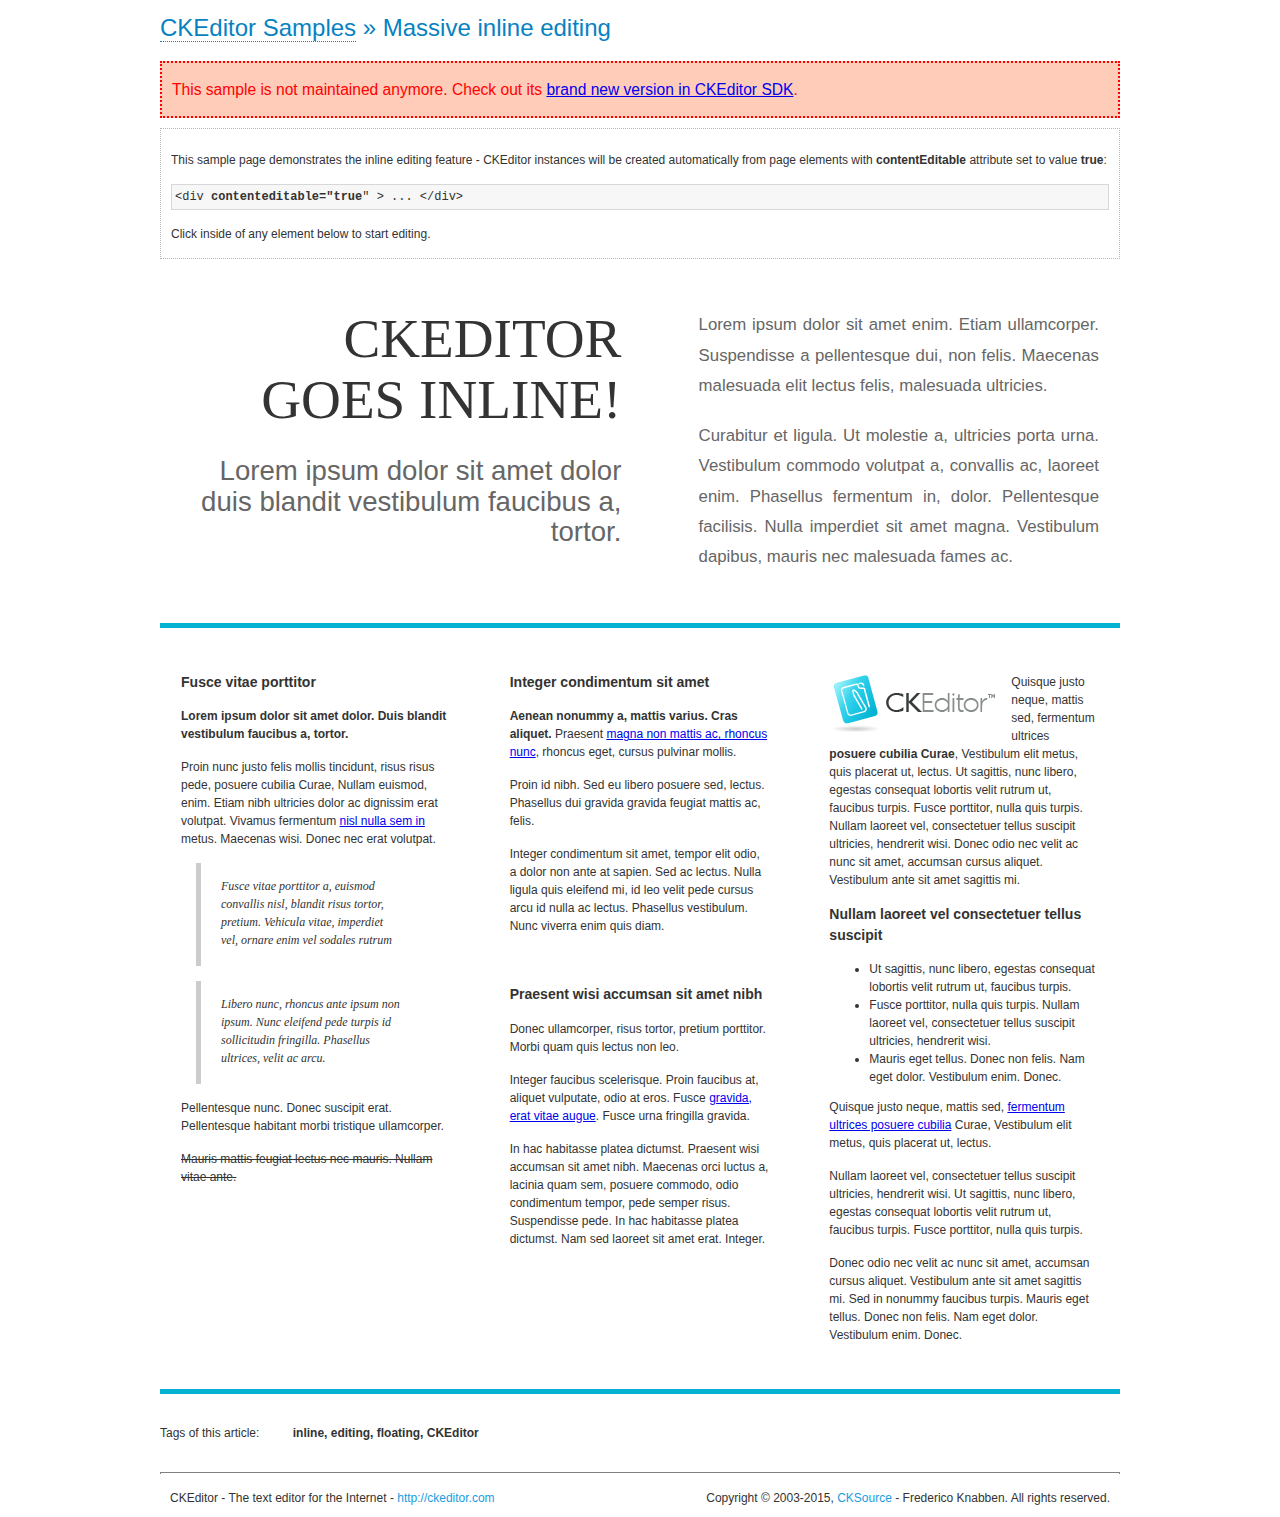
<file: resource/library/ckeditor/samples/old/inlineall.html>
<!DOCTYPE html>
<!--
Copyright (c) 2003-2015, CKSource - Frederico Knabben. All rights reserved.
For licensing, see LICENSE.md or http://ckeditor.com/license
-->
<html>
<head>
	<meta charset="utf-8">
	<title>Massive inline editing &mdash; CKEditor Sample</title>
	<script src="../../ckeditor.js"></script>
	<script>

		// This code is generally not necessary, but it is here to demonstrate
		// how to customize specific editor instances on the fly. This fits well
		// this demo because we have editable elements (like headers) that
		// require less features.

		// The "instanceCreated" event is fired for every editor instance created.
		CKEDITOR.on( 'instanceCreated', function( event ) {
			var editor = event.editor,
				element = editor.element;

			// Customize editors for headers and tag list.
			// These editors don't need features like smileys, templates, iframes etc.
			if ( element.is( 'h1', 'h2', 'h3' ) || element.getAttribute( 'id' ) == 'taglist' ) {
				// Customize the editor configurations on "configLoaded" event,
				// which is fired after the configuration file loading and
				// execution. This makes it possible to change the
				// configurations before the editor initialization takes place.
				editor.on( 'configLoaded', function() {

					// Remove unnecessary plugins to make the editor simpler.
					editor.config.removePlugins = 'colorbutton,find,flash,font,' +
						'forms,iframe,image,newpage,removeformat,' +
						'smiley,specialchar,stylescombo,templates';

					// Rearrange the layout of the toolbar.
					editor.config.toolbarGroups = [
						{ name: 'editing',		groups: [ 'basicstyles', 'links' ] },
						{ name: 'undo' },
						{ name: 'clipboard',	groups: [ 'selection', 'clipboard' ] },
						{ name: 'about' }
					];
				});
			}
		});

	</script>
	<link href="sample.css" rel="stylesheet">
	<style>

		/* The following styles are just to make the page look nice. */

		/* Workaround to show Arial Black in Firefox. */
		@font-face
		{
			font-family: 'arial-black';
			src: local('Arial Black');
		}

		*[contenteditable="true"]
		{
			padding: 10px;
		}

		#container
		{
			width: 960px;
			margin: 30px auto 0;
		}

		#header
		{
			overflow: hidden;
			padding: 0 0 30px;
			border-bottom: 5px solid #05B2D2;
			position: relative;
		}

		#headerLeft,
		#headerRight
		{
			width: 49%;
			overflow: hidden;
		}

		#headerLeft
		{
			float: left;
			padding: 10px 1px 1px;
		}

		#headerLeft h2,
		#headerLeft h3
		{
			text-align: right;
			margin: 0;
			overflow: hidden;
			font-weight: normal;
		}

		#headerLeft h2
		{
			font-family: "Arial Black",arial-black;
			font-size: 4.6em;
			line-height: 1.1;
			text-transform: uppercase;
		}

		#headerLeft h3
		{
			font-size: 2.3em;
			line-height: 1.1;
			margin: .2em 0 0;
			color: #666;
		}

		#headerRight
		{
			float: right;
			padding: 1px;
		}

		#headerRight p
		{
			line-height: 1.8;
			text-align: justify;
			margin: 0;
		}

		#headerRight p + p
		{
			margin-top: 20px;
		}

		#headerRight > div
		{
			padding: 20px;
			margin: 0 0 0 30px;
			font-size: 1.4em;
			color: #666;
		}

		#columns
		{
			color: #333;
			overflow: hidden;
			padding: 20px 0;
		}

		#columns > div
		{
			float: left;
			width: 33.3%;
		}

		#columns #column1 > div
		{
			margin-left: 1px;
		}

		#columns #column3 > div
		{
			margin-right: 1px;
		}

		#columns > div > div
		{
			margin: 0px 10px;
			padding: 10px 20px;
		}

		#columns blockquote
		{
			margin-left: 15px;
		}

		#tagLine
		{
			border-top: 5px solid #05B2D2;
			padding-top: 20px;
		}

		#taglist {
			display: inline-block;
			margin-left: 20px;
			font-weight: bold;
			margin: 0 0 0 20px;
		}

	</style>
</head>
<body>
<div>
	<h1 class="samples"><a href="index.html">CKEditor Samples</a> &raquo; Massive inline editing</h1>
	<div class="warning deprecated">
		This sample is not maintained anymore. Check out its <a href="http://sdk.ckeditor.com/samples/inline.html">brand new version in CKEditor SDK</a>.
	</div>
	<div class="description">
		<p>This sample page demonstrates the inline editing feature - CKEditor instances will be created automatically from page elements with <strong>contentEditable</strong> attribute set to value <strong>true</strong>:</p>
		<pre class="samples">&lt;div <strong>contenteditable="true</strong>" &gt; ... &lt;/div&gt;</pre>
		<p>Click inside of any element below to start editing.</p>
	</div>
</div>
<div id="container">
	<div id="header">
		<div id="headerLeft">
			<h2 id="sampleTitle" contenteditable="true">
				CKEditor<br> Goes Inline!
			</h2>
			<h3 contenteditable="true">
				Lorem ipsum dolor sit amet dolor duis blandit vestibulum faucibus a, tortor.
			</h3>
		</div>
		<div id="headerRight">
			<div contenteditable="true">
				<p>
					Lorem ipsum dolor sit amet enim. Etiam ullamcorper. Suspendisse a pellentesque dui, non felis. Maecenas malesuada elit lectus felis, malesuada ultricies.
				</p>
				<p>
					Curabitur et ligula. Ut molestie a, ultricies porta urna. Vestibulum commodo volutpat a, convallis ac, laoreet enim. Phasellus fermentum in, dolor. Pellentesque facilisis. Nulla imperdiet sit amet magna. Vestibulum dapibus, mauris nec malesuada fames ac.
				</p>
			</div>
		</div>
	</div>
	<div id="columns">
		<div id="column1">
			<div contenteditable="true">
				<h3>
					Fusce vitae porttitor
				</h3>
				<p>
					<strong>
						Lorem ipsum dolor sit amet dolor. Duis blandit vestibulum faucibus a, tortor.
					</strong>
				</p>
				<p>
					Proin nunc justo felis mollis tincidunt, risus risus pede, posuere cubilia Curae, Nullam euismod, enim. Etiam nibh ultricies dolor ac dignissim erat volutpat. Vivamus fermentum <a href="http://ckeditor.com/">nisl nulla sem in</a> metus. Maecenas wisi. Donec nec erat volutpat.
				</p>
				<blockquote>
					<p>
						Fusce vitae porttitor a, euismod convallis nisl, blandit risus tortor, pretium.
						Vehicula vitae, imperdiet vel, ornare enim vel sodales rutrum
					</p>
				</blockquote>
				<blockquote>
					<p>
						Libero nunc, rhoncus ante ipsum non ipsum. Nunc eleifend pede turpis id sollicitudin fringilla. Phasellus ultrices, velit ac arcu.
					</p>
				</blockquote>
				<p>Pellentesque nunc. Donec suscipit erat. Pellentesque habitant morbi tristique ullamcorper.</p>
				<p><s>Mauris mattis feugiat lectus nec mauris. Nullam vitae ante.</s></p>
			</div>
		</div>
		<div id="column2">
			<div contenteditable="true">
				<h3>
					Integer condimentum sit amet
				</h3>
				<p>
					<strong>Aenean nonummy a, mattis varius. Cras aliquet.</strong>
					Praesent <a href="http://ckeditor.com/">magna non mattis ac, rhoncus nunc</a>, rhoncus eget, cursus pulvinar mollis.</p>
				<p>Proin id nibh. Sed eu libero posuere sed, lectus. Phasellus dui gravida gravida feugiat mattis ac, felis.</p>
				<p>Integer condimentum sit amet, tempor elit odio, a dolor non ante at sapien. Sed ac lectus. Nulla ligula quis eleifend mi, id leo velit pede cursus arcu id nulla ac lectus. Phasellus vestibulum. Nunc viverra enim quis diam.</p>
			</div>
			<div contenteditable="true">
				<h3>
					Praesent wisi accumsan sit amet nibh
				</h3>
				<p>Donec ullamcorper, risus tortor, pretium porttitor. Morbi quam quis lectus non leo.</p>
				<p style="margin-left: 40px; ">Integer faucibus scelerisque. Proin faucibus at, aliquet vulputate, odio at eros. Fusce <a href="http://ckeditor.com/">gravida, erat vitae augue</a>. Fusce urna fringilla gravida.</p>
				<p>In hac habitasse platea dictumst. Praesent wisi accumsan sit amet nibh. Maecenas orci luctus a, lacinia quam sem, posuere commodo, odio condimentum tempor, pede semper risus. Suspendisse pede. In hac habitasse platea dictumst. Nam sed laoreet sit amet erat. Integer.</p>
			</div>
		</div>
		<div id="column3">
			<div contenteditable="true">
				<p>
					<img src="assets/inlineall/logo.png" alt="CKEditor logo" style="float:left">
				</p>
				<p>Quisque justo neque, mattis sed, fermentum ultrices <strong>posuere cubilia Curae</strong>, Vestibulum elit metus, quis placerat ut, lectus. Ut sagittis, nunc libero, egestas consequat lobortis velit rutrum ut, faucibus turpis. Fusce porttitor, nulla quis turpis. Nullam laoreet vel, consectetuer tellus suscipit ultricies, hendrerit wisi. Donec odio nec velit ac nunc sit amet, accumsan cursus aliquet. Vestibulum ante sit amet sagittis mi.</p>
				<h3>
					Nullam laoreet vel consectetuer tellus suscipit
				</h3>
				<ul>
					<li>Ut sagittis, nunc libero, egestas consequat lobortis velit rutrum ut, faucibus turpis.</li>
					<li>Fusce porttitor, nulla quis turpis. Nullam laoreet vel, consectetuer tellus suscipit ultricies, hendrerit wisi.</li>
					<li>Mauris eget tellus. Donec non felis. Nam eget dolor. Vestibulum enim. Donec.</li>
				</ul>
				<p>Quisque justo neque, mattis sed, <a href="http://ckeditor.com/">fermentum ultrices posuere cubilia</a> Curae, Vestibulum elit metus, quis placerat ut, lectus.</p>
				<p>Nullam laoreet vel, consectetuer tellus suscipit ultricies, hendrerit wisi. Ut sagittis, nunc libero, egestas consequat lobortis velit rutrum ut, faucibus turpis. Fusce porttitor, nulla quis turpis.</p>
				<p>Donec odio nec velit ac nunc sit amet, accumsan cursus aliquet. Vestibulum ante sit amet sagittis mi. Sed in nonummy faucibus turpis. Mauris eget tellus. Donec non felis. Nam eget dolor. Vestibulum enim. Donec.</p>
			</div>
		</div>
	</div>
	<div id="tagLine">
		Tags of this article:
		<p id="taglist" contenteditable="true">
			inline, editing, floating, CKEditor
		</p>
	</div>
</div>
<div id="footer">
	<hr>
	<p>
		CKEditor - The text editor for the Internet - <a class="samples" href="http://ckeditor.com/">
			http://ckeditor.com</a>
	</p>
	<p id="copy">
		Copyright &copy; 2003-2015, <a class="samples" href="http://cksource.com/">CKSource</a>
		- Frederico Knabben. All rights reserved.
	</p>
</div>
</body>
</html>
</file>
<file: tmp/css/style.css>
/* Design by http://www.dreamtemplate.com */
@charset "utf-8";
body {
	margin:0;
	padding:0;
	width:100%;
	color:#cccccc;
	font:normal 12px/1.5em "Liberation sans", Arial, Helvetica, sans-serif;
	background:#555 url(../images/main_bg.gif) repeat-x left top;
}
html, .main {
	padding:0;
	margin:0;
}
.main {
}
.clr {
	clear:both;
	padding:0;
	margin:0;
	width:100%;
	font-size:0;
	line-height:0;
}
h2 {
	margin:8px 0;
	padding:8px 0;
	font-size:25px;
	font-weight:normal;
	color:#353c46;
}
p {
	margin:8px 0;
	padding:0 0 8px 0;
}
a {
	color:#ffee5f;
	text-decoration:underline;
}
.header, .content, .menu_nav, .fbg, .footer, form, ol, ol li, ul, .content .mainbar, .content .sidebar {
	margin:0;
	padding:0;
}
.header {
}
.header_resize {
	margin:0 auto;
	padding:0;
	width:960px;
}
.logo {
	margin:0;
	padding:0;
	float:left;
	width:auto;
	height:146px;
}
h1 {
	margin:0;
	padding:40px 0 0;
	font-size:60px;
	font-weight:normal;
	line-height:1.2em;
	text-transform:none;
	text-align:left;
}
h1 a, h1 a:hover {
	color:#fff;
	text-decoration:none;
}
h1 span {
}
h1 small {
	display:block;
	margin:-8px 0;
	font-size:32px;
	line-height:1.2em;
	letter-spacing:normal;
	text-transform:none;
	color:#fff;
}
.slider {
	padding:0 0 24px;
	background:url(../images/slider_bg.png) no-repeat center bottom;
}
.rss {
	padding:18px 20px 0 0;
	float:right;
	width:auto;
}
.rss p {
	margin:0;
	padding:0;
	float:right;
	width:auto;
	color:#fff;
	font-size:13px;
	line-height:1.5em;
	font-weight:bold;
}
.rss a {
	color:#fff;
	text-decoration:none;
}
.rss a:hover {
	text-decoration:underline;
}
.rss img {
	margin:-3px 0 -3px 6px;
	border:none;
}
.menu_nav {
	margin:0 auto;
	padding:0;
	height:54px;
	float:right;
}
.menu_nav ul {
	list-style:none;
	padding:0;
	height:54px;
	float:left;
}
.menu_nav ul li {
	margin:0;
	padding:0;
	float:left;
}
.menu_nav ul li a {
	display:block;
	margin:0;
	padding:16px 0 0;
	width:192px;
	height:38px;
	font-size:24px;
	line-height:30px;
	font-weight:normal;
	color:#fff;
	text-decoration:none;
	text-transform:none;
	text-align:center;
	background:none;
}
.menu_nav ul li.active a, .menu_nav ul li a:hover {
	text-decoration:none;
	color:#fff;
	background:#ffc53c;
}
.content {
	padding:0;
}
.content_resize {
	margin:0 auto;
	padding:18px 0;
	width:960px;
}
.content .mainbar {
	margin:0;
	padding:0 0 0 20px;
	float:left;
	width:620px;
}
.content .mainbar h2 {
	margin-bottom:0;
	padding-bottom:0;
	font-size:25px;
	line-height:1.2em;
	color:#fff;
}
.content .mainbar div.img {
	padding:12px 0;
	float:left;
}
.content .mainbar img {
}
.content .mainbar img.fl {
	margin:0;
	padding:0;
	background:#fff;
	border:none;
}
.content .mainbar .article {
	margin:0 0 32px;
	padding:0;
	background:url(../images/line.gif) repeat-x left bottom;
}
.content .mainbar .post_content {
}
.content .mainbar .post_content strong {
	color:#c7c7c7;
}
.content .sidebar {
	padding:0;
	float:right;
	width:260px;
}
.content .sidebar .gadget {
	margin:0 0 12px;
	padding:8px 20px 24px;
}
.content .sidebar h2 {
	color:#fff;
	text-transform:none;
}
ul.sb_menu, ul.ex_menu {
	margin:0;
	padding:0;
	list-style:none;
	color:#929292;
}
ul.sb_menu li, ul.ex_menu li {
	margin:0;
}
ul.sb_menu li {
	padding:8px 0;
	width:220px;
}
ul.ex_menu li {
	padding:4px 0;
}
ul.sb_menu li a {
	color:#929292;
	text-decoration:none;
	margin-left:-16px;
	padding:4px 8px 4px 16px;
}
ul.ex_menu li a {
	font-weight:bold;
	color:#c7c7c7;
	text-decoration:none;
}
ul.sb_menu li a:hover, ul.ex_menu li a:hover {
	color:#ffee5f;
	font-weight:bold;
	text-decoration:underline;
}
p.spec {
	padding:0 0 16px;
}
p.infopost {
	margin-bottom:0;
	padding:8px 12px;
	color:#929292;
	background:#494949;
}
p.infopost a {
	padding:0 2px;
	color:#ffee5f;
	text-decoration:underline;
}
.content .mainbar a.com {
	margin:-8px -12px;
	padding:8px 12px;
	float:right;
	font-weight:normal;
	text-decoration:none;
	color:#8b8b8b;
	background:#1b1b1b;
}
.content .mainbar a.com:hover {
	text-decoration:none;
}
.content .mainbar a.com span {
	padding-left:4px;
	font-weight:bold;
	color:#ffee5f;
}
.content .mainbar a.rm {
	float:right;
	margin:0 0 16px;
	padding:0;
	font-weight:normal;
	text-transform:lowercase;
	color:#ffee5f;
	text-decoration:underline;
	text-align:center;
	background:none;
}
.content p.pages {
	margin:0;
	padding:24px 0;
	font-size:11px;
	color:#929292;
	text-align:left;
}
.content p.pages span, .content p.pages a {
	padding:8px 12px;
	text-decoration:none;
	background:none;
}
.content p.pages span, .content p.pages a:hover {
	color:#929292;
	background:#3b3b3b;
}
.content p.pages a {
	color:#929292;
}
.content p.pages small {
	font-size:12px;
	float:right;
}
.content .mainbar .comment {
	margin:0;
	padding:16px 0 0 0;
}
.content .mainbar .comment img.userpic {
	border:1px solid #dedede;
	margin:10px 16px 0 0;
	padding:0;
	float:left;
}
.fbg {
	background:#555 repeat-x left bottom;
}
.fbg_resize {
	margin:0 auto;
	width:920px;
	padding:16px 20px;
	color:#6e6e6e;
	background:#fff;
}
.fbg h2 {
	color:#3f3f3f;
	padding-bottom:24px;
}
.fbg img.gal {
	margin:0 8px 8px 0;
	padding:0;
	border:none;
}
.fbg .col {
	margin:0;
	float:left;
}
.fbg .c1 {
	padding:0 16px 0 0;
	width:280px;
}
.fbg .c2 {
	padding:0 36px 0 16px;
	width:280px;
}
.fbg .c3 {
	padding:0 0 0 16px;
	width:274px;
}
.fbg .fbg_ul {
	margin:0;
	padding:0;
	list-style:none;
}
.fbg .fbg_ul li {
	margin:0;
	padding:0;
	list-style:none;
}
.fbg .fbg_ul li a {
	display:block;
	margin:0;
	padding:2px 0 2px 12px;
	color:#6e6e6e;
	text-decoration:none;
	background:url(../images/li.gif) no-repeat left center;
}
.fbg .fbg_ul li a:hover {
	color:#ffa41a;
	text-decoration:underline;
}
.fbg p.contact_info {
	line-height:1.8em;
}
.fbg p.contact_info a {
	color:#ffa41a;
	text-decoration:underline;
}
.fbg p.contact_info span {
	display:block;
	float:left;
	width:74px;
	font-weight:bold;
	color:#3f3f3f;
}
ol {
	list-style:none;
}
ol li {
	display:block;
	clear:both;
}
ol li label {
	display:block;
	margin:0;
	padding:16px 0 0 0;
}
ol li input.text {
	width:480px;
	border:1px solid #c0c0c0;
	margin:0;
	padding:5px 2px;
	height:16px;
	background-color:#fff;
}
ol li textarea {
	width:480px;
	border:1px solid #c0c0c0;
	margin:0;
	padding:2px;
	background-color:#fff;
}
ol li .send {
	margin:16px 0 0 0;
}
.searchform {
	margin:0 0 12px;
	padding:0;
	float:right;
}
#formsearch {
	margin:0;
	padding:60px 0 0;
	width:auto;
	height:30px;
}
#formsearch span {
	display:block;
	margin:0;
	padding:0;
	float:left;
	background:url(../images/search_bg.gif) no-repeat left top;
}
#formsearch input.editbox_search {
	margin:0;
	padding:8px 6px;
	float:left;
	width:174px;
	font-size:12px;
	line-height:14px;
	color:#aeaeae;
	background:none;
	outline:none;
	border:none;
}
#formsearch input.button_search {
	margin:0;
	padding:0;
	border:none;
	float:left;
}
.footer {
	background:#ffc63d url(../images/footer_bg.gif) repeat-x left bottom;
}
.footer_resize {
	margin:0 auto;
	padding:0 20px;
	width:920px;
	line-height:1.5em;
	color:#555;
}
.footer_resize p {
	margin:24px 0;
	padding:0;
	line-height:normal;
	white-space:nowrap;
	text-indent:inherit;
}
.footer_resize a {
	color:#3b3b3b;
	font-weight:normal;
	margin:0;
	padding:0;
	border:none;
	text-decoration:underline;
	background-color:transparent;
}
.footer_resize a:hover {
	color:#3b3b3b;
	background-color:transparent;
	text-decoration:none;
}
.footer_resize .lf {
	float:left;
}
.footer_resize .rf {
	float:right;
}
a {
	outline:none;
}
</file>
<file: resource/library/ckeditor/samples/css/samples.css>
/**
 * @license Copyright (c) 2003-2015, CKSource - Frederico Knabben. All rights reserved.
 * For licensing, see LICENSE.md or http://ckeditor.com/license
 */
@media (max-width: 900px) {
  .global-is-mobile-hidden {
    display: none !important;
  }
}
article,
aside,
details,
figcaption,
figure,
footer,
header,
hgroup,
main,
menu,
nav,
section {
  display: block;
}
body,
html {
  margin: 0;
  padding: 0;
  font: 16px / 1.8 Arial, 'Helvetica Neue', Helvetica, sans-serif;
  font-weight: 300;
  color: #575757;
}
.grid-width-10 {
  width: 10%;
}
.grid-width-20 {
  width: 20%;
}
.grid-width-30 {
  width: 30%;
}
.grid-width-40 {
  width: 40%;
}
.grid-width-50 {
  width: 50%;
}
.grid-width-60 {
  width: 60%;
}
.grid-width-70 {
  width: 70%;
}
.grid-width-80 {
  width: 80%;
}
.grid-width-90 {
  width: 90%;
}
.grid-width-100 {
  width: 100%;
}
@media (max-width: 900px) {
  .grid-width-10,
  .grid-width-20,
  .grid-width-30,
  .grid-width-40,
  .grid-width-50,
  .grid-width-60,
  .grid-width-70,
  .grid-width-80,
  .grid-width-90,
  .grid-width-100 {
    width: 100%;
  }
}
*[class*="grid-width"] {
  -webkit-box-sizing: border-box;
  -moz-box-sizing: border-box;
  box-sizing: border-box;
  padding-left: 4%;
  padding-right: 4%;
  float: left;
}
*[class*="grid-width"]:after,
.grid-container:after,
*[class*="grid-width"]:before,
.grid-container:before {
  content: '';
  display: block;
  overflow: hidden;
  visibility: hidden;
  font-size: 0;
  line-height: 0;
  width: 0;
  height: 0;
}
*[class*="grid-width"]:after,
.grid-container:after {
  clear: both;
}
.grid-container {
  -webkit-box-sizing: border-box;
  -moz-box-sizing: border-box;
  box-sizing: border-box;
  margin-left: auto;
  margin-right: auto;
}
.grid-container-nested *[class*="grid-width"]:first-child {
  padding-left: 0;
}
.grid-container-nested *[class*="grid-width"]:last-child {
  padding-right: 0;
}
@media (max-width: 900px) {
  .grid-container-nested *[class*="grid-width"]:first-child {
    padding-left: 4%;
  }
  .grid-container-nested *[class*="grid-width"]:last-child {
    padding-right: 4%;
  }
}
.header-a {
  min-height: 140px;
  overflow: hidden;
}
.header-a .header-a-logo {
  margin: 40px 0 0;
}
@media (max-width: 900px) {
  .header-a .header-a-logo {
    text-align: center;
  }
}
.header-a .header-a-logo img {
  border: transparent;
}
.navigation-a {
  height: 30px;
  background: #3d3d3d;
  position: absolute;
  left: 0;
  right: 0;
  top: 0;
  padding: 0;
  overflow: hidden;
}
@media (max-width: 900px) {
  .navigation-a {
    text-align: center;
  }
}
.navigation-a ul {
  list-style: none;
  margin: 0;
  overflow: hidden;
}
.navigation-a ul li,
.navigation-a ul li a {
  display: inline-block;
}
@media (max-width: 900px) {
  .navigation-a ul {
    width: auto;
    text-overflow: ellipsis;
    white-space: nowrap;
    display: inline-block;
    float: none;
  }
  .navigation-a ul:before,
  .navigation-a ul:after {
    display: none;
  }
}
.navigation-a ul.navigation-a-left {
  text-align: left;
}
@media (max-width: 900px) {
  .navigation-a ul.navigation-a-left {
    padding-right: 0;
  }
}
.navigation-a ul.navigation-a-right {
  text-align: right;
}
@media (max-width: 900px) {
  .navigation-a ul.navigation-a-right {
    padding-left: 23px;
  }
}
.navigation-a ul li + li {
  margin-left: 23px;
}
.navigation-a ul li a {
  font-size: 10px;
  font-size: 0.625rem;
  line-height: 18px;
  line-height: 1.13rem;
  line-height: 30px;
  float: left;
  color: #dddddd;
  font-weight: bold;
  text-decoration: none;
  text-transform: uppercase;
}
.navigation-a ul li a:hover {
  cursor: pointer;
  color: #ffffff;
}
.icon-navigation-a-github:before,
.icon-navigation-a-github:after {
  background-image: url("[data-uri]");
}
.navigation-b {
  text-align: right;
  margin: 52px 0 0;
  overflow: visible;
}
@media (max-width: 900px) {
  .navigation-b {
    text-align: center;
    margin-top: 20px;
    padding: 0;
  }
}
.navigation-b ul {
  padding: 0;
  list-style: none;
  margin: 0;
  overflow: visible;
}
.navigation-b ul li,
.navigation-b ul li a {
  display: inline-block;
}
@media (max-width: 900px) {
  .navigation-b ul {
    display: table;
    width: 100%;
    padding-bottom: 1.5em;
  }
}
@media (max-width: 900px) {
  .navigation-b ul li {
    display: table-row;
  }
}
.navigation-b ul li + li {
  margin-left: 20px;
}
@media (max-width: 900px) {
  .navigation-b ul li + li {
    margin-left: 0;
  }
}
.navigation-b ul li a {
  -webkit-box-sizing: border-box;
  -moz-box-sizing: border-box;
  box-sizing: border-box;
  text-transform: uppercase;
  text-decoration: none;
  outline: none;
}
@media (max-width: 900px) {
  .navigation-b ul li a {
    width: 100%;
    -webkit-border-radius: 0;
    -webkit-background-clip: padding-box;
    -moz-border-radius: 0;
    -moz-background-clip: padding;
    border-radius: 0;
    background-clip: padding-box;
  }
}
.footer-a {
  font-size: 13px;
  font-size: 0.8125rem;
  line-height: 23.4px;
  line-height: 1.46rem;
  padding-top: 2.25em;
  padding-bottom: 2.25em;
  overflow: hidden;
  color: #8a8a8a;
}
.footer-a a {
  color: #27c0d8;
  text-decoration: none;
  border-bottom: 1px dotted #27c0d8;
}
.footer-a a:hover {
  color: #23adc2;
}
.footer-a p {
  margin: 0;
  display: inline-block;
  text-align: center;
}
.content {
  font-size: 14px;
  font-size: 0.875rem;
  line-height: 25.2px;
  line-height: 1.57rem;
  overflow: hidden;
  padding-top: 1.5em;
  padding-bottom: 1.5em;
}
.content p {
  margin: 0.75em 0;
}
.content ul,
.content ol,
.content pre,
.content blockquote,
.content textarea:not([class^="cke"]),
.content .cke {
  margin: 1.875em 0;
}
.content code,
.content kbd {
  -webkit-border-radius: 3px;
  -webkit-background-clip: padding-box;
  -moz-border-radius: 3px;
  -moz-background-clip: padding;
  border-radius: 3px;
  background-clip: padding-box;
  padding: 3px 4px;
}
.content pre,
.content code,
.content kbd,
.content blockquote {
  background: #f5f5f5;
}
.content blockquote,
.content pre {
  background: none;
  border-left: 4px solid #27c0d8;
  padding: 1.5em 2.25em;
}
.content p a,
.content ul a,
.content ol a,
.content blockquote a,
.content h1 a,
.content h2 a,
.content h3 a,
.content h4 a,
.content h5 a {
  color: #27c0d8;
  text-decoration: none;
  border-bottom: 1px dotted #27c0d8;
}
.content p a:hover,
.content ul a:hover,
.content ol a:hover,
.content blockquote a:hover,
.content h1 a:hover,
.content h2 a:hover,
.content h3 a:hover,
.content h4 a:hover,
.content h5 a:hover {
  color: #23adc2;
}
.content h1,
.content h2,
.content h3,
.content h4,
.content h5 {
  color: #000;
  font-weight: 100;
}
.content h1 code,
.content h2 code,
.content h3 code,
.content h4 code,
.content h5 code,
.content h1 kbd,
.content h2 kbd,
.content h3 kbd,
.content h4 kbd,
.content h5 kbd {
  font-size: inherit;
}
.content h1 a.content-heading-anchor,
.content h2 a.content-heading-anchor,
.content h3 a.content-heading-anchor,
.content h4 a.content-heading-anchor,
.content h5 a.content-heading-anchor {
  font-weight: 100;
  vertical-align: middle;
  opacity: 0;
  border: 0;
}
.content h1:hover a.content-heading-anchor,
.content h2:hover a.content-heading-anchor,
.content h3:hover a.content-heading-anchor,
.content h4:hover a.content-heading-anchor,
.content h5:hover a.content-heading-anchor {
  opacity: 1;
}
.content h1:target a,
.content h2:target a,
.content h3:target a,
.content h4:target a,
.content h5:target a {
  -webkit-animation: targetLinkOpacity 0.5s linear alternate;
  -moz-animation: targetLinkOpacity 0.5s linear alternate;
  -o-animation: targetLinkOpacity 0.5s linear alternate;
  animation: targetLinkOpacity 0.5s linear alternate;
  opacity: 1;
}
.content input,
.content select,
.content textarea:not([class^="cke"]) {
  -webkit-border-radius: 3px;
  -webkit-background-clip: padding-box;
  -moz-border-radius: 3px;
  -moz-background-clip: padding;
  border-radius: 3px;
  background-clip: padding-box;
  -webkit-box-shadow: inset 0 1px 1px rgba(0, 0, 0, 0.08);
  -moz-box-shadow: inset 0 1px 1px rgba(0, 0, 0, 0.08);
  box-shadow: inset 0 1px 1px rgba(0, 0, 0, 0.08);
  font: inherit;
  color: inherit;
  border: 1px solid #d9d9d9;
  padding: .2em .5em;
}
.content input:focus,
.content select:focus,
.content textarea:not([class^="cke"]):focus {
  border-color: #66afe9;
  outline: 0;
  -webkit-box-shadow: inset 0 1px 1px rgba(0, 0, 0, 0.08), 0 0 8px #93c6ef;
  -moz-box-shadow: inset 0 1px 1px rgba(0, 0, 0, 0.08), 0 0 8px #93c6ef;
  box-shadow: inset 0 1px 1px rgba(0, 0, 0, 0.08), 0 0 8px #93c6ef;
}
.content abbr {
  border-bottom: 1px dotted #666;
  cursor: pointer;
}
.content blockquote {
  font-style: italic;
  font-family: Georgia, Times, "Times New Roman", serif;
  font-size: 16px;
  font-size: 1rem;
  line-height: 28.8px;
  line-height: 1.8rem;
}
.content em {
  font-style: italic;
}
.content h1 {
  font-size: 36px;
  font-size: 2.25rem;
  line-height: 64.8px;
  line-height: 4.05rem;
  margin: 1.125em 0 0;
}
.content h2 {
  font-size: 27.2px;
  font-size: 1.7rem;
  line-height: 48.96px;
  line-height: 3.06rem;
  margin: 0.9em 0 0;
}
.content h3 {
  font-size: 24px;
  font-size: 1.5rem;
  line-height: 43.2px;
  line-height: 2.7rem;
  font-weight: 500;
  margin: 0.75em 0 0;
}
.content h4 {
  font-size: 19.2px;
  font-size: 1.2rem;
  line-height: 34.56px;
  line-height: 2.16rem;
  font-weight: 500;
  margin: 0.75em 0 0;
}
.content h5 {
  font-size: 17.6px;
  font-size: 1.1rem;
  line-height: 31.68px;
  line-height: 1.98rem;
  font-weight: 500;
  margin: 0.75em 0 0;
}
.content hr {
  border: 0;
  border-top: 4px solid #d9d9d9;
  margin: 1.5em 0;
}
.content input[type="text"] {
  height: 1.8em;
  line-height: 1.8em;
}
.content input[type="button"] {
  -webkit-appearance: button;
  -moz-appearance: button;
  appearance: button;
}
.content kbd {
  font-size: 12px;
  font-size: 0.75rem;
  line-height: 21.6px;
  line-height: 1.35rem;
  font-family: Arial, 'Helvetica Neue', Helvetica, sans-serif;
  padding: 2px 6px;
  -webkit-box-shadow: 0 0 4px #ffffff inset, 0 2px 0 #d9d9d9;
  -moz-box-shadow: 0 0 4px #ffffff inset, 0 2px 0 #d9d9d9;
  box-shadow: 0 0 4px #ffffff inset, 0 2px 0 #d9d9d9;
}
.content p img {
  vertical-align: middle;
}
.content p pre {
  padding: 1.5em;
}
.content pre {
  padding: 0;
  border: 0;
  tab-size: 4;
  -o-tab-size: 4;
  -moz-tab-size: 4;
}
.content pre,
.content code {
  font-size: 11.89px;
  font-size: 0.743rem;
  line-height: 21.4px;
  line-height: 1.34rem;
  font-family: Consolas, Menlo, Monaco, Lucida Console, Liberation Mono, DejaVu Sans Mono, Bitstream Vera Sans Mono, Courier New, monospace, serif;
}
.content pre a,
.content code a {
  border: 0;
}
.content pre code {
  padding: 0.75em;
  display: block;
}
.content strong {
  color: #000;
}
.content ul ul,
.content ol ul,
.content ul ol,
.content ol ol {
  margin: 0.75em 0;
}
.content ul li,
.content ol li {
  font-size: 14px;
  font-size: 0.875rem;
  line-height: 30.24px;
  line-height: 1.89rem;
}
.content textarea:not([class^="cke"]) {
  width: 100%;
}
.content div.todo {
  border: 2px dotted #444;
  padding: 10px;
  margin: 60px 0 10px 0;
  /* Remove me some day */
}
.content div.todo:before {
  content: "TODO";
  font-weight: bold;
}
body a.button-a,
body button.button-a,
body input.button-a {
  -webkit-border-radius: 3px;
  -webkit-background-clip: padding-box;
  -moz-border-radius: 3px;
  -moz-background-clip: padding;
  border-radius: 3px;
  background-clip: padding-box;
  font-size: 14px;
  font-size: 0.875rem;
  line-height: 25.2px;
  line-height: 1.57rem;
  height: 36px;
  line-height: 36px;
  padding: 0 1.1em;
  font-weight: 700;
  color: #3e3e3e;
  white-space: nowrap;
  text-decoration: none;
  display: inline-block;
  cursor: pointer;
  border: 0;
  vertical-align: middle;
  margin: 1px 0;
  background: transparent;
}
body a.button-a.icon-pos-left,
body button.button-a.icon-pos-left,
body input.button-a.icon-pos-left {
  padding-left: .8em;
}
body a.button-a.icon-pos-right,
body button.button-a.icon-pos-right,
body input.button-a.icon-pos-right {
  padding-right: .8em;
}
body a.button-a.button-a-no-text,
body button.button-a.button-a-no-text,
body input.button-a.button-a-no-text {
  -webkit-border-radius: 100px;
  -webkit-background-clip: padding-box;
  -moz-border-radius: 100px;
  -moz-background-clip: padding;
  border-radius: 100px;
  background-clip: padding-box;
  width: 36px;
  padding: 0;
  text-indent: -999px;
  overflow: hidden;
  position: relative;
  text-align: center;
}
body a.button-a.button-a-no-text:before,
body button.button-a.button-a-no-text:before,
body input.button-a.button-a-no-text:before {
  position: absolute;
  left: 50%;
  top: 50%;
  margin: -9px 0 0 -9px;
}
@media (max-width: 900px) {
  body a.button-a.button-a-mobile-collapsed,
  body button.button-a.button-a-mobile-collapsed,
  body input.button-a.button-a-mobile-collapsed {
    -webkit-border-radius: 100px;
    -webkit-background-clip: padding-box;
    -moz-border-radius: 100px;
    -moz-background-clip: padding;
    border-radius: 100px;
    background-clip: padding-box;
    width: 36px;
    padding: 0;
    text-indent: -999px;
    overflow: hidden;
    position: relative;
    text-align: center;
  }
  body a.button-a.button-a-mobile-collapsed:before,
  body button.button-a.button-a-mobile-collapsed:before,
  body input.button-a.button-a-mobile-collapsed:before {
    position: absolute;
    left: 50%;
    top: 50%;
    margin: -9px 0 0 -9px;
  }
  body a.button-a.button-a-mobile-collapsed:before,
  body button.button-a.button-a-mobile-collapsed:before,
  body input.button-a.button-a-mobile-collapsed:before {
    position: absolute;
    left: 50%;
    top: 50%;
    margin: -9px 0 0 -9px;
  }
}
body a.button-a:active,
body button.button-a:active,
body input.button-a:active,
body a.button-a:hover,
body button.button-a:hover,
body input.button-a:hover {
  color: #fff;
  background: #23adc2;
}
body a.button-a:focus,
body button.button-a:focus,
body input.button-a:focus {
  border-color: #66afe9;
  outline: 0;
  -webkit-box-shadow: inset 0 1px 1px rgba(0, 0, 0, 0.075), 0 0 8px #93c6ef;
  -moz-box-shadow: inset 0 1px 1px rgba(0, 0, 0, 0.075), 0 0 8px #93c6ef;
  box-shadow: inset 0 1px 1px rgba(0, 0, 0, 0.075), 0 0 8px #93c6ef;
}
body a.button-a-soft,
body button.button-a-soft,
body input.button-a-soft {
  background: #e7e7e7;
}
body a.button-a-soft:active,
body button.button-a-soft:active,
body input.button-a-soft:active,
body a.button-a-soft:hover,
body button.button-a-soft:hover,
body input.button-a-soft:hover {
  color: #3e3e3e;
  background: #cecece;
}
body a.button-a-background,
body button.button-a-background,
body input.button-a-background,
body a.navigation-b ul li a:hover,
body button.navigation-b ul li a:hover,
body input.navigation-b ul li a:hover {
  color: #fff;
  background: #27c0d8;
}
body a.button-a-background:active,
body button.button-a-background:active,
body input.button-a-background:active,
body a.button-a-background:hover,
body button.button-a-background:hover,
body input.button-a-background:hover,
body a.navigation-b ul li a:hover:active,
body button.navigation-b ul li a:hover:active,
body input.navigation-b ul li a:hover:active,
body a.navigation-b ul li a:hover:hover,
body button.navigation-b ul li a:hover:hover,
body input.navigation-b ul li a:hover:hover {
  color: #fff;
  background: #23adc2;
}
.balloon-a {
  font-size: 12px;
  font-size: 0.75rem;
  line-height: 21.6px;
  line-height: 1.35rem;
  -webkit-border-radius: 3px;
  -webkit-background-clip: padding-box;
  -moz-border-radius: 3px;
  -moz-background-clip: padding;
  border-radius: 3px;
  background-clip: padding-box;
  border-bottom: 3px solid #d4d4d4;
  background: #ebebeb;
  display: inline-block;
  white-space: nowrap;
  padding: .4em 1.2em .2em;
  font-weight: 700;
  position: relative;
  z-index: 1000;
  text-transform: none;
  color: #575757;
}
.balloon-a:hover {
  color: #575757;
}
.balloon-a:before {
  content: '';
  width: 0;
  height: 0;
  border-style: solid;
  position: absolute;
}
.balloon-a-ne:before,
.balloon-a-nw:before {
  top: -13px;
  border-width: 0 9px 15.6px 9px;
  border-color: transparent transparent #ebebeb transparent;
}
.balloon-a-se:before,
.balloon-a-sw:before {
  bottom: -13px;
  border-width: 15.6px 9px 0 9px;
  border-color: #ebebeb transparent transparent transparent;
}
.balloon-a-nw:before,
.balloon-a-sw:before {
  left: 20px;
}
.balloon-a-ne:before,
.balloon-a-se:before {
  right: 20px;
}
.icon-pos-left:before,
.icon-pos-right:after {
  content: '';
  display: inline-block;
  width: 18px;
  height: 18px;
  vertical-align: middle;
  background-repeat: no-repeat;
}
.icon-pos-left:before {
  margin-right: 10px;
}
.icon-pos-right:after {
  margin-left: 10px;
}
.icon-download:before,
.icon-download:after {
  background-image: url("[data-uri]");
}
.icon-question-mark:before,
.icon-question-mark:after {
  background-image: url("[data-uri]");
}
.icon-close:before,
.icon-close:after {
  background-image: url("[data-uri]");
}
.ie8 .switch > * {
  vertical-align: middle;
}
.ie8 .switch input[type="radio"] {
  margin: 0 0.25em;
  display: inline-block;
}
.ie8 .switch label {
  margin-left: 0 !important;
  margin-right: 0 !important;
}
.ie8 .switch label[data-for="1"] {
  float: left;
}
.ie8 .switch label[data-for="2"] {
  float: right;
}
.ie8 .switch .switch-inner {
  display: none;
}
.switch {
  font-size: 14px;
  font-size: 0.875rem;
  line-height: 25.2px;
  line-height: 1.57rem;
  font-weight: bold;
  background-color: #27c0d8;
  overflow: hidden;
  display: inline-block;
  padding: 0.75em 0.25em;
  color: #fff;
  -webkit-border-radius: 3px;
  -webkit-background-clip: padding-box;
  -moz-border-radius: 3px;
  -moz-background-clip: padding;
  border-radius: 3px;
  background-clip: padding-box;
  position: relative;
}
.switch input[type="radio"] {
  display: none;
}
.switch label {
  position: relative;
  z-index: 2;
  float: left;
  cursor: pointer;
  padding: 0 0.75em;
}
.switch label:hover {
  text-decoration: underline;
}
.switch .switch-inner {
  float: left;
  background-color: #FFF;
  height: 1.5em;
  width: 4.125em;
  padding: 2px;
  margin: 0 0.25em;
  -webkit-border-radius: 5.5px;
  -webkit-background-clip: padding-box;
  -moz-border-radius: 5.5px;
  -moz-background-clip: padding;
  border-radius: 5.5px;
  background-clip: padding-box;
}
.switch .switch-inner .handler {
  overflow: hidden;
  position: relative;
  display: block;
  height: 1.5em;
  width: 1.5em;
  background: #25b4cb;
  -webkit-border-radius: 4.5px;
  -webkit-background-clip: padding-box;
  -moz-border-radius: 4.5px;
  -moz-background-clip: padding;
  border-radius: 4.5px;
  background-clip: padding-box;
}
.switch .switch-inner .handler:before {
  content: '';
  display: block;
  position: absolute;
  top: 0;
  right: 0;
  bottom: 3px;
  left: 0;
  background-color: #34c4da;
  -webkit-border-bottom-left-radius: 4.5px;
  -moz-border-radius-bottomleft: 4.5px;
  border-bottom-left-radius: 4.5px;
  -webkit-border-bottom-right-radius: 4.5px;
  -webkit-background-clip: padding-box;
  -moz-border-radius-bottomright: 4.5px;
  -moz-background-clip: padding;
  border-bottom-right-radius: 4.5px;
  background-clip: padding-box;
}
.switch:hover .switch-inner .handler:before {
  background: #45c9dd;
}
.switch input[data-num="2"]:checked ~ .switch-inner > .handler {
  margin-left: auto;
}
.switch input[data-num="2"]:checked ~ label[data-for="1"] {
  padding-right: 5.125em;
  margin-right: -4.375em;
}
.switch input[data-num="1"]:checked ~ label[data-for="2"] {
  padding-left: 5.125em;
  margin-left: -4.375em;
}
.toggler {
  -webkit-user-select: none;
  -moz-user-select: none;
  -ms-user-select: none;
  user-select: none;
}
.toggler label {
  cursor: pointer;
}
.toggler [data-collapse] {
  display: inherit;
}
.toggler [data-expand] {
  display: none;
}
.toggler.collapsed [data-collapse] {
  display: none;
}
.toggler.collapsed [data-expand] {
  display: inherit;
}
.toggler-container {
  overflow: hidden;
}
.toggler-container.collapsed {
  height: 0;
}
.icon-toggler-expanded:before,
.icon-toggler-collapsed:before,
.icon-toggler-expanded:after,
.icon-toggler-collapsed:after {
  background-image: url("[data-uri]");
}
.icon-toggler-expanded.icon-light:before,
.icon-toggler-collapsed.icon-light:before,
.icon-toggler-expanded.icon-light:after,
.icon-toggler-collapsed.icon-light:after {
  background-image: url("[data-uri]");
}
.icon-toggler-expanded:before,
.icon-toggler-expanded:after {
  background-position: top left;
}
.icon-toggler-collapsed:before,
.icon-toggler-collapsed:after {
  background-position: bottom left;
}
.modal {
  padding: 20px;
  border-radius: 3px;
  background-color: white;
  max-width: 700px;
  -webkit-box-sizing: border-box;
  -moz-box-sizing: border-box;
  box-sizing: border-box;
  width: 80% !important;
  top: 50% !important;
  -webkit-transform: translate(-50%, -50%) !important;
  -moz-transform: translate(-50%, -50%) !important;
  -o-transform: translate(-50%, -50%) !important;
  -ms-transform: translate(-50%, -50%) !important;
  transform: translate(-50%, -50%) !important;
}
.modal-close {
  -webkit-border-radius: 100px;
  -webkit-background-clip: padding-box;
  -moz-border-radius: 100px;
  -moz-background-clip: padding;
  border-radius: 100px;
  background-clip: padding-box;
  cursor: pointer;
  height: 18px;
  width: 18px;
  position: absolute;
  top: 10px;
  right: 10px;
  font-size: 17px;
  text-align: center;
  line-height: 19px;
  background: #cccccc;
}
main .grid-container,
header .grid-container,
.navigation-a > div,
footer > div {
  max-width: 968px;
}
.header-a {
  margin-top: 30px;
}
.footer-a {
  border-top: 1px solid #d9d9d9;
}
.adjoined-top {
  background-color: #27c0d8;
  color: #fff;
}
.adjoined-top .content h1,
.adjoined-top .content h2,
.adjoined-top .content h3,
.adjoined-top .content h4,
.adjoined-top .content h5 {
  color: #fff;
}
.adjoined-top .content p {
  font-size: 18px;
  font-size: 1.125rem;
  line-height: 32.4px;
  line-height: 2.02rem;
  font-weight: 100;
}
.adjoined-top .content p a {
  text-decoration: none;
  border-bottom: 1px dotted #fff;
  color: inherit;
}
.adjoined-top .content p a:hover {
  color: #e6e6e6;
}
.adjoined-top .content button {
  color: #fff;
}
.adjoined-top .content strong {
  color: #fff;
}
.adjoined-top .content code {
  font-size: inherit;
  color: #27c0d8;
}
.adjoined-bottom {
  position: relative;
}
.adjoined-bottom:before {
  z-index: -1;
  content: '';
  background: #27c0d8;
  position: absolute;
  top: 0;
  left: 0;
  right: 0;
  height: 50%;
}
main .grid-container,
header .grid-container,
.navigation-a > div,
footer > div {
  max-width: 1052px;
}
main .grid-container.freed-width {
  max-width: none;
}
.switch {
  background: #25b4cb;
  float: right;
  overflow: visible;
}
.switch .balloon-a {
  position: absolute;
  top: -40px;
  right: 50%;
  margin-right: -15px;
  background: #FFEFC1;
  border-bottom-color: #DCDCA4;
}
.switch .balloon-a:before {
  border-color: #FFEFC1 transparent transparent transparent;
}
#toolbar .editors-container {
  overflow: hidden;
  height: 0;
  transition: height 200ms;
}
#toolbar .editors-container.active {
  height: auto;
}
#main #editor {
  background: #FFF;
  padding: 2% 4%;
  border: dashed 5px #27c0d8;
}
div.cke a.cke_button,
div.cke .cke_combo_button {
  border-bottom: none;
}
div.cke a.cke_button.cke_combo_button,
div.cke .cke_combo_button.cke_combo_button {
  border-bottom: 1px solid #a6a6a6;
}
#main .adjoined-top:before {
  height: 335px;
}
#toolbar .adjoined-top:before {
  height: 219px;
}
#toolbar .adjoined-top .grid-container-nested {
  height: 147px;
}
.content .grid-switch-magic {
  margin: 3.5em 0 0;
}
#info-box {
  padding-bottom: 0;
}
#info-box > div {
  width: 100%;
  text-align: right;
}
#info-box > div .toggler {
  padding-right: 0;
}
#info-box > div .toggler:hover {
  background: transparent;
  color: #000;
}
#info-box > div .toggler:hover > label {
  text-decoration: underline;
}
#info-box > div h2 {
  float: left;
  margin-top: 0;
}
#info-box > div#instructions-container {
  text-align: left;
}
#toolbarModifierWrapper {
  overflow: hidden;
  height: 0;
  opacity: 0;
  transition: height 200ms;
}
#toolbarModifierWrapper.active {
  height: auto;
  opacity: 1;
}
header {
  overflow: visible;
}
header div.grid-container {
  overflow: visible;
}
header .navigation-b {
  overflow: visible;
}
header .navigation-b ul {
  overflow: visible;
}
header .navigation-b a {
  position: relative;
}
header .balloon-a {
  position: absolute;
  top: 48px;
  left: 50%;
  margin-left: -35px;
}
@media (max-width: 1140px) {
  header .balloon-a {
    left: auto;
    margin-left: auto;
    right: 50%;
    margin-right: -35px;
  }
  header .balloon-a:before {
    left: auto;
    right: 22px;
  }
}
@media (max-width: 900px) {
  header .balloon-a {
    display: none;
  }
}
#toolbar .cke_toolbar {
  pointer-events: none;
  -webkit-user-select: none;
  -moz-user-select: none;
  -ms-user-select: none;
  user-select: none;
  cursor: default;
}
.some-toolbar-active .cke_toolbar {
  zoom: 1;
  filter: alpha(opacity=50);
  -webkit-opacity: 0.5;
  -moz-opacity: 0.5;
  opacity: 0.5;
}
.cke_toolbar.active {
  position: relative;
  zoom: 1;
  filter: alpha(opacity=100);
  -webkit-opacity: 1;
  -moz-opacity: 1;
  opacity: 1;
}
.cke_toolbar.active:after {
  content: '';
  display: block;
  position: absolute;
  top: 0;
  right: 6px;
  bottom: 5px;
  left: 0;
  -webkit-border-radius: 5px;
  -webkit-background-clip: padding-box;
  -moz-border-radius: 5px;
  -moz-background-clip: padding;
  border-radius: 5px;
  background-clip: padding-box;
  -webkit-box-shadow: 0px 0px 15px 3px #fff4b0;
  -moz-box-shadow: 0px 0px 15px 3px #fff4b0;
  box-shadow: 0px 0px 15px 3px #fff4b0;
}
.cke_toolbar.active .cke_toolgroup {
  -webkit-box-shadow: none;
  -moz-box-shadow: none;
  box-shadow: none;
  border-color: #e3c300;
}
.cke_toolbar.active .cke_combo,
.cke_toolbar.active .cke_toolgroup {
  position: relative;
  z-index: 2;
}
.cke_toolbar.active .cke_combo_button {
  -webkit-box-shadow: none;
  -moz-box-shadow: none;
  box-shadow: none;
}
.unselectable {
  -webkit-user-select: none;
  -moz-user-select: none;
  -ms-user-select: none;
  user-select: none;
}
.toolbar {
  padding: 5px 0;
  margin-bottom: 2.4em;
  overflow: hidden;
  background: #fff;
}
.toolbar button.button-a.cke_button {
  cursor: pointer;
  display: inline-block;
  padding: 4px 6px;
  outline: 0;
  border: 1px solid #a6a6a6;
}
.toolbar button.button-a.hidden {
  display: none;
}
.toolbar button.button-a.left {
  float: left;
  margin-right: 8px;
}
.toolbar button.button-a.right {
  float: right;
  margin-left: 8px;
}
.toolbar button.button-a .highlight {
  color: #ffefc1;
}
.configContainer.hidden,
.toolbarModifier.hidden,
.toolbarModifier-hints.hidden {
  display: none;
}
.toolbarModifier :focus,
.toolbar button:focus,
.configContainer textarea.configCode:focus {
  outline: none;
}
div.toolbarModifier {
  padding: 0;
  overflow: hidden;
  width: 100%;
  position: relative;
  display: table;
  border-collapse: collapse;
}
div.toolbarModifier ::-moz-focus-inner {
  border: 0;
}
div.toolbarModifier .empty {
  display: none;
}
div.toolbarModifier.empty-visible .empty {
  display: table-row;
  zoom: 1;
  filter: alpha(opacity=60);
  -webkit-opacity: 0.6;
  -moz-opacity: 0.6;
  opacity: 0.6;
}
div.toolbarModifier .empty > p {
  line-height: 31px;
}
div.toolbarModifier > ul {
  padding: 0;
  margin: 0;
  border-top: 1px solid #cccccc;
  width: 100%;
}
div.toolbarModifier > ul[data-type="table-header"] {
  display: table-header-group;
}
div.toolbarModifier > ul[data-type="table-body"] {
  display: table-row-group;
}
div.toolbarModifier > ul p {
  padding: 0;
  margin: 0;
}
div.toolbarModifier > ul > li {
  display: table-row;
}
div.toolbarModifier > ul > li[data-type="header"] {
  font-weight: bold;
  user-select: none;
  cursor: default;
}
div.toolbarModifier > ul > li[data-type="group"],
div.toolbarModifier > ul > li[data-type="separator"] {
  border-bottom: 1px solid #cccccc;
}
div.toolbarModifier > ul > li[data-type="subgroup"] {
  border-top: 1px solid #eee;
}
div.toolbarModifier > ul > li[data-type="subgroup"]:first-child {
  border-top: none;
}
div.toolbarModifier > ul > li[data-type="group"].active,
div.toolbarModifier > ul > li[data-type="group"]:hover,
div.toolbarModifier > ul > li[data-type="separator"].active,
div.toolbarModifier > ul > li[data-type="separator"]:hover {
  overflow: hidden;
  z-index: 2;
}
div.toolbarModifier > ul > li[data-type="group"].active,
div.toolbarModifier > ul > li[data-type="separator"].active,
div.toolbarModifier > ul > li[data-type="group"].active:hover,
div.toolbarModifier > ul > li[data-type="separator"].active:hover {
  background: #f0fafb;
}
div.toolbarModifier > ul > li[data-type="group"]:hover,
div.toolbarModifier > ul > li[data-type="separator"]:hover {
  background: #fffbe3;
}
div.toolbarModifier > ul > li[data-type="separator"] {
  background: #f5f5f5;
}
div.toolbarModifier > ul > li[data-type="separator"]:after {
  content: '';
  width: 100%;
}
div.toolbarModifier > ul > li[data-type="separator"] > p {
  padding: 2px 5px;
}
div.toolbarModifier > ul > li > p,
div.toolbarModifier > ul > li > ul {
  display: table-cell;
  vertical-align: middle;
}
div.toolbarModifier > ul > li p {
  padding-left: 5px;
  min-width: 200px;
}
div.toolbarModifier > ul > li p span {
  white-space: nowrap;
  cursor: default;
}
div.toolbarModifier > ul > li p span button {
  font-size: 12.666px;
  margin-right: 5px;
  cursor: pointer;
  background: #fff;
  -webkit-border-radius: 5px;
  -webkit-background-clip: padding-box;
  -moz-border-radius: 5px;
  -moz-background-clip: padding;
  border-radius: 5px;
  background-clip: padding-box;
  border: 1px solid #bbb;
  padding: 0 7px;
  line-height: 12px;
  height: 20px;
}
div.toolbarModifier > ul > li p span button:not(.disabled):hover,
div.toolbarModifier > ul > li p span button:not(.disabled):focus {
  color: #fff;
  background-color: #454545;
  border-color: transparent;
}
div.toolbarModifier > ul > li p span button.move.disabled {
  cursor: default;
  zoom: 1;
  filter: alpha(opacity=20);
  -webkit-opacity: 0.2;
  -moz-opacity: 0.2;
  opacity: 0.2;
}
div.toolbarModifier > ul > li ul {
  border-collapse: collapse;
  padding: 0;
  width: 100%;
}
div.toolbarModifier > ul > li ul li {
  display: table-row;
  list-style-type: none;
  line-height: 1;
}
div.toolbarModifier > ul > li ul li[data-type="subgroup"] {
  border-top: 1px solid #dddddd;
}
div.toolbarModifier > ul > li ul li[data-type="subgroup"]:first-child {
  border-top: 0;
}
div.toolbarModifier > ul > li ul li[data-type="subgroup"] [data-type="button"] {
  -webkit-border-radius: 3px;
  -webkit-background-clip: padding-box;
  -moz-border-radius: 3px;
  -moz-background-clip: padding;
  border-radius: 3px;
  background-clip: padding-box;
  padding: 0 2px;
}
div.toolbarModifier > ul > li ul li[data-type="subgroup"] [data-type="button"]:focus {
  background: rgba(0, 0, 0, 0.04);
}
div.toolbarModifier > ul > li ul li[data-type="subgroup"] [data-type="button"] input {
  vertical-align: middle;
}
div.toolbarModifier > ul > li ul li > p,
div.toolbarModifier > ul > li ul li > ul {
  display: table-cell;
  vertical-align: middle;
}
div.toolbarModifier > ul > li ul li ul {
  padding: 0;
}
div.toolbarModifier > ul > li ul li ul li {
  padding: 0;
  display: inline-block;
  cursor: pointer;
  margin: 2px 5px 2px 0;
}
div.toolbarModifier > ul > li ul li ul li .cke_combo_text {
  cursor: pointer;
  white-space: nowrap;
}
div.toolbarModifier > ul > li ul li ul li .cke_toolgroup,
div.toolbarModifier > ul > li ul li ul li .cke_combo_button {
  cursor: pointer;
  margin: 0;
  vertical-align: middle;
  border: 1px solid #ddd;
  font-size: 11.41px;
  font-size: 0.713rem;
  line-height: 20.54px;
  line-height: 1.28rem;
}
div.toolbarModifier > .codemirror-wrapper {
  overflow-y: auto;
}
div.toolbarModifier-hints {
  float: right;
  width: 350px;
  min-width: 150px;
  overflow-y: auto;
  margin-left: 1.5em;
}
div.toolbarModifier-hints h3 {
  font-size: 18.08px;
  font-size: 1.13rem;
  line-height: 32.54px;
  line-height: 2.03rem;
  padding: 0.36em 1.5em;
  background: #f5f5f5;
  border-bottom: 1px solid #dddddd;
  margin-top: 0;
  margin-bottom: 1.2em;
}
div.toolbarModifier-hints dl {
  margin-bottom: 1.2em;
  overflow: hidden;
}
div.toolbarModifier-hints dl .list-header {
  font-weight: bold;
  border: 0;
  padding-bottom: 0.6em;
}
div.toolbarModifier-hints dl > p {
  text-align: center;
}
div.toolbarModifier-hints dl dt {
  float: left;
  width: 9em;
  clear: both;
  text-align: right;
  border-top: 1px solid #dddddd;
  padding-left: 1.5em;
  padding-right: .1em;
  -webkit-box-sizing: border-box;
  -moz-box-sizing: border-box;
  box-sizing: border-box;
}
div.toolbarModifier-hints dl dt code {
  background: none;
  border: none;
  vertical-align: middle;
}
div.toolbarModifier-hints dl dd {
  margin-left: 10em;
  clear: right;
  padding-right: 1.5em;
}
div.toolbarModifier-hints dl dd code {
  line-height: 2.2em;
}
div.toolbarModifier-hints dl dd:after {
  content: '\00a0';
  display: block;
  clear: left;
  float: right;
  height: 0;
  width: 0;
}
.toolbarModifier-hints,
.configContainer textarea.configCode,
.CodeMirror {
  -webkit-border-radius: 3px;
  -webkit-background-clip: padding-box;
  -moz-border-radius: 3px;
  -moz-background-clip: padding;
  border-radius: 3px;
  background-clip: padding-box;
  border: 1px solid #ccc;
  font-size: 13.01px;
  font-size: 0.813rem;
  line-height: 23.42px;
  line-height: 1.46rem;
}
.configContainer textarea.configCode,
.CodeMirror pre,
.CodeMirror-linenumber {
  font-size: 13.01px;
  font-size: 0.813rem;
  line-height: 23.42px;
  line-height: 1.46rem;
  font-family: Consolas, Menlo, Monaco, Lucida Console, Liberation Mono, DejaVu Sans Mono, Bitstream Vera Sans Mono, Courier New, monospace, serif;
}
.CodeMirror pre {
  border: none;
  padding: 0;
  margin: 0;
}
.configContainer textarea.configCode {
  -webkit-box-sizing: border-box;
  -moz-box-sizing: border-box;
  box-sizing: border-box;
  color: #575757;
  padding: 10px;
  width: 100%;
  min-height: 500px;
  margin: 0;
  resize: none;
  outline: none;
  -moz-tab-size: 4;
  tab-size: 4;
  white-space: pre;
  word-wrap: normal;
  overflow: auto;
}
.CodeMirror-hints.toolbar-modifier {
  padding: 0;
  color: #575757;
  font-size: 14px;
  font-size: 0.875rem;
  line-height: 25.2px;
  line-height: 1.57rem;
  font-family: Consolas, Menlo, Monaco, Lucida Console, Liberation Mono, DejaVu Sans Mono, Bitstream Vera Sans Mono, Courier New, monospace, serif;
}
.CodeMirror-hints.toolbar-modifier .CodeMirror-hint-active {
  color: #575757;
  background: #f0fafb;
}
.CodeMirror-hints.toolbar-modifier > li:hover {
  background: #fffbe3;
}
/* Text modifier */
#toolbarModifierWrapper {
  margin-bottom: 1.2em;
}
#toolbarModifierWrapper .invalid .CodeMirror {
  background: #fff8f8;
  border-color: red;
}
#toolbarModifierWrapper .CodeMirror {
  height: auto;
  padding: 0 0.6em;
}
.staticContainer {
  position: fixed;
  top: 0;
  width: 100%;
  z-index: 10;
}
.staticContainer > .grid-container {
  max-width: 1052px;
}
.staticContainer > .grid-container .inner {
  background: #fff;
}
.staticContainer > .grid-container .inner .toolbar {
  margin-bottom: 0;
}
#help {
  position: relative;
  top: -15px;
  left: -5px;
}
#help-content {
  display: none;
}
/*# sourceMappingURL=[data-uri] */
</file>
<file: resource/library/ckeditor/samples/toolbarconfigurator/lib/codemirror/neo.css>
/* neo theme for codemirror */

/* Color scheme */

.cm-s-neo.CodeMirror {
  background-color:#ffffff;
  color:#2e383c;
  line-height:1.4375;
}
.cm-s-neo .cm-comment {color:#75787b}
.cm-s-neo .cm-keyword, .cm-s-neo .cm-property {color:#1d75b3}
.cm-s-neo .cm-atom,.cm-s-neo .cm-number {color:#75438a}
.cm-s-neo .cm-node,.cm-s-neo .cm-tag {color:#9c3328}
.cm-s-neo .cm-string {color:#b35e14}
.cm-s-neo .cm-variable,.cm-s-neo .cm-qualifier {color:#047d65}


/* Editor styling */

.cm-s-neo pre {
  padding:0;
}

.cm-s-neo .CodeMirror-gutters {
  border:none;
  border-right:10px solid transparent;
  background-color:transparent;
}

.cm-s-neo .CodeMirror-linenumber {
  padding:0;
  color:#e0e2e5;
}

.cm-s-neo .CodeMirror-guttermarker { color: #1d75b3; }
.cm-s-neo .CodeMirror-guttermarker-subtle { color: #e0e2e5; }
</file>
<file: resource/library/ckeditor/samples/old/sample.css>
/*
Copyright (c) 2003-2015, CKSource - Frederico Knabben. All rights reserved.
For licensing, see LICENSE.md or http://ckeditor.com/license
*/

html, body, h1, h2, h3, h4, h5, h6, div, span, blockquote, p, address, form, fieldset, img, ul, ol, dl, dt, dd, li, hr, table, td, th, strong, em, sup, sub, dfn, ins, del, q, cite, var, samp, code, kbd, tt, pre
{
	line-height: 1.5;
}

body
{
	padding: 10px 30px;
}

input, textarea, select, option, optgroup, button, td, th
{
	font-size: 100%;
}

pre
{
	-moz-tab-size: 4;
	tab-size: 4;
}

pre, code, kbd, samp, tt
{
	font-family: monospace,monospace;
	font-size: 1em;
}

body {
	width: 960px;
	margin: 0 auto;
}

code
{
	background: #f3f3f3;
	border: 1px solid #ddd;
	padding: 1px 4px;
	border-radius: 3px;
}

abbr
{
	border-bottom: 1px dotted #555;
	cursor: pointer;
}

.new, .beta
{
	text-transform: uppercase;
	font-size: 10px;
	font-weight: bold;
	padding: 1px 4px;
	margin: 0 0 0 5px;
	color: #fff;
	float: right;
	border-radius: 3px;
}

.new
{
	background: #FF7E00;
	border: 1px solid #DA8028;
	text-shadow: 0 1px 0 #C97626;

	box-shadow: 0 2px 3px 0 #FFA54E inset;
}

.beta
{
	background: #18C0DF;
	border: 1px solid #19AAD8;
	text-shadow: 0 1px 0 #048CAD;
	font-style: italic;

	box-shadow: 0 2px 3px 0 #50D4FD inset;
}

h1.samples
{
	color: #0782C1;
	font-size: 200%;
	font-weight: normal;
	margin: 0;
	padding: 0;
}

h1.samples a
{
	color: #0782C1;
	text-decoration: none;
	border-bottom: 1px dotted #0782C1;
}

.samples a:hover
{
	border-bottom: 1px dotted #0782C1;
}

h2.samples
{
	color: #000000;
	font-size: 130%;
	margin: 15px 0 0 0;
	padding: 0;
}

p, blockquote, address, form, pre, dl, h1.samples, h2.samples
{
	margin-bottom: 15px;
}

ul.samples
{
	margin-bottom: 15px;
}

.clear
{
	clear: both;
}

fieldset
{
	margin: 0;
	padding: 10px;
}

body, input, textarea
{
	color: #333333;
	font-family: Arial, Helvetica, sans-serif;
}

body
{
	font-size: 75%;
}

a.samples
{
	color: #189DE1;
	text-decoration: none;
}

form
{
	margin: 0;
	padding: 0;
}

pre.samples
{
	background-color: #F7F7F7;
	border: 1px solid #D7D7D7;
	overflow: auto;
	padding: 0.25em;
	white-space: pre-wrap; /* CSS 2.1 */
	word-wrap: break-word; /* IE7 */
}

#footer
{
	clear: both;
	padding-top: 10px;
}

#footer hr
{
	margin: 10px 0 15px 0;
	height: 1px;
	border: solid 1px gray;
	border-bottom: none;
}

#footer p
{
	margin: 0 10px 10px 10px;
	float: left;
}

#footer #copy
{
	float: right;
}

#outputSample
{
	width: 100%;
	table-layout: fixed;
}

#outputSample thead th
{
	color: #dddddd;
	background-color: #999999;
	padding: 4px;
	white-space: nowrap;
}

#outputSample tbody th
{
	vertical-align: top;
	text-align: left;
}

#outputSample pre
{
	margin: 0;
	padding: 0;
}

.description
{
	border: 1px dotted #B7B7B7;
	margin-bottom: 10px;
	padding: 10px 10px 0;
	overflow: hidden;
}

label
{
	display: block;
	margin-bottom: 6px;
}

/**
 *	CKEditor editables are automatically set with the "cke_editable" class
 *	plus cke_editable_(inline|themed) depending on the editor type.
 */

/* Style a bit the inline editables. */
.cke_editable.cke_editable_inline
{
	cursor: pointer;
}

/* Once an editable element gets focused, the "cke_focus" class is
   added to it, so we can style it differently. */
.cke_editable.cke_editable_inline.cke_focus
{
	box-shadow: inset 0px 0px 20px 3px #ddd, inset 0 0 1px #000;
	outline: none;
	background: #eee;
	cursor: text;
}

/* Avoid pre-formatted overflows inline editable. */
.cke_editable_inline pre
{
	white-space: pre-wrap;
	word-wrap: break-word;
}

/**
 *	Samples index styles.
 */

.twoColumns,
.twoColumnsLeft,
.twoColumnsRight
{
	overflow: hidden;
}

.twoColumnsLeft,
.twoColumnsRight
{
	width: 45%;
}

.twoColumnsLeft
{
	float: left;
}

.twoColumnsRight
{
	float: right;
}

dl.samples
{
	padding: 0 0 0 40px;
}
dl.samples > dt
{
	display: list-item;
	list-style-type: disc;
	list-style-position: outside;
	margin: 0 0 3px;
}
dl.samples > dd
{
	margin: 0 0 3px;
}
.warning
{
	color: #ff0000;
	background-color: #FFCCBA;
	border: 2px dotted #ff0000;
	padding: 15px 10px;
	margin: 10px 0;
}

.warning.deprecated {
	font-size: 1.3em;
}

/* Used on inline samples */

blockquote
{
	font-style: italic;
	font-family: Georgia, Times, "Times New Roman", serif;
	padding: 2px 0;
	border-style: solid;
	border-color: #ccc;
	border-width: 0;
}

.cke_contents_ltr blockquote
{
	padding-left: 20px;
	padding-right: 8px;
	border-left-width: 5px;
}

.cke_contents_rtl blockquote
{
	padding-left: 8px;
	padding-right: 20px;
	border-right-width: 5px;
}

img.right {
	border: 1px solid #ccc;
	float: right;
	margin-left: 15px;
	padding: 5px;
}

img.left {
	border: 1px solid #ccc;
	float: left;
	margin-right: 15px;
	padding: 5px;
}

.marker
{
	background-color: Yellow;
}
</file>
<file: resource/library/ckeditor/samples/toolbarconfigurator/lib/codemirror/codemirror.css>
/* BASICS */

.CodeMirror {
  /* Set height, width, borders, and global font properties here */
  font-family: monospace;
  height: 300px;
  color: black;
}

/* PADDING */

.CodeMirror-lines {
  padding: 4px 0; /* Vertical padding around content */
}
.CodeMirror pre {
  padding: 0 4px; /* Horizontal padding of content */
}

.CodeMirror-scrollbar-filler, .CodeMirror-gutter-filler {
  background-color: white; /* The little square between H and V scrollbars */
}

/* GUTTER */

.CodeMirror-gutters {
  border-right: 1px solid #ddd;
  background-color: #f7f7f7;
  white-space: nowrap;
}
.CodeMirror-linenumbers {}
.CodeMirror-linenumber {
  padding: 0 3px 0 5px;
  min-width: 20px;
  text-align: right;
  color: #999;
  white-space: nowrap;
}

.CodeMirror-guttermarker { color: black; }
.CodeMirror-guttermarker-subtle { color: #999; }

/* CURSOR */

.CodeMirror div.CodeMirror-cursor {
  border-left: 1px solid black;
}
/* Shown when moving in bi-directional text */
.CodeMirror div.CodeMirror-secondarycursor {
  border-left: 1px solid silver;
}
.CodeMirror.cm-fat-cursor div.CodeMirror-cursor {
  width: auto;
  border: 0;
  background: #7e7;
}
.CodeMirror.cm-fat-cursor div.CodeMirror-cursors {
  z-index: 1;
}

.cm-animate-fat-cursor {
  width: auto;
  border: 0;
  -webkit-animation: blink 1.06s steps(1) infinite;
  -moz-animation: blink 1.06s steps(1) infinite;
  animation: blink 1.06s steps(1) infinite;
}
@-moz-keyframes blink {
  0% { background: #7e7; }
  50% { background: none; }
  100% { background: #7e7; }
}
@-webkit-keyframes blink {
  0% { background: #7e7; }
  50% { background: none; }
  100% { background: #7e7; }
}
@keyframes blink {
  0% { background: #7e7; }
  50% { background: none; }
  100% { background: #7e7; }
}

/* Can style cursor different in overwrite (non-insert) mode */
div.CodeMirror-overwrite div.CodeMirror-cursor {}

.cm-tab { display: inline-block; text-decoration: inherit; }

.CodeMirror-ruler {
  border-left: 1px solid #ccc;
  position: absolute;
}

/* DEFAULT THEME */

.cm-s-default .cm-keyword {color: #708;}
.cm-s-default .cm-atom {color: #219;}
.cm-s-default .cm-number {color: #164;}
.cm-s-default .cm-def {color: #00f;}
.cm-s-default .cm-variable,
.cm-s-default .cm-punctuation,
.cm-s-default .cm-property,
.cm-s-default .cm-operator {}
.cm-s-default .cm-variable-2 {color: #05a;}
.cm-s-default .cm-variable-3 {color: #085;}
.cm-s-default .cm-comment {color: #a50;}
.cm-s-default .cm-string {color: #a11;}
.cm-s-default .cm-string-2 {color: #f50;}
.cm-s-default .cm-meta {color: #555;}
.cm-s-default .cm-qualifier {color: #555;}
.cm-s-default .cm-builtin {color: #30a;}
.cm-s-default .cm-bracket {color: #997;}
.cm-s-default .cm-tag {color: #170;}
.cm-s-default .cm-attribute {color: #00c;}
.cm-s-default .cm-header {color: blue;}
.cm-s-default .cm-quote {color: #090;}
.cm-s-default .cm-hr {color: #999;}
.cm-s-default .cm-link {color: #00c;}

.cm-negative {color: #d44;}
.cm-positive {color: #292;}
.cm-header, .cm-strong {font-weight: bold;}
.cm-em {font-style: italic;}
.cm-link {text-decoration: underline;}
.cm-strikethrough {text-decoration: line-through;}

.cm-s-default .cm-error {color: #f00;}
.cm-invalidchar {color: #f00;}

.CodeMirror-composing { border-bottom: 2px solid; }

/* Default styles for common addons */

div.CodeMirror span.CodeMirror-matchingbracket {color: #0f0;}
div.CodeMirror span.CodeMirror-nonmatchingbracket {color: #f22;}
.CodeMirror-matchingtag { background: rgba(255, 150, 0, .3); }
.CodeMirror-activeline-background {background: #e8f2ff;}

/* STOP */

/* The rest of this file contains styles related to the mechanics of
   the editor. You probably shouldn't touch them. */

.CodeMirror {
  position: relative;
  overflow: hidden;
  background: white;
}

.CodeMirror-scroll {
  overflow: scroll !important; /* Things will break if this is overridden */
  /* 30px is the magic margin used to hide the element's real scrollbars */
  /* See overflow: hidden in .CodeMirror */
  margin-bottom: -30px; margin-right: -30px;
  padding-bottom: 30px;
  height: 100%;
  outline: none; /* Prevent dragging from highlighting the element */
  position: relative;
}
.CodeMirror-sizer {
  position: relative;
  border-right: 30px solid transparent;
}

/* The fake, visible scrollbars. Used to force redraw during scrolling
   before actuall scrolling happens, thus preventing shaking and
   flickering artifacts. */
.CodeMirror-vscrollbar, .CodeMirror-hscrollbar, .CodeMirror-scrollbar-filler, .CodeMirror-gutter-filler {
  position: absolute;
  z-index: 6;
  display: none;
}
.CodeMirror-vscrollbar {
  right: 0; top: 0;
  overflow-x: hidden;
  overflow-y: scroll;
}
.CodeMirror-hscrollbar {
  bottom: 0; left: 0;
  overflow-y: hidden;
  overflow-x: scroll;
}
.CodeMirror-scrollbar-filler {
  right: 0; bottom: 0;
}
.CodeMirror-gutter-filler {
  left: 0; bottom: 0;
}

.CodeMirror-gutters {
  position: absolute; left: 0; top: 0;
  z-index: 3;
}
.CodeMirror-gutter {
  white-space: normal;
  height: 100%;
  display: inline-block;
  margin-bottom: -30px;
  /* Hack to make IE7 behave */
  *zoom:1;
  *display:inline;
}
.CodeMirror-gutter-wrapper {
  position: absolute;
  z-index: 4;
  height: 100%;
}
.CodeMirror-gutter-elt {
  position: absolute;
  cursor: default;
  z-index: 4;
}
.CodeMirror-gutter-wrapper {
  -webkit-user-select: none;
  -moz-user-select: none;
  user-select: none;
}

.CodeMirror-lines {
  cursor: text;
  min-height: 1px; /* prevents collapsing before first draw */
}
.CodeMirror pre {
  /* Reset some styles that the rest of the page might have set */
  -moz-border-radius: 0; -webkit-border-radius: 0; border-radius: 0;
  border-width: 0;
  background: transparent;
  font-family: inherit;
  font-size: inherit;
  margin: 0;
  white-space: pre;
  word-wrap: normal;
  line-height: inherit;
  color: inherit;
  z-index: 2;
  position: relative;
  overflow: visible;
  -webkit-tap-highlight-color: transparent;
}
.CodeMirror-wrap pre {
  word-wrap: break-word;
  white-space: pre-wrap;
  word-break: normal;
}

.CodeMirror-linebackground {
  position: absolute;
  left: 0; right: 0; top: 0; bottom: 0;
  z-index: 0;
}

.CodeMirror-linewidget {
  position: relative;
  z-index: 2;
  overflow: auto;
}

.CodeMirror-widget {}

.CodeMirror-code {
  outline: none;
}

/* Force content-box sizing for the elements where we expect it */
.CodeMirror-scroll,
.CodeMirror-sizer,
.CodeMirror-gutter,
.CodeMirror-gutters,
.CodeMirror-linenumber {
  -moz-box-sizing: content-box;
  box-sizing: content-box;
}

.CodeMirror-measure {
  position: absolute;
  width: 100%;
  height: 0;
  overflow: hidden;
  visibility: hidden;
}
.CodeMirror-measure pre { position: static; }

.CodeMirror div.CodeMirror-cursor {
  position: absolute;
  border-right: none;
  width: 0;
}

div.CodeMirror-cursors {
  visibility: hidden;
  position: relative;
  z-index: 3;
}
.CodeMirror-focused div.CodeMirror-cursors {
  visibility: visible;
}

.CodeMirror-selected { background: #d9d9d9; }
.CodeMirror-focused .CodeMirror-selected { background: #d7d4f0; }
.CodeMirror-crosshair { cursor: crosshair; }
.CodeMirror ::selection { background: #d7d4f0; }
.CodeMirror ::-moz-selection { background: #d7d4f0; }

.cm-searching {
  background: #ffa;
  background: rgba(255, 255, 0, .4);
}

/* IE7 hack to prevent it from returning funny offsetTops on the spans */
.CodeMirror span { *vertical-align: text-bottom; }

/* Used to force a border model for a node */
.cm-force-border { padding-right: .1px; }

@media print {
  /* Hide the cursor when printing */
  .CodeMirror div.CodeMirror-cursors {
    visibility: hidden;
  }
}

/* See issue #2901 */
.cm-tab-wrap-hack:after { content: ''; }

/* Help users use markselection to safely style text background */
span.CodeMirror-selectedtext { background: none; }
</file>
<file: resource/library/ckeditor/samples/toolbarconfigurator/lib/codemirror/show-hint.css>
.CodeMirror-hints {
  position: absolute;
  z-index: 10;
  overflow: hidden;
  list-style: none;

  margin: 0;
  padding: 2px;

  -webkit-box-shadow: 2px 3px 5px rgba(0,0,0,.2);
  -moz-box-shadow: 2px 3px 5px rgba(0,0,0,.2);
  box-shadow: 2px 3px 5px rgba(0,0,0,.2);
  border-radius: 3px;
  border: 1px solid silver;

  background: white;
  font-size: 90%;
  font-family: monospace;

  max-height: 20em;
  overflow-y: auto;
}

.CodeMirror-hint {
  margin: 0;
  padding: 0 4px;
  border-radius: 2px;
  max-width: 19em;
  overflow: hidden;
  white-space: pre;
  color: black;
  cursor: pointer;
}

li.CodeMirror-hint-active {
  background: #08f;
  color: white;
}
</file>
<file: resource/library/ckeditor/samples/toolbarconfigurator/css/fontello.css>
@font-face {
  font-family: 'fontello';
  src: url('../font/fontello.eot?89024372');
  src: url('../font/fontello.eot?89024372#iefix') format('embedded-opentype'),
       url('../font/fontello.woff?89024372') format('woff'),
       url('../font/fontello.ttf?89024372') format('truetype'),
       url('../font/fontello.svg?89024372#fontello') format('svg');
  font-weight: normal;
  font-style: normal;
}
/* Chrome hack: SVG is rendered more smooth in Windozze. 100% magic, uncomment if you need it. */
/* Note, that will break hinting! In other OS-es font will be not as sharp as it could be */
/*
@media screen and (-webkit-min-device-pixel-ratio:0) {
  @font-face {
    font-family: 'fontello';
    src: url('../font/fontello.svg?89024372#fontello') format('svg');
  }
}
*/

 [class^="icon-"]:before, [class*=" icon-"]:before {
  font-family: "fontello";
  font-style: normal;
  font-weight: normal;
  speak: none;

  display: inline-block;
  text-decoration: inherit;
  width: 1em;
  margin-right: .2em;
  text-align: center;
  /* opacity: .8; */

  /* For safety - reset parent styles, that can break glyph codes*/
  font-variant: normal;
  text-transform: none;

  /* fix buttons height, for twitter bootstrap */
  line-height: 1em;

  /* Animation center compensation - margins should be symmetric */
  /* remove if not needed */
  margin-left: .2em;

  /* you can be more comfortable with increased icons size */
  /* font-size: 120%; */

  /* Uncomment for 3D effect */
  /* text-shadow: 1px 1px 1px rgba(127, 127, 127, 0.3); */
}

.icon-trash:before { content: '\e802'; } /* '' */
.icon-down-big:before { content: '\e800'; } /* '' */
.icon-up-big:before { content: '\e801'; } /* '' */
</file>
<file: tmp/css/coin-slider.css>
/*
	Coin Slider jQuery plugin CSS styles
	http://workshop.rs/projects/coin-slider
*/
.coin-slider {
	padding:0;
	overflow:hidden;
	zoom:1;
	position:relative;
	float:right;
}
.coin-slider a {
	text-decoration:none;
	outline:none;
	border:none;
}
/* buttons for switching */
.cs-buttons {
	margin:-340px 0 0;
	padding:0;
	font-size:0;
	float:left;
}
.cs-buttons a {
	margin:0 2px;
	width:20px;
	height:20px;
	float:left;
	color:#fff;
	text-indent:-10000px;
	background:url(../images/slide_p.png) no-repeat center center;
}
.cs-buttons a.cs-active {
	color:#fff;
	background-image:url(../images/slide_a.png);
}
/* text in slider */
.cs-title {
	display:none;
	padding:16px 60px 16px 24px;
	width:876px;
	color:#363636;
	font-size:15px;
	line-height:1.5em;
	background:url(../images/overlay.png) repeat left top;
}
.cs-title big {
	font-size:20px;
}
/* buttons Next and Prew */
.cs-prev, .cs-next {
	background:url(../images/overlay.png) repeat left top;
	color:#fff;
	padding:0 10px;
}
</file>
